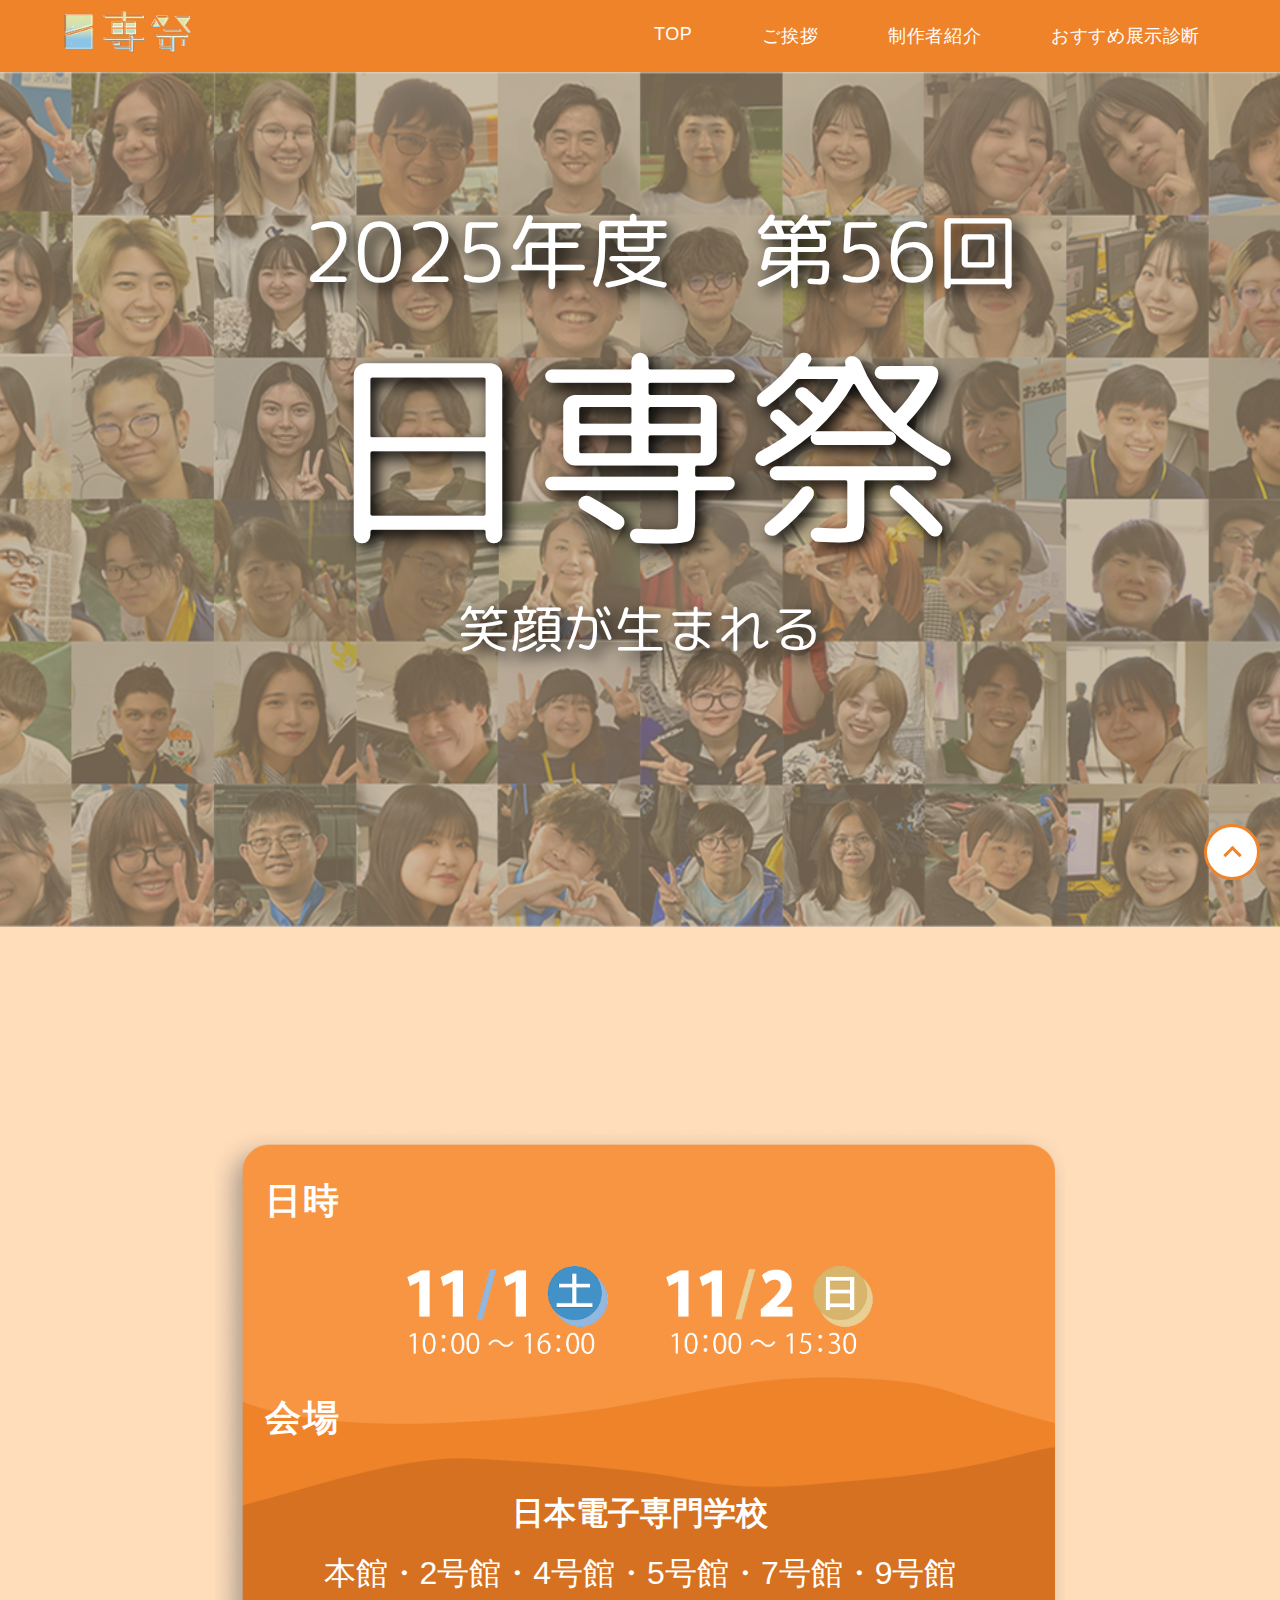
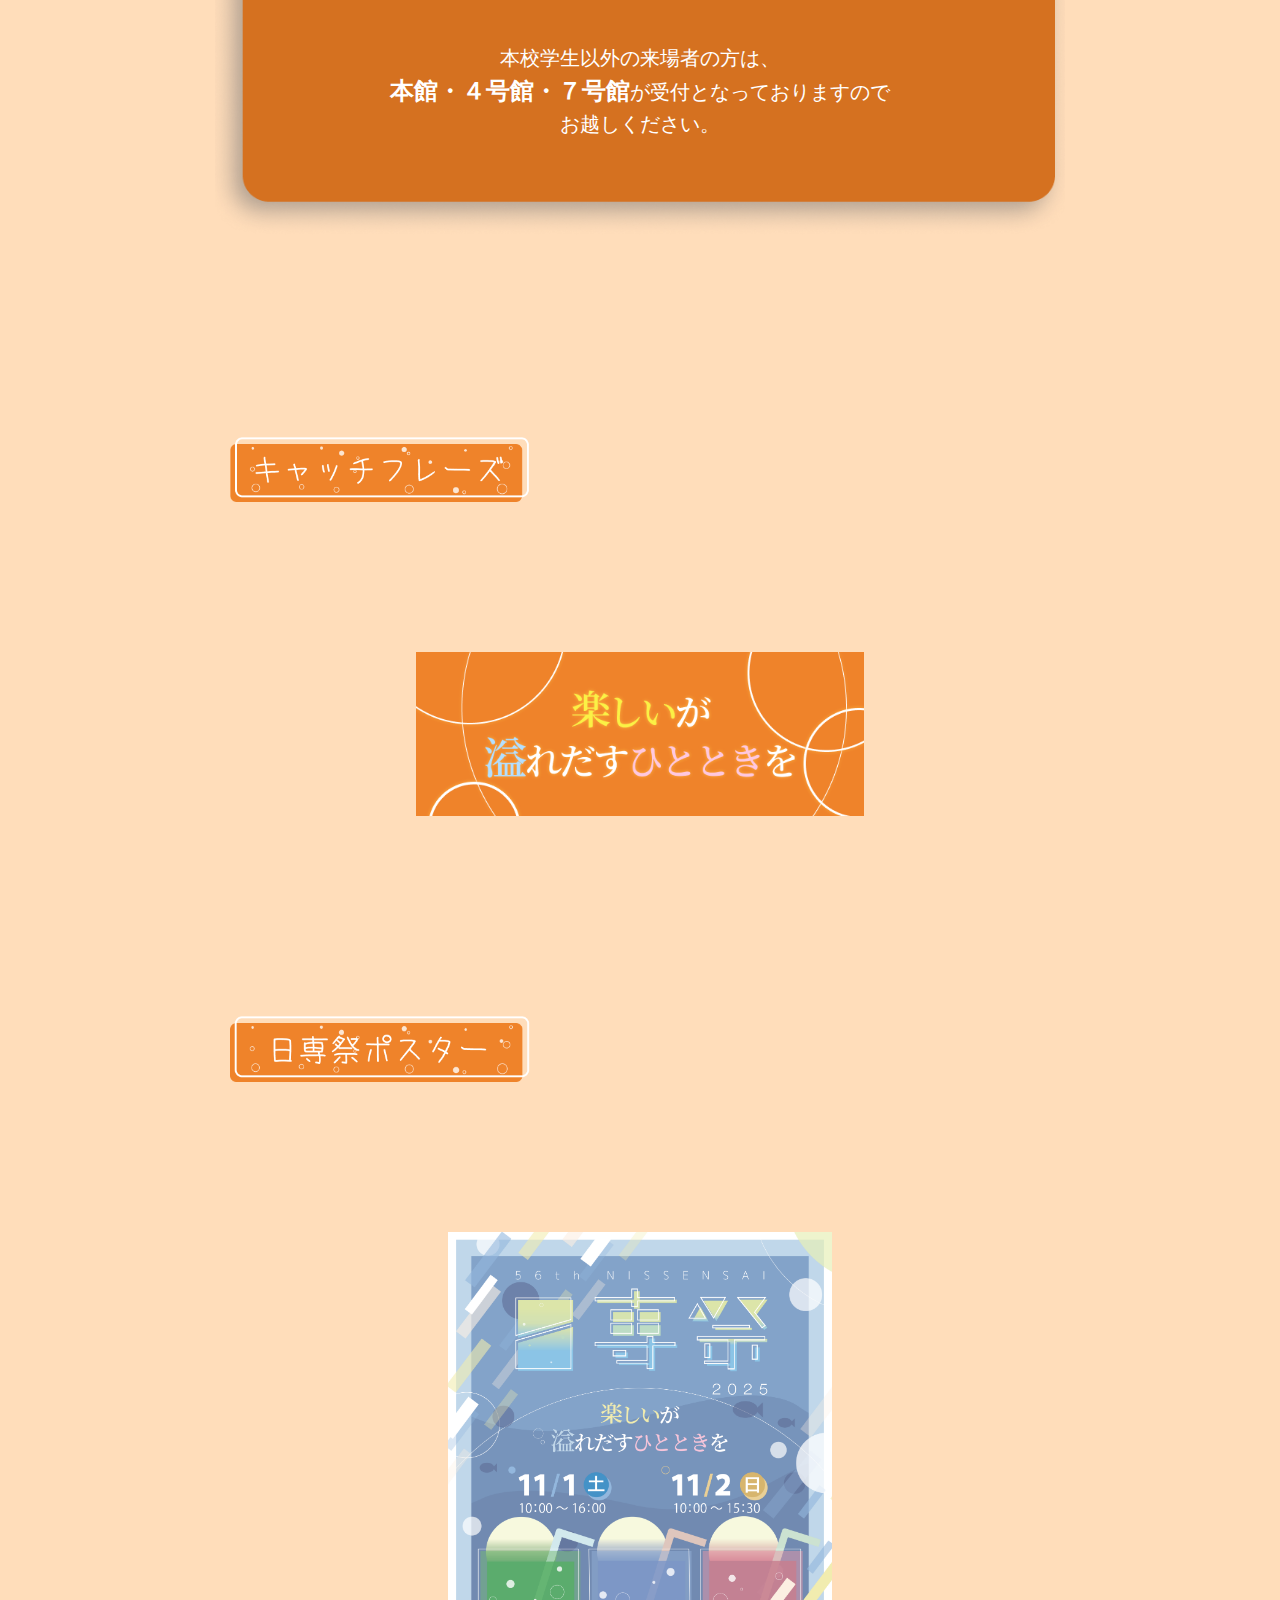
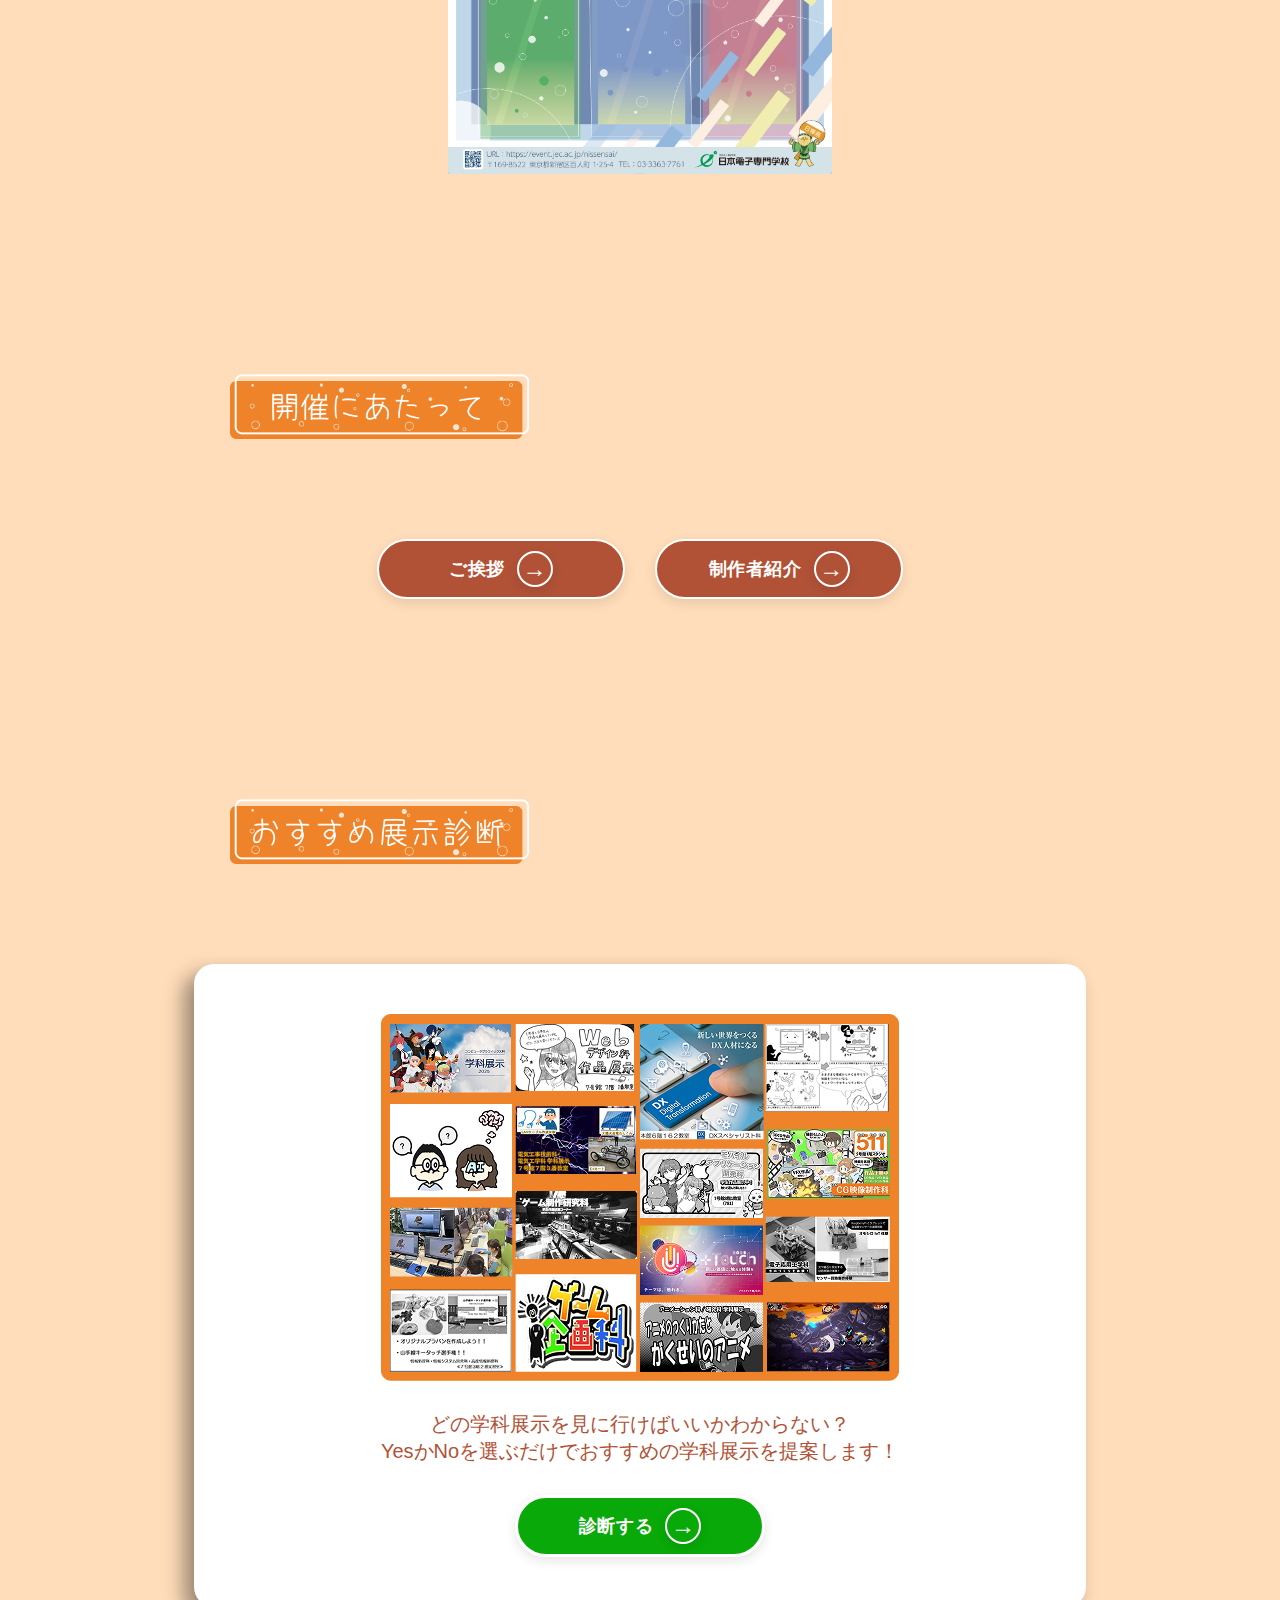
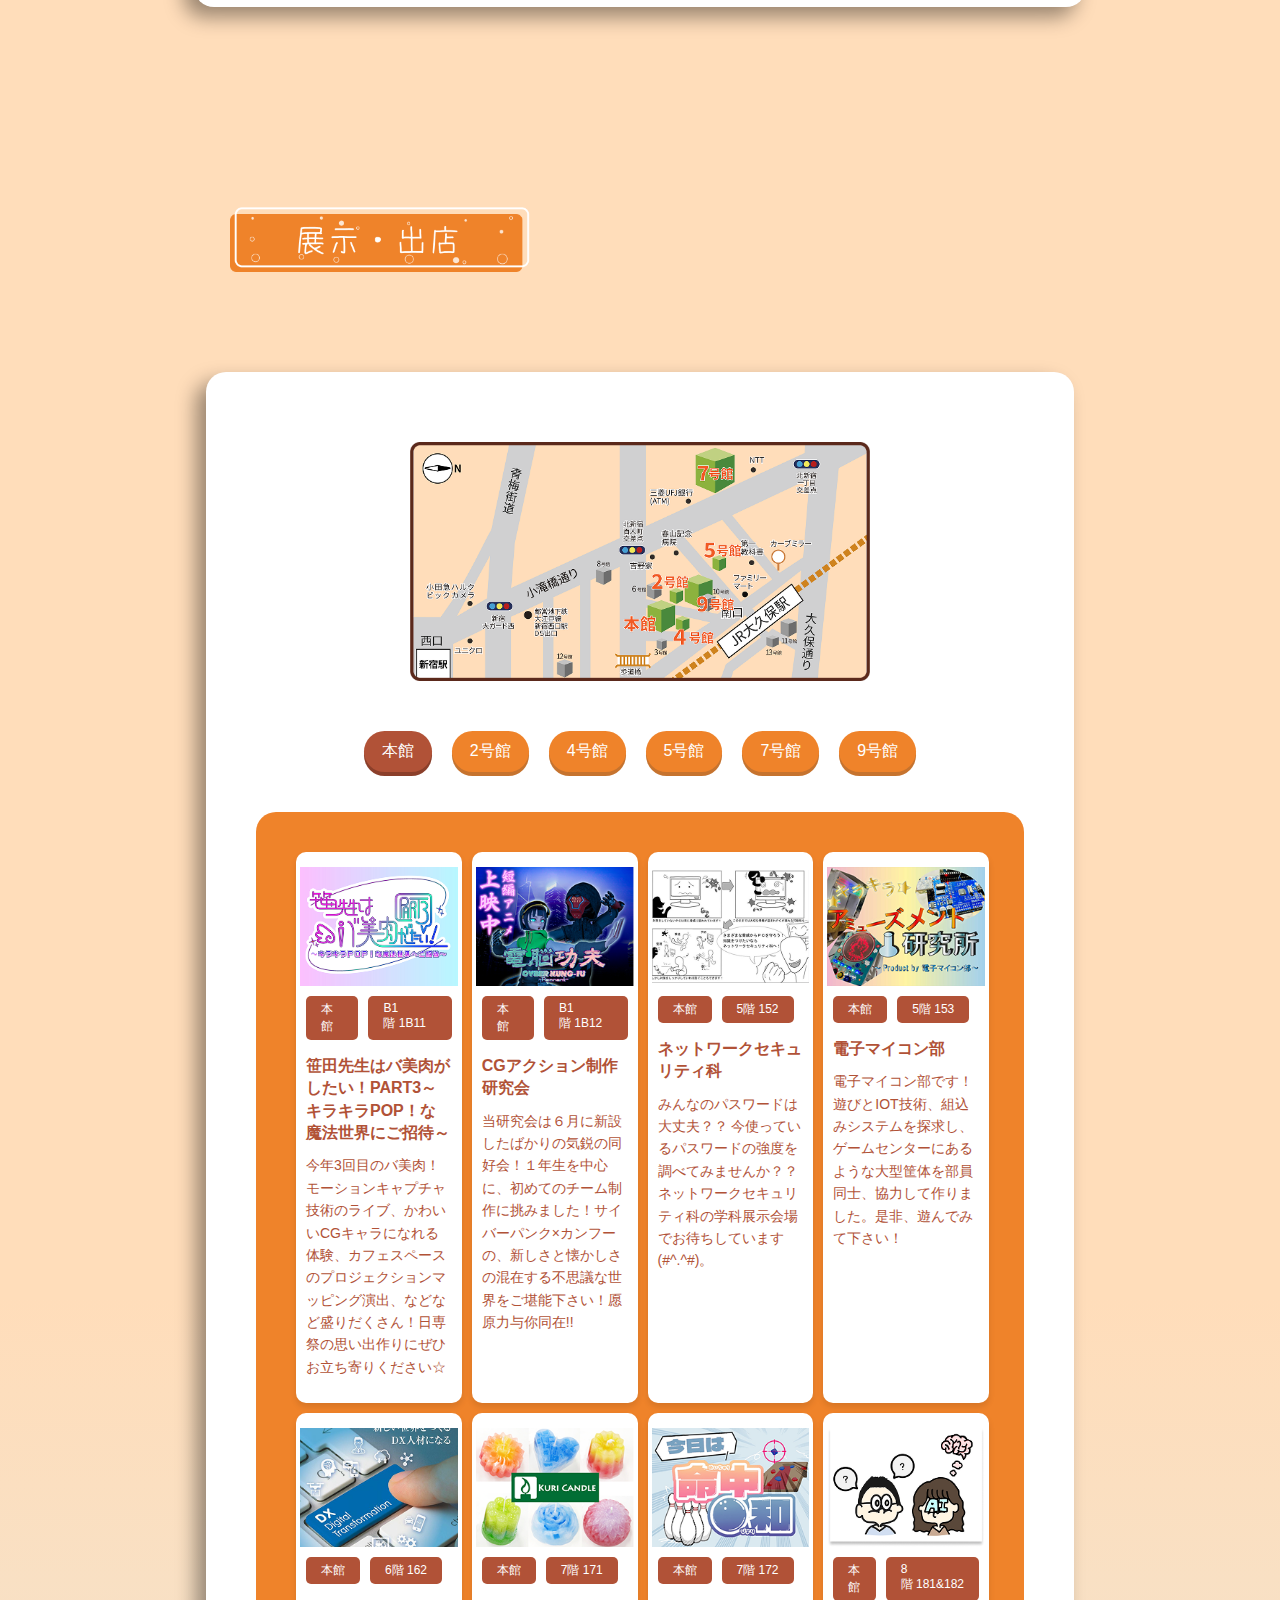
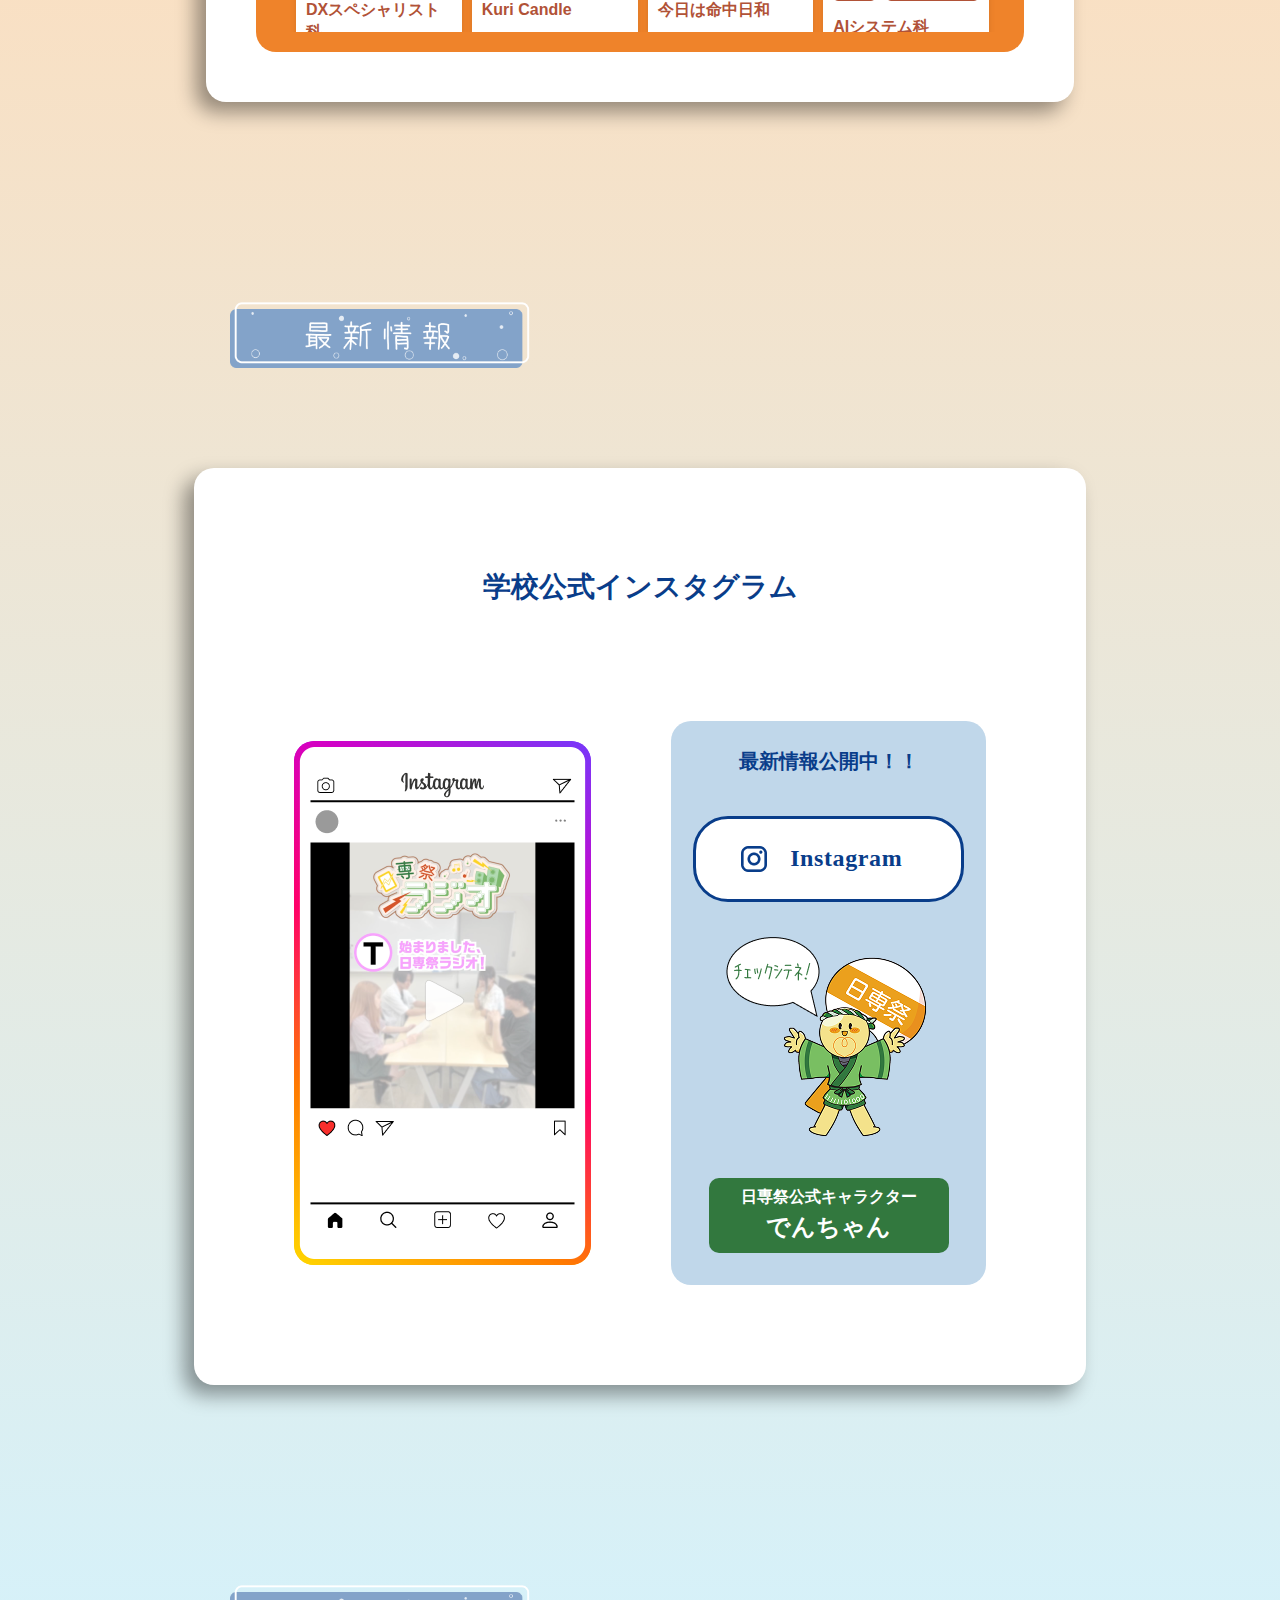
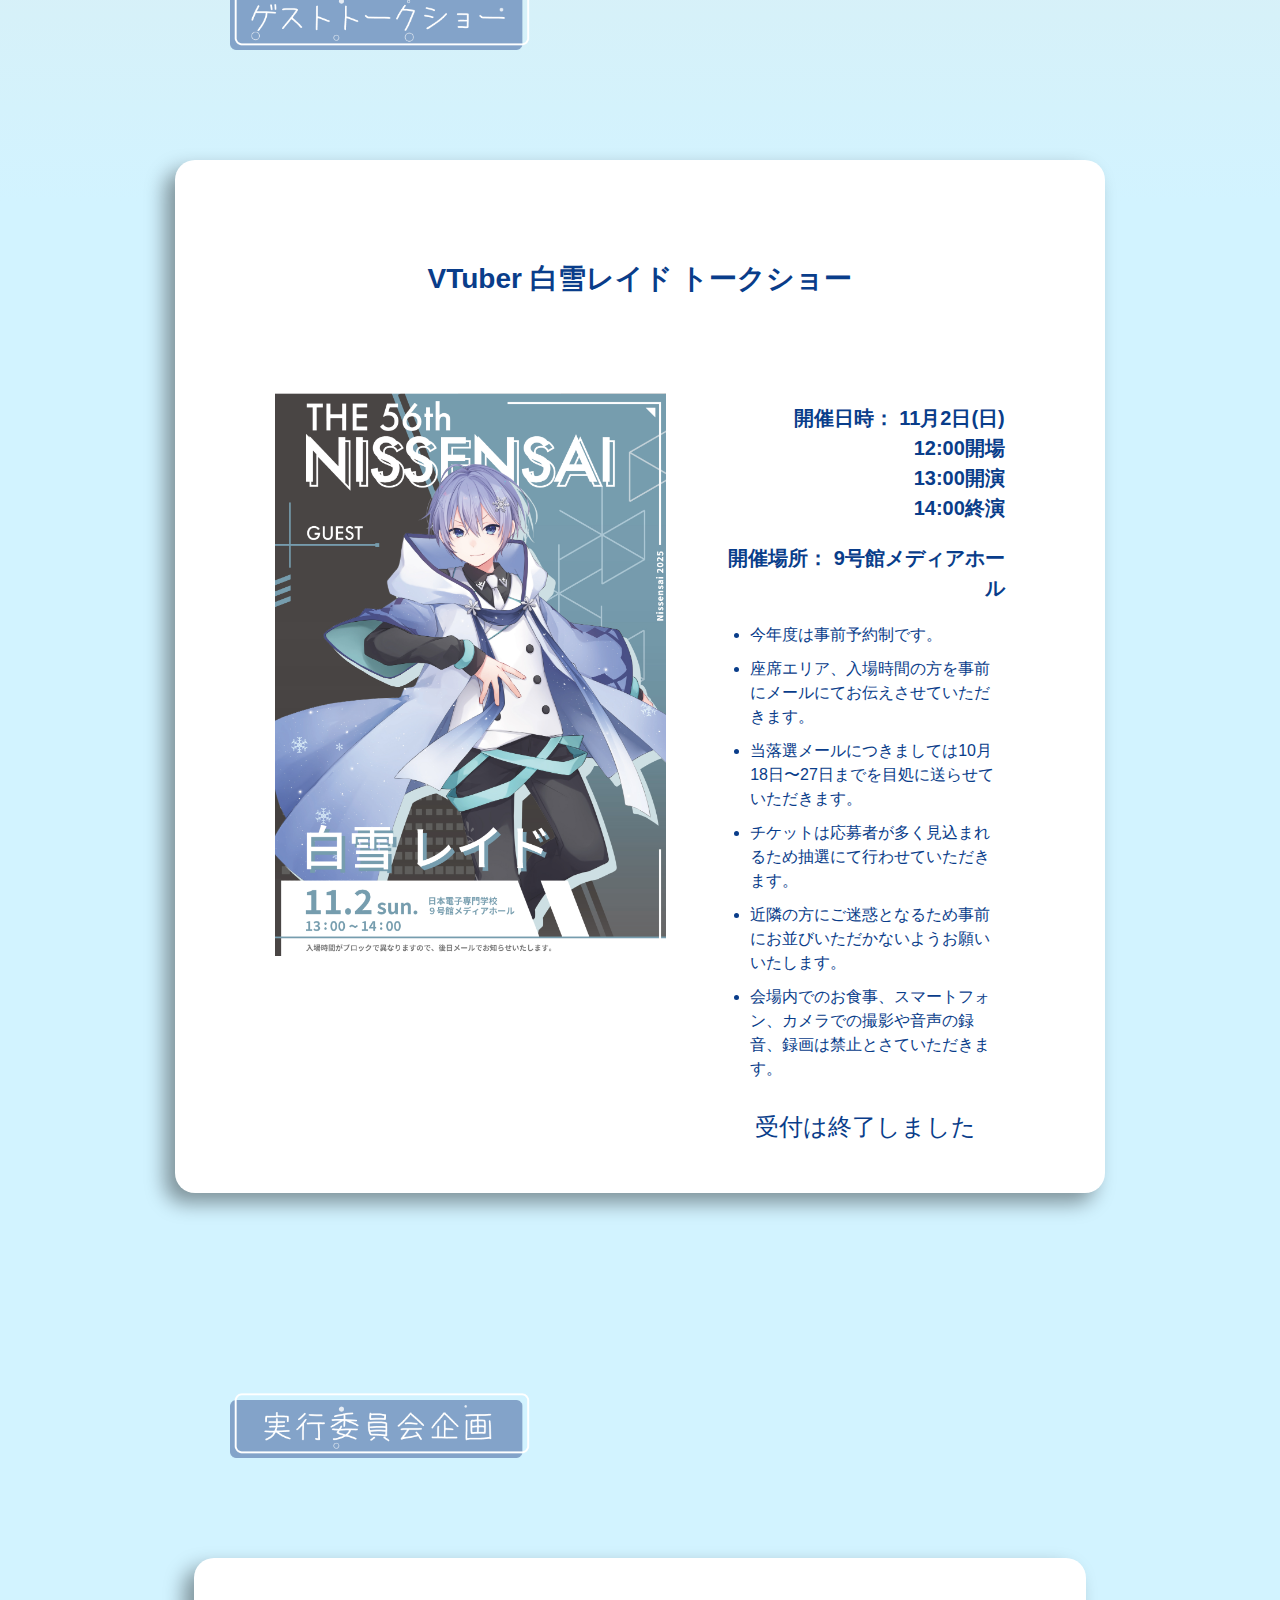
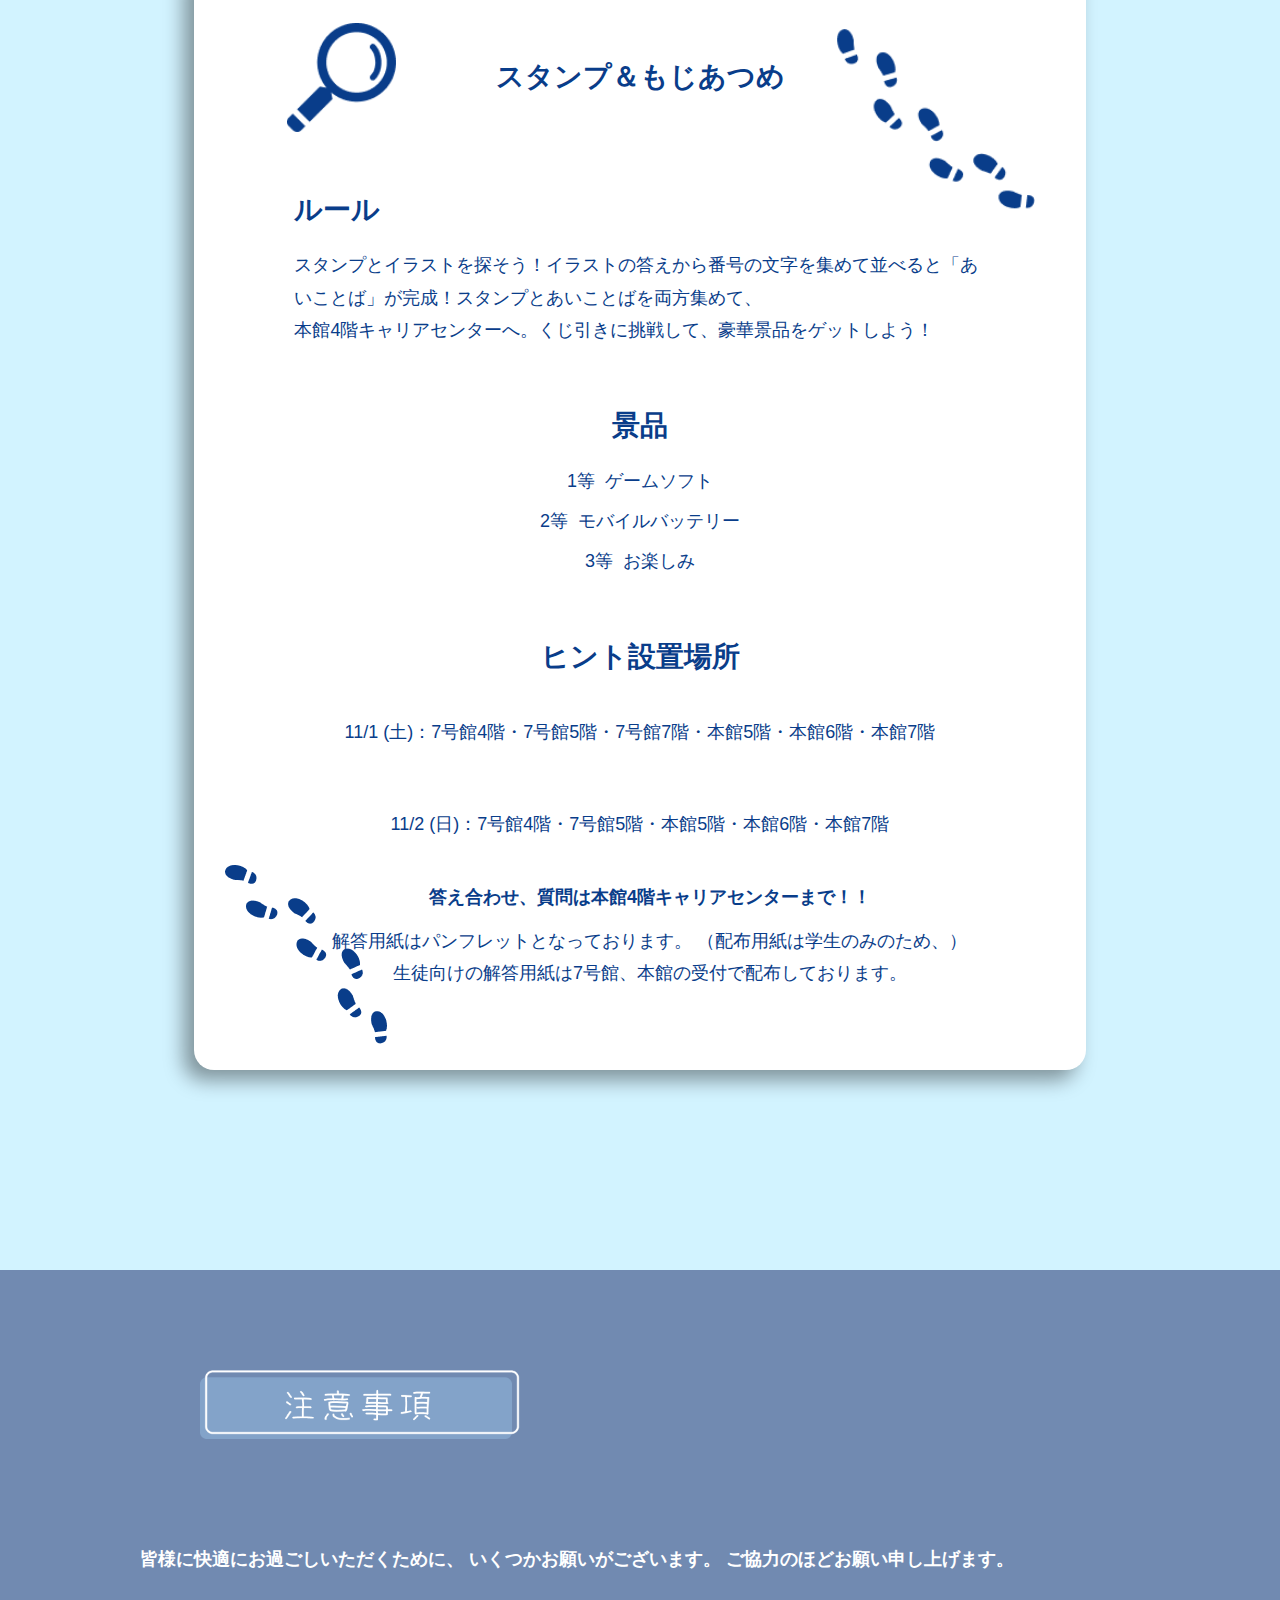
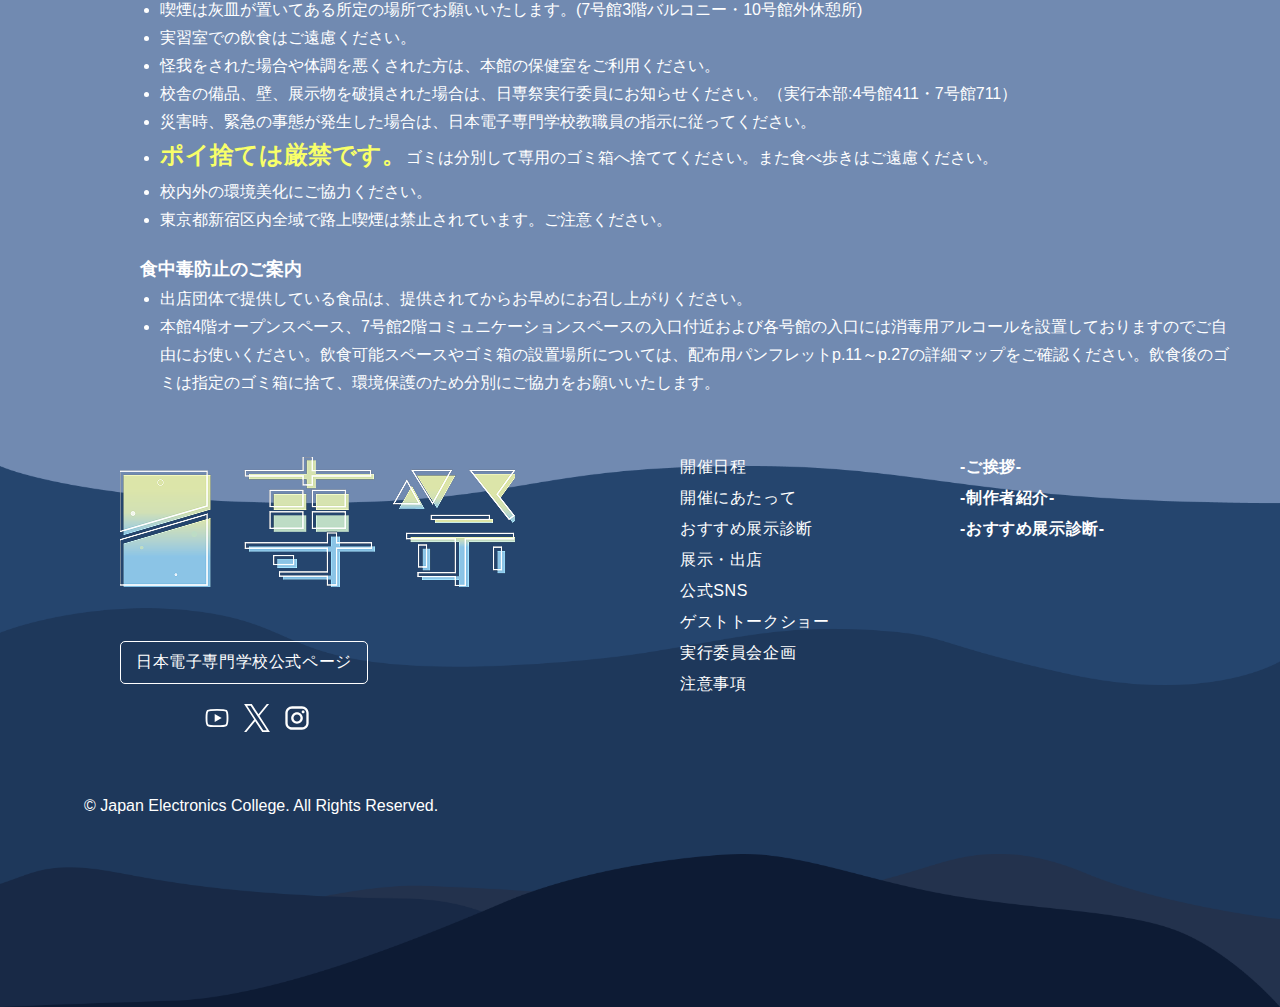
<file: index.html>
<!DOCTYPE html>
<html lang="ja">

<head>
  <meta charset="UTF-8" />
  <meta name="viewport" content="width=device-width, initial-scale=1.0" />
  <title>2025日專祭</title>
  <meta name="description" content="2025年度日本電子専門学校の学園祭「日專祭」公式サイト。展示情報、イベント情報、アクセス方法など、日專祭の最新情報をお届けします。" />
  <meta name="keywords" content="日專祭,日本電子専門学校,学園祭,2025,イベント,展示" />
  <meta name="author" content="日本電子専門学校" />
  <link rel="icon" href="img/favicon.png" />
  <link rel="stylesheet" href="css/style.css" />
  <link href="https://fonts.googleapis.com/css2?family=M+PLUS+Rounded+1c:wght@700&display=swap" rel="stylesheet" />
  <script src="JS/smoothScroll.js" defer></script>
  <script src="JS/buildingTabs.js" defer></script>
  <script src="JS/hamburger.js" defer></script>
</head>

<body>
  <header>
    <a href="index.html">
      <img class="header-logo" src="img/logo.png" alt="2025日專祭ロゴ" /></a>
    <nav class="pc-nav">
      <ul>
        <li class="pc-nav-active"><a href="index.html">TOP</a></li>
        <li class="pc-nav-li"><a href="Greetings/index.html">ご挨拶</a></li>
        <li class="pc-nav-li1">
          <a href="Creatorintroduction/index.html">制作者紹介</a>
        </li>
        <li class="pc-nav-li1">
          <a href="exhibitiondiagnosis/index.html">おすすめ展示診断</a>
        </li>
      </ul>
    </nav>
    <div class="menu_icon phone-only">
      <div class="menu_icon-line linea"></div>
      <div class="menu_icon-line lineb"></div>
      <div class="menu_icon-line linec"></div>
    </div>
    <nav class="mobile-nav phone-only">
      <ul class="huto">
        <li><a href="index.html">-TOP-</a></li>
        <li><a href="Greetings/index.html">-ご挨拶-</a></li>
        <li><a href="Creatorintroduction/index.html">-制作者紹介-</a></li>
        <li>
          <a href="exhibitiondiagnosis/index.html">-おすすめ展示診断-</a>
        </li>
      </ul>
      <div class="ceterline"></div>
      <div class="map-menu">
        <ul>
          <li><a href="#schedule">開催日程</a></li>
          <li><a href="#catch">キャッチフレーズ</a></li>
          <li><a href="#pos">日専祭ポスター</a></li>
          <li><a href="#greeting">開催にあたって</a></li>
          <li><a href="#recommendation">おすすめ展示診断</a></li>
          <li><a href="#exhibitions">展示・出店</a></li>
          <li><a href="#guest">ゲストトークショー</a></li>
          <li><a href="#committee-project">実行委員会企画</a></li>
          <li><a href="#precautions">注意事項</a></li>
        </ul>
        <a href="https://www.jec.ac.jp/" class="official-link">日本電子専門学校公式ページ</a>
        <div class="social-links-nav">
          <a href="https://www.youtube.com/@nichiden1951/videos" class="social-link">
            <img src="img/youtube21.png" alt="YouTube" class="social-icon hamburger-icon" />
          </a>
          <a href="https://x.com/nichiden1951?s=21&t=QkPdbKklABwjWPbKtViSGw" class="social-link">
            <img src="img/X.png" alt="X" class="social-icon" />
          </a>
          <a href="https://www.instagram.com/nichiden1951?igsh=MWJibGllcG1qbzl6eQ==" class="social-link">
            <img src="img/insta21.png" alt="Instagram" class="social-icon hamburger-icon" />
          </a>
        </div>
      </div>
    </nav>
  </header>
  <main class="background-blue-gradation">
    <div class="kv">
      <div class="kv-content">
        <h1 class="kv-title">
          <span class="kv-title-number">2025年度　第56回</span><br />
          <span class="kv-title-main">日専祭</span><br />
          <span class="kv-title-sub">笑顔が生まれる</span>
        </h1>
      </div>
    </div>

    <section id="schedule">
      <div class="card">
        <h2 class="label">日時</h2>
        <div class="section-datetime">
          <div class="dates-container">
            <img src="img/time.png" alt="開催日時" class="time-img" />
            <img src="img/time_sp.png" alt="11月1日" class="time-img_sp" />
          </div>
        </div>
        <h2 class="label">会場</h2>
        <div class="location-details">
          <p class="main-location">日本電子専門学校</p>
          <p class="buildings">本館・2号館・4号館・5号館・7号館・9号館</p>
        </div>
        <div class="location-details">
          <p class="note">本校学生以外の来場者の方は、</p>
          <p class="note">
            <strong>本館・４号館・７号館</strong>が受付となっておりますので<br />お越しください。
          </p>
        </div>
      </div>
    </section>

    <section class="nissensai_temp" id="catch">
      <img class="h2_title" src="img/catchphrase_menu.png" alt="キャッチフレーズ" />
      <section class="catchphrase-section">
        <div class="catchphrase-content">
          <img src="img/catchphrase_text2.png" alt="キャッチフレーズ_テキスト" class="catchphrase-text" />
          <!-- <p class="catchphrase-description">日専祭に関わる全ての方が笑顔になる、楽しいお祭りにしたい！</p> -->
        </div>
      </section>
    </section>

    <section class="nissensai_temp" id="pos">
      <img class="h2_title" src="img/poster.png" alt="日専祭ポスター" />
      <section class="catchphrase-section">
        <img src="img/vhtmxj.png" alt="日専祭公式ポスター" class="catchphrase-image" />
        <!-- <p class="poster-description">笑顔が溢れだす楽しいひとときの儚さを浮かんでは消えていく泡立てに見て、</p> -->
      </section>
    </section>
    <section class="held" id="greeting">
      <img class="h2_title" src="img/kaisai.png" alt="開催にあたって" />
      <div class="section_held">
        <a href="Greetings/index.html" class="button_container">ご挨拶<span class="button_icon">&rarr;</span></a>
        <a href="Creatorintroduction/index.html" class="button_container">制作者紹介<span
            class="button_icon">&rarr;</span></a>
        <!-- <a
            href="exhibitiondiagnosis/index.html"
            class="button_container_diagnosis"
            >おすすめ展示診断<span class="button_icon_diagnosis"
              >&rarr;</span
            ></a
          > -->
      </div>
    </section>

    <!-- ↓ ↓ ↓ ↓ ↓ ↓ ↓ ↓ おすすめ展示診断コンテンツ追加分！！！ ↓ ↓ ↓ ↓ ↓ ↓ ↓ ↓ ↓ ゲストトークショーセクションを参考に-->
    <section class="recomend_section_area" id="recommendation">
      <h2 class="recommendation_section_title">
        <img class="h2_title" src="img/osusume.png" alt="おすすめ展示診断" />
      </h2>
      <div class="recomend_content_box">
        <img class="department-illustration" src="img/department-illustration.png" alt="学科イラスト全集" />
        <p class="recomend_text">
          どの学科展示を見に行けばいいかわからない？<br />
          YesかNoを選ぶだけでおすすめの学科展示を提案します！
        </p>
        <a href="exhibitiondiagnosis/index.html" class="button_container_diagnosis">診断する<span
            class="button_icon_diagnosis">&rarr;</span></a>
      </div>
    </section>
    <!-- ↑ ↑ ↑ ↑ ↑ ↑ ↑ ↑ おすすめ展示診断コンテンツ追加分！！！ ↑ ↑ ↑ ↑ ↑ ↑ ↑ ↑ ↑ -->
    <section>
      <img class="h2_title" src="img/syuten.png" alt="展示・出店" />
      <section class="ExhibitionsandStores" id="exhibitions">
        <!-- <img class="h2_title" src="img/syuten.png" alt="展示・出店" /> -->
        <div class="section_ExhibitionsandStores">
          <div class="map-container">
            <img src="img/access.png" alt="校内マップ" class="map-image" />
            <img src="img/access_sp.png" alt="校内マップ" class="map-image-sp" />
          </div>
          <div class="building-tabs">
            <button class="building-tab active" data-building="honkan">
              本館
            </button>
            <button class="building-tab" data-building="building2">
              2号館
            </button>
            <button class="building-tab" data-building="building4">
              4号館
            </button>
            <button class="building-tab" data-building="building5">
              5号館
            </button>
            <button class="building-tab" data-building="building7">
              7号館
            </button>
            <button class="building-tab" data-building="building9">
              9号館
            </button>
          </div>

          <div class="building-content">
            <div class="building-panel active" id="honkan">
              <div class="content-grid">
                <div class="exhibition-card">
                  <img src="img/dantai/1_Babiniku.png" alt="笹田先生はパ美肉がしたい！" />
                  <div class="exhibition-info">
                    <div class="location-badges">
                      <span class="badge">本館</span>
                      <span class="badge">B1階&nbsp;1B11</span>
                    </div>
                    <h4 class="exhibition-title">
                      笹田先生はバ美肉がしたい！PART3～キラキラPOP！な魔法世界にご招待～
                    </h4>
                    <p class="exhibition-description">
                      今年3回目のバ美肉！モーションキャプチャ技術のライブ、かわいいCGキャラになれる体験、カフェスペースのプロジェクションマッピング演出、などなど盛りだくさん！日専祭の思い出作りにぜひお立ち寄りください☆
                    </p>
                  </div>
                </div>
                <div class="exhibition-card">
                  <img src="img/dantai/1_CG.png" alt="CGアクション制作研究会" />
                  <div class="exhibition-info">
                    <div class="location-badges">
                      <span class="badge">本館</span>
                      <span class="badge">B1階&nbsp;1B12</span>
                    </div>
                    <h4 class="exhibition-title">CGアクション制作研究会</h4>
                    <p class="exhibition-description">
                      当研究会は６月に新設したばかりの気鋭の同好会！１年生を中心に、初めてのチーム制作に挑みました！サイバーパンク×カンフーの、新しさと懐かしさの混在する不思議な世界をご堪能下さい！愿原力与你同在!!
                    </p>
                  </div>
                </div>
                <div class="exhibition-card">
                  <img src="img/gakka/1_CC.png" alt="ネットワークセキュリティ科" />
                  <div class="exhibition-info">
                    <div class="location-badges">
                      <span class="badge">本館</span>
                      <span class="badge">5階&nbsp;152</span>
                    </div>
                    <h4 class="exhibition-title">
                      ネットワークセキュリティ科
                    </h4>
                    <p class="exhibition-description">
                      みんなのパスワードは大丈夫？？
                      今使っているパスワードの強度を調べてみませんか？？
                      ネットワークセキュリティ科の学科展示会場でお待ちしています(#^.^#)。
                    </p>
                  </div>
                </div>
                <div class="exhibition-card">
                  <img src="img/dantai/1_electronic.png" alt="電子アイコン部" />
                  <div class="exhibition-info">
                    <div class="location-badges">
                      <span class="badge">本館</span>
                      <span class="badge">5階&nbsp;153</span>
                    </div>
                    <h4 class="exhibition-title">電子マイコン部</h4>
                    <p class="exhibition-description">
                      電子マイコン部です！
                      遊びとIOT技術、組込みシステムを探求し、ゲームセンターにあるような大型筐体を部員同士、協力して作りました。是非、遊んでみて下さい！
                    </p>
                  </div>
                </div>
                <div class="exhibition-card">
                  <img src="img/gakka/1_JK.png" alt="DXスペシャリスト科" />
                  <div class="exhibition-info">
                    <div class="location-badges">
                      <span class="badge">本館</span>
                      <span class="badge">6階&nbsp;162</span>
                    </div>
                    <h4 class="exhibition-title">DXスペシャリスト科</h4>
                    <p class="exhibition-description">
                      在校生主体で、DXについての解説や学習内容の展示、制作物展示を行っています。ぜひ、遊びに来てください！
                    </p>
                  </div>
                </div>
                <div class="exhibition-card">
                  <img src="img/dantai/1_kuriCandle.png" alt="kuriCandle.png" />
                  <div class="exhibition-info">
                    <div class="location-badges">
                      <span class="badge">本館</span>
                      <span class="badge">7階&nbsp;171</span>
                    </div>
                    <h4 class="exhibition-title">Kuri Candle</h4>
                    <p class="exhibition-description">
                      手作りキャンドルの体験を行っています。
                      大人から子供まで誰でも、カラフルな色、いろいろな形のキャンドルを簡単に作れます。
                      Kuri Candleオリジナルキャンドル販売も行っています。
                    </p>
                  </div>
                </div>
                <div class="exhibition-card">
                  <img src="img/dantai/1_Reiwaday.png" alt="今日は命中日和" />
                  <div class="exhibition-info">
                    <div class="location-badges">
                      <span class="badge">本館</span>
                      <span class="badge">7階&nbsp;172</span>
                    </div>
                    <h4 class="exhibition-title">今日は命中日和</h4>
                    <p class="exhibition-description">
                      的に恋して、命中日和！放った一投が偶然か、運命か。笑顔咲かすこのひととき。狙うのは的か、それとも君のハートか。是非お試しあれ！
                    </p>
                  </div>
                </div>
                <div class="exhibition-card">
                  <img src="img/gakka/1_CA.png" alt="AIシステム科" />
                  <div class="exhibition-info">
                    <div class="location-badges">
                      <span class="badge">本館</span>
                      <span class="badge">8階&nbsp;181&182</span>
                    </div>
                    <h4 class="exhibition-title">AIシステム科</h4>
                    <p class="exhibition-description">
                      AIシステムを展示しています！卒業生の作品も展示しているのでお越しください（＾－＾♪
                    </p>
                  </div>
                </div>
              </div>
            </div>
            <div class="building-panel" id="building2">
              <div class="content-grid">
                <div class="exhibition-card">
                  <img src="img/gakka/4_CI.png" alt="ゲーム制作科" />
                  <div class="exhibition-info">
                    <div class="location-badges">
                      <span class="badge">2号館</span>
                      <span class="badge"> 4階&nbsp;241</span>
                    </div>
                    <h4 class="exhibition-title">ゲーム制作科</h4>
                    <p class="exhibition-description">
                      「今年も4号館の2階と3階の実習室にて学生作品の展示を行います。
                      今年はそれに加え2号館4階にてTGS2025　AR/VRコーナー、オールアクセシビリティコーナーに出展したオリジナルデバイスを利用したVR学生作品と大型歩行型筐体KatVRを利用したVR学生作品の展示も行います。
                      作品選考会もありますので、お気に入りの作品に投票してください。皆さんのお越しをお待ちしております！！」
                    </p>
                  </div>
                </div>
              </div>
            </div>

            <div class="building-panel" id="building4">
              <div class="content-grid">
                <div class="exhibition-card">
                  <img src="img/gakka/4_CI.png" alt="ゲーム制作科" />
                  <div class="exhibition-info">
                    <div class="location-badges">
                      <span class="badge">4号館</span>
                      <span class="badge">2階 442 3階432</span>
                    </div>
                    <h4 class="exhibition-title">ゲーム制作科</h4>
                    <p class="exhibition-description">
                      「今年も4号館の2階と3階の実習室にて学生作品の展示を行います。
                      今年はそれに加え2号館4階にてTGS2025　AR/VRコーナー、オールアクセシビリティコーナーに出展したオリジナルデバイスを利用したVR学生作品と大型歩行型筐体KatVRを利用したVR学生作品の展示も行います。
                      作品選考会もありますので、お気に入りの作品に投票してください。皆さんのお越しをお待ちしております！！」
                    </p>
                  </div>
                </div>
              </div>
            </div>

            <div class="building-panel" id="building5">
              <div class="content-grid">
                <div class="exhibition-card">
                  <img src="img/gakka/5_AV.png" alt="CG映像制作科" />
                  <div class="exhibition-info">
                    <div class="location-badges">
                      <span class="badge">5号館</span>
                      <span class="badge">1階&nbsp;511</span>
                    </div>
                    <h4 class="exhibition-title">CG映像制作科</h4>
                    <p class="exhibition-description">
                      5号館1階スタジオにて、1・2年生が手がけたCG・VFX作品を巨大スクリーンで上映中！不思議でワクワクする映像体験をぜひご覧ください。
                    </p>
                  </div>
                </div>
              </div>
            </div>

            <div class="building-panel" id="building7">
              <div class="content-grid">
                <div class="exhibition-card">
                  <img src="img/gakka/7_AU.png" alt="コンピュータグラフィックス研究科" />
                  <div class="exhibition-info">
                    <div class="location-badges">
                      <span class="badge">7号館</span>
                      <span class="badge">B1階 7B11&7B12</span>
                    </div>
                    <h4 class="exhibition-title">
                      コンピュータグラフィックス研究科
                    </h4>
                    <p class="exhibition-description">
                      CG業界でニーズが高まるテクニカルディレクター、テクニカルアーティスト、Houdiniスペシャリストを育成する学科です。学生作品や研究パネルの展示のほか、CGツールも体験できます。みなさまの来場をお待ちしています！
                    </p>
                  </div>
                </div>
                <div class="exhibition-card">
                  <img src="img/gakka/7_EO.png" alt="電子応用工学科" />
                  <div class="exhibition-info">
                    <div class="location-badges">
                      <span class="badge">7号館</span>
                      <span class="badge">1階&nbsp;712</span>
                    </div>
                    <h4 class="exhibition-title">電子応用工学科</h4>
                    <p class="exhibition-description">
                      電子回路＆組込みソフトなどの『モノづくり』を学ぶ学科です。大会出場したマイクロマウス、家電を再現した製作物の展示、ラズベリーパイによる『オモシロIoT体験』やセンサー回路製作の体験コーナーもあります。
                    </p>
                  </div>
                </div>
                <div class="exhibition-card">
                  <img src="img/gakka/7_CR.png" alt="ゲーム企画科" />
                  <div class="exhibition-info">
                    <div class="location-badges">
                      <span class="badge">7号館</span>
                      <span class="badge">3階&nbsp;731</span>
                    </div>
                    <h4 class="exhibition-title">ゲーム企画科</h4>
                    <p class="exhibition-description">
                      ゲーム企画科では学生作品の展示の他、「遊びのイベント」も企画・運営し、新しい表現を模索しております。731実習室（7号館3階1番教室）にて是非ご覧ください！！
                    </p>
                  </div>
                </div>
                <div class="exhibition-card">
                  <img src="img/gakka/7_JN_JZ_JY.png" alt="情報処理科・高度情報処理科・情報システム開発科" />
                  <div class="exhibition-info">
                    <div class="location-badges">
                      <span class="badge">7号館</span>
                      <span class="badge">3階&nbsp;732</span>
                    </div>
                    <h4 class="exhibition-title">
                      情報処理科・高度情報処理科・情報システム開発科
                    </h4>
                    <p class="exhibition-description">
                      気に入った画像をチョイスして、オリジナルプラバンを作ろう！
                      タッチタイピングソフト「たっちくん」で山手線駅名を入力する速さを競います。
                      タイピングに自信のある人、タイピング初心者も是非ご参加ください！
                    </p>
                  </div>
                </div>
                <div class="exhibition-card">
                  <img src="img/gakka/7_CU.png" alt="ゲーム制作研究科" />
                  <div class="exhibition-info">
                    <div class="location-badges">
                      <span class="badge">7号館</span>
                      <span class="badge">4階&nbsp;741</span>
                    </div>
                    <h4 class="exhibition-title">ゲーム制作研究科</h4>
                    <p class="exhibition-description">
                      ゲーム制作研究科の学生が制作したゲーム試遊が出来ます！是非7号館４階へご来場ください！
                    </p>
                  </div>
                </div>
                <div class="exhibition-card">
                  <img src="img/dantai/7_analog.png" alt="アナログゲーム体験会" />
                  <div class="exhibition-info">
                    <div class="location-badges">
                      <span class="badge">7号館</span>
                      <span class="badge">4階&nbsp;742</span>
                    </div>
                    <h4 class="exhibition-title">アナログゲーム体験会</h4>
                    <p class="exhibition-description">
                      UNOやトランプ、人狼ゲームなど20種類以上のアナログゲームが遊べます！さらに先着順で「初心者歓迎！90分でできるTRPG体験会」も同時開催します。手厚い説明で安心して遊べますのでぜひお越しください！
                    </p>
                  </div>
                </div>
                <div class="exhibition-card">
                  <img src="img/dantai/7_Hotpage.png" alt="Webデザイン科Hotpageチーム" />
                  <div class="exhibition-info">
                    <div class="location-badges">
                      <span class="badge">7号館</span>
                      <span class="badge">4階&nbsp;743</span>
                    </div>
                    <h4 class="exhibition-title">
                      Webデザイン科Hotpageチーム
                    </h4>
                    <p class="exhibition-description">
                      Webデザイン科Hotpageチームです！普段は学科の今をお届けするブログ活動をしています！スリッパ卓球、ぜひ楽しんでいってください！
                    </p>
                  </div>
                </div>
                <div class="exhibition-card">
                  <img src="img/gakka/7_AC_AR.png" alt="アニメーション科・アニメーション研究科" />
                  <div class="exhibition-info">
                    <div class="location-badges">
                      <span class="badge">7号館</span>
                      <span class="badge">5階&nbsp;751</span>
                    </div>
                    <h4 class="exhibition-title">
                      アニメーション科・アニメーション研究科
                    </h4>
                    <p class="exhibition-description">
                      「アニメーション科・アニメーション研究科による制作物の展示と、
                      最新液晶タブレットによるアニメーションソフトの体験ブースを設置しております。
                      イラストのコンテストも開催しておりますので、ぜひお立ち寄りください！」
                    </p>
                  </div>
                </div>
                <div class="exhibition-card">
                  <img src="img/dantai/7_Kyudo.png" alt="弓道部" />
                  <div class="exhibition-info">
                    <div class="location-badges">
                      <span class="badge">7号館</span>
                      <span class="badge">5階&nbsp;753</span>
                    </div>
                    <h4 class="exhibition-title">弓道部</h4>
                    <p class="exhibition-description">
                      香ばしくてふわふわ！文化祭限定の手作りポップコーンで、みんなに笑顔をお届けします！ぜひご賞味あれ！
                    </p>
                  </div>
                </div>
                <div class="exhibition-card">
                  <img src="img/gakka/7_AG.png" alt="グラフィックデザイン科" />
                  <div class="exhibition-info">
                    <div class="location-badges">
                      <span class="badge">7号館</span>
                      <span class="badge">6階&nbsp;761&762</span>
                    </div>
                    <h4 class="exhibition-title">グラフィックデザイン科</h4>
                    <p class="exhibition-description">
                      グラフィックデザイン科2025年度前期学習成果発表展。「触れる」をテーマに、日常の課題を体感的に伝える作品を中心に、前期授業にて学生が取り組んだ作品を展示します。是非作品に直接触れて体感してください。
                    </p>
                  </div>
                </div>
                <div class="exhibition-card">
                  <img src="img/dantai/7_Seminar.png" alt="Webデザイン科セミナーチーム" />
                  <div class="exhibition-info">
                    <div class="location-badges">
                      <span class="badge">7号館</span>
                      <span class="badge">6階&nbsp;763</span>
                    </div>
                    <h4 class="exhibition-title">
                      Webデザイン科セミナーチーム
                    </h4>
                    <p class="exhibition-description">
                      ミサンガの色には意味があるって知ってましたか？想いを込めてミサンガを作ってみましょう！
                    </p>
                  </div>
                </div>
                <div class="exhibition-card">
                  <img src="img/gakka/7_AW.png" alt="Webデザイン科" />
                  <div class="exhibition-info">
                    <div class="location-badges">
                      <span class="badge">7号館</span>
                      <span class="badge">7階&nbsp;771</span>
                    </div>
                    <h4 class="exhibition-title">Webデザイン科</h4>
                    <p class="exhibition-description">
                      『学生の作品、ちょっとのぞいてみませんか？』
                      Webデザイン科では、学生たちが授業で取り組んできた
                      WebサイトやWebページ、バナー広告、ランディングページ
                      などの作品を展示しています。
                      デザインの工夫や制作の裏側について、学生本人が直接ご紹介します。
                      「どんな勉強をしているの？」「どんなスキルが身につくの？」といった疑問にも答えますので、ぜひ気軽にお立ち寄りください。
                    </p>
                  </div>
                </div>
                <div class="exhibition-card">
                  <img src="img/dantai/7_graphic.png" alt="Webデザイン科グラフィックチーム" />
                  <div class="exhibition-info">
                    <div class="location-badges">
                      <span class="badge">7号館</span>
                      <span class="badge">7階&nbsp;772</span>
                    </div>
                    <h4 class="exhibition-title">
                      Webデザイン科グラフィックチーム
                    </h4>
                    <p class="exhibition-description">
                      夏の指先に、きらめきを！✨
                      透明感あふれるレジンの中に、小さなお花やキラキラを閉じ込めた、手作りのオリジナルリングです🌺
                      お祭り気分をさらに盛り上げる、あなただけの特別な一点を見つけませんか？
                      ぜひ、お手に取ってご覧ください！
                    </p>
                  </div>
                </div>
                <div class="exhibition-card">
                  <img src="img/gakka/7_KJ_KK.png" alt="電気工学科・電気工事技術科" />
                  <div class="exhibition-info">
                    <div class="location-badges">
                      <span class="badge">7号館</span>
                      <span class="badge">7階&nbsp;773</span>
                    </div>
                    <h4 class="exhibition-title">
                      電気工学科・電気工事技術科
                    </h4>
                    <p class="exhibition-description">
                      電気科のブースでは、太陽光発電などエネルギーを生み出す技術や、電気配線の仕組みを体験できる展示が盛り沢山です。また実習で作ったＬＡＮケーブルは、実際にご自宅で使うことができます、ぜひ体験してください。
                    </p>
                  </div>
                </div>
                <div class="exhibition-card">
                  <img src="img/gakka/7_CM.png" alt="モバイルアプリケーション開発科" />
                  <div class="exhibition-info">
                    <div class="location-badges">
                      <span class="badge">7号館</span>
                      <span class="badge">8階&nbsp;781</span>
                    </div>
                    <h4 class="exhibition-title">
                      モバイルアプリケーション開発科
                    </h4>
                    <p class="exhibition-description">
                      学生が作ったアプリを展示しています。触って、体験して、楽しんで、モバイルアプリケーション開発科の魅力を存分に味わってください！
                    </p>
                  </div>
                </div>
              </div>
            </div>

            <div class="building-panel" id="building9">
              <div class="content-grid">
                <div class="exhibition-card">
                  <img src="img/gakka/9_AD.png" alt="コンピュータグラフィックス科" />
                  <div class="exhibition-info">
                    <div class="location-badges">
                      <span class="badge"> 9号館</span>
                      <span class="badge">3階&nbsp;931&932</span>
                    </div>
                    <h4 class="exhibition-title">
                      コンピュータグラフィックス科
                    </h4>
                    <p class="exhibition-description">
                      ◆学生作品展・・・・・日々の頑張りここに集結！
                      ◆レトロゲーム展・・・今年も押入れから出るか！昭和の実機
                      ◆交流コーナー・・・・まったりゆったりCGのこと語りませんか？
                      ほか
                      932で受付ののち、932,931で展示と交流をお楽しみください
                    </p>
                  </div>
                </div>
                <div class="exhibition-card">
                  <img src="img/dantai/9_Nichiden_Rock_Fes.png" alt="Nichiden_Rock_Fes" />
                  <div class="exhibition-info">
                    <div class="location-badges">
                      <span class="badge"> 9号館</span>
                      <span class="badge">メディアホール</span>
                    </div>
                    <h4 class="exhibition-title">Nichiden Rock Fes</h4>
                    <p class="exhibition-description">
                      日専祭で開催！音楽部によるロックフェス！一緒にメディアホールで楽しみませんか？部員一同お待ちしております！<br /><span
                        class="exhibition-description-time">11/1(土)10:00~13:30開催</span>
                    </p>
                  </div>
                </div>
                <div class="exhibition-card">
                  <img src="img/dantai/9_ironplate.png" alt="鉄板スイーツ工房" />
                  <div class="exhibition-info">
                    <div class="location-badges">
                      <span class="badge">9号館</span>
                      <span class="badge">中庭6</span>
                    </div>
                    <h4 class="exhibition-title">鉄板スイーツ工房</h4>
                    <p class="exhibition-description">
                      鉄板で焼いたホクホクなチュロスとスイートポテト
                      是非食べに来てください！
                    </p>
                  </div>
                </div>
                <div class="exhibition-card">
                  <img src="img/dantai/9_Friednoodles.png" alt="焼き麺二郎" />
                  <div class="exhibition-info">
                    <div class="location-badges">
                      <span class="badge">9号館</span>
                      <span class="badge">中庭1</span>
                    </div>
                    <h4 class="exhibition-title">焼き麺二郎</h4>
                    <p class="exhibition-description">
                      焼き麺二郎とはただの焼きそばではありません。いつも通りの焼きそばに刻みニンニクを混ぜ、一緒に炒めたものです。焼きそばソースの濃い匂いとニンニクの香ばしい香りが最高！ご来店お待ちしております。
                    </p>
                  </div>
                </div>
                <div class="exhibition-card">
                  <img src="img/dantai/9_Nagachan.png" alt="永ちゃん" />
                  <div class="exhibition-info">
                    <div class="location-badges">
                      <span class="badge">9号館</span>
                      <span class="badge">中庭5</span>
                    </div>
                    <h4 class="exhibition-title">永ちゃん</h4>
                    <p class="exhibition-description">
                      おいしいたこ焼きあります！ ガーリックマヨ味あります！
                      タコせんあります！ あなたが来るのを待ってます！
                      たこ焼き食べたきゃ『永ちゃん🔥』へ
                    </p>
                  </div>
                </div>
                <div class="exhibition-card">
                  <img src="img/dantai/9_dokamori.png" alt="ドカモリ" />
                  <div class="exhibition-info">
                    <div class="location-badges">
                      <span class="badge">9号館</span>
                      <span class="badge">中庭4</span>
                    </div>
                    <h4 class="exhibition-title">ドカモリ</h4>
                    <p class="exhibition-description">
                      ドカドカモリモリのハンバーガーとアニメ科で作ったステッカーがあります！！ぜひ来てください！！
                    </p>
                  </div>
                </div>
                <div class="exhibition-card">
                  <img src="img/dantai/9_Momotaro.png" alt="桃太郎印" />
                  <div class="exhibition-info">
                    <div class="location-badges">
                      <span class="badge">9号館</span>
                      <span class="badge">中庭3</span>
                    </div>
                    <h4 class="exhibition-title">桃太郎印</h4>
                    <p class="exhibition-description">
                      肉を食らうならうちでしょ！！！！
                    </p>
                  </div>
                </div>
                <div class="exhibition-card">
                  <img src="img/dantai/9_mogomogo.png" alt="モゴモゴ" />
                  <div class="exhibition-info">
                    <div class="location-badges">
                      <span class="badge">9号館</span>
                      <span class="badge">中庭2</span>
                    </div>
                    <h4 class="exhibition-title">モゴモゴ</h4>
                    <p class="exhibition-description">
                      韓国の人気ストリートフード「ソトックソトック」が日専祭に登場！ソーセージとトッ
                      ポッキ餅を交互に刺して焼き、甘辛ソースで仕上げた絶品串料理です。チーズ入りもご用意しています！ぜひご賞味ください！
                    </p>
                  </div>
                </div>
              </div>
            </div>
          </div>
        </div>
      </section>
    </section>
    <img class="h2_title" src="img/kousiki.png" alt="公式SNS" />
    <section class="SNS" id="sns">
      <div class="text">学校公式インスタグラム</div>

      <div class="section_SNS">
        <img class="insuta" src="img/insta.png" alt="インスタグラム" />

        <div class="SNS_container">
          <p class="SNS_text">最新情報公開中！！</p>
          <a href="https://www.instagram.com/nichiden1951?igsh=MWJibGllcG1qbzl6eQ==" class="button_container_SNS"
            target="_blank">
            <img src="img/Vector.png" alt="Instagramアイコン" />
            <span class="button_SNS">Instagram</span>
            <!-- <img class="icon" src="img/hand.png" alt="手のアイコン" /> -->
          </a>
          <img src="img/masukot.png" alt="日本電子専門学校マスコット" />
          <div class="masukotto">
            <p class="kyara">日専祭公式キャラクター</p>
            <p class="name">でんちゃん</p>
          </div>
        </div>
      </div>
    </section>

    <section class="guest_section_area" id="guest">
      <h2 class="guest_section_title">
        <img class="h2_title" src="img/gesto.png" alt="ゲストトークショー" />
      </h2>

      <div class="guest_content_box">
        <!-- <img src="img/Coming_Soon.png" alt="Coming_Soon" /> -->
        <!-- ↑非表示にする場合 -->
        <div class="text">VTuber 白雪レイド トークショー</div>
        <div class="guest_content_flex">
          <picture class="guest_img_wrapper">
            <img src="img/seiyu_1.jpg" alt="ゲストの画像" />
          </picture>
          <div class="guest_details">
            <div class="guest_info_container">
              <p class="guest_info_text guest_info_text-right">
                開催日時： 11月2日(日) &nbsp;&nbsp;12:00開場 <br />13:00開演
                <br />14:00終演
              </p>
              <p class="guest_info_text">開催場所： 9号館メディアホール</p>
              <ul class="guest_info_list">
                <li class="guest_info_item">今年度は事前予約制です。</li>
                <li class="guest_info_item">
                  座席エリア、入場時間の方を事前にメールにてお伝えさせていただきます。
                </li>
                <li class="guest_info_item">
                  当落選メールにつきましては10月18日〜27日までを目処に送らせていただきます。
                </li>
                <li class="guest_info_item">
                  チケットは応募者が多く見込まれるため抽選にて行わせていただきます。
                </li>
                <li class="guest_info_item">
                  近隣の方にご迷惑となるため事前にお並びいただかないようお願いいたします。
                </li>
                <li class="guest_info_item">
                  会場内でのお食事、スマートフォン、カメラでの撮影や音声の録音、録画は禁止とさていただきます。
                </li>
              </ul>
            </div>

            <!-- 
              <div class="guest_reservation_btn_container">
                <p class="guest_reservation_btn_text">10月17日（金）23時59分まで</p>
                <div class="guest_reservation_btn_wrapper">
                  <a
                    href="https://docs.google.com/forms/d/e/1FAIpQLSceH48iIKBomKgcrdQrWPN_v7e5jWjBp60Bc0L7mJizhdfiZQ/viewform"
                    class="guest_reservation_btn"
                    >予約フォーム</a
                  >
       
                </div>
            </div>
          </div>
        </div>
      -->
            <p class="guest_text">受付は終了しました</p>
            <!-- ↑受付は終了した場合 -->
          </div>
    </section>
    <img class="h2_title" src="img/zikoin.png" alt="実行委員会企画" />
    <section class="executivecommittee" id="committee-project">
      <div class="section_executivecommittee">
        <!-- 装飾画像 -->
        <img src="img/magnifying_glass.png" alt="" class="decoration-magnifying" />
        <img src="img/Sole_of_foot_R.png" alt="" class="decoration-foot-right" />
        <img src="img/Sole_of_foot_L.png" alt="" class="decoration-foot-left" />

        <div class="text">スタンプ＆もじあつめ</div>
        <div class="rules-section">
          <div class="rules-title">ルール</div>
          <p>
            スタンプとイラストを探そう！イラストの答えから番号の文字を集めて並べると「あいことば」が完成！スタンプとあいことばを両方集めて、<br />本館4階キャリアセンターへ。くじ引きに挑戦して、豪華景品をゲットしよう！
          </p>
        </div>
        <div class="rules-section text-center">
          <div class="rules-title">景品</div>
          <ul>
            <li>1等&#0160;&#0160;ゲームソフト</li>
            <li>2等&#0160;&#0160;モバイルバッテリー</li>
            <li>3等&#0160;&#0160;お楽しみ</li>
          </ul>
        </div>
        <div class="rules-section text-center">
          <div class="rules-title">ヒント設置場所</div>
          <p>
            11/1 (土)：7号館4階・7号館5階・7号館7階・本館5階・本館6階・本館7階
          </p>
          <p>11/2 (日)：7号館4階・7号館5階・本館5階・本館6階・本館7階</p>
          <ul class="list-none mt-2">
            <li class="relative pl-4 before:content-['•'] before:absolute before:left-0 before:text-gray-600">
              <span class="font_bold"> 答え合わせ、質問は本館4階キャリアセンターまで！！</span>
            </li>
            <li class="relative pl-4 before:content-['•'] before:absolute before:left-0 before:text-gray-600">
              解答用紙はパンフレットとなっております。
              （配布用紙は学生のみのため、）<br />
              生徒向けの解答用紙は7号館、本館の受付で配布しております。
            </li>
          </ul>
        </div>
      </div>
    </section>

    <section class="section__precautions-content" id="precautions">
      <img class="h2_title_2" src="img/tyui.png" alt="注意事項" />
      <div class="section__precautions-container">
        <div class="section__precautions-attention">
          <p class="section__precautions-heading">
            皆様に快適にお過ごしいただくために、 いくつかお願いがございます。
            ご協力のほどお願い申し上げます。
          </p>
        </div>
        <div class="section__precautions-attention">
          <ul class="section__precautions-list">
            <li class="section__precautions-item">
              喫煙は灰皿が置いてある所定の場所でお願いいたします。(7号館3階バルコニー・10号館外休憩所)
            </li>
            <li class="section__precautions-item">
              実習室での飲食はご遠慮ください。
            </li>
            <li class="section__precautions-item">
              怪我をされた場合や体調を悪くされた方は、本館の保健室をご利用ください。
            </li>
            <li class="section__precautions-item">
              校舎の備品、壁、展示物を破損された場合は、日専祭実行委員にお知らせください。（実行本部:4号館411・7号館711）
            </li>
            <li class="section__precautions-item">
              災害時、緊急の事態が発生した場合は、日本電子専門学校教職員の指示に従ってください。
            </li>
            <li class="section__precautions-item">
              <samp>ポイ捨ては厳禁です。</samp>ゴミは分別して専用のゴミ箱へ捨ててください。また食べ歩きはご遠慮ください。
            </li>
            <li class="section__precautions-item">
              校内外の環境美化にご協力ください。
            </li>
            <li class="section__precautions-item">
              東京都新宿区内全域で路上喫煙は禁止されています。ご注意ください。
            </li>
          </ul>
        </div>
        <div class="section__precautions-attention">
          <p class="section__precautions-heading">食中毒防止のご案内</p>
          <ul class="section__precautions-list">
            <li class="section__precautions-item">
              出店団体で提供している食品は、提供されてからお早めにお召し上がりください。
            </li>
            <li class="section__precautions-item">
              本館4階オープンスペース、7号館2階コミュニケーションスペースの入口付近および各号館の入口には消毒用アルコールを設置しておりますのでご自由にお使いください。飲食可能スペースやゴミ箱の設置場所については、配布用パンフレットp.11～p.27の詳細マップをご確認ください。飲食後のゴミは指定のゴミ箱に捨て、環境保護のため分別にご協力をお願いいたします。
            </li>
            <!-- <li class="section__precautions-item">
              飲食可能となっている、本館4階オープンスペース、7号館2階コミュニケーションスペースの入口付近及び各号館の入口には、消毒用アルコールが置いてありますのでご自由にお使いください。飲食可能スペースの位置は配布用パンフレット裏表紙の校舎マップ及びp.13～p.29の詳細マップをご覧ください。
            </li>
            <li class="section__precautions-item">
              飲食後に発生したゴミは指定のゴミ箱に捨てるようお願い申し上げます。また、環境保護のため、ゴミの分別を実施しておりますのでご協力をお願いいたします。ゴミ箱の設置位置は配布用パンフレットp.13～p.29の詳細マップをご覧ください。
            </li> -->
          </ul>
        </div>
      </div>
    </section>
  </main>
  <footer id="footer_BG_img">
    <div class="footer-container">
      <div class="footer-logo">
        <a href="index.html">
          <img src="img/logo_23.11.26.png" alt="ロゴ" />
        </a>
        <a href="https://www.jec.ac.jp/" class="official-link footer_PC_jec">日本電子専門学校公式ページ</a>
        <div class="social-links">
          <a href="https://www.youtube.com/@nichiden1951/videos" class="social-link">
            <img src="img/youtube_logo.svg" alt="YouTube" class="social-icon" />
          </a>
          <a href="https://x.com/nichiden1951?s=21&t=QkPdbKklABwjWPbKtViSGw" class="social-link">
            <img src="img/X.svg " alt="X" class="social-icon" />
          </a>
          <a href="https://www.instagram.com/nichiden1951?igsh=MWJibGllcG1qbzl6eQ==" class="social-link">
            <img src="img/Instagram_logo.svg" alt="Instagram" class="social-icon" />
          </a>
        </div>
      </div>
      <div class="footer-menu">
        <ul>
          <li><a href="index.html#schedule">開催日程</a></li>
          <li><a href="index.html#greeting">開催にあたって</a></li>
          <li><a href="index.html#recommendation">おすすめ展示診断</a></li>
          <li><a href="index.html#exhibitions">展示・出店</a></li>
          <li><a href="index.html#sns">公式SNS</a></li>
          <li><a href="index.html#guest">ゲストトークショー</a></li>
          <li>
            <a href="index.html#committee-project">実行委員会企画</a>
          </li>
          <li><a href="index.html#precautions">注意事項</a></li>
        </ul>
      </div>
      <div class="footer-info">
        <ul>
          <li><a href="Greetings/index.html">-ご挨拶-</a></li>
          <li><a href="Creatorintroduction/index.html">-制作者紹介-</a></li>
          <li><a href="exhibitiondiagnosis/index.html">-おすすめ展示診断-</a></li>
        </ul>
      </div>
      <div class="footer_SP_SNS">
        <a href="https://www.jec.ac.jp/" class="official-link">日本電子専門学校公式ページ</a>

        <a href="https://www.youtube.com/@nichiden1951/videos">
          <img src="img/youtube_logo.svg" alt="YouTube" class="footer_SP_SNS_img" />
        </a>
        <a href="https://x.com/nichiden1951?s=21&t=QkPdbKklABwjWPbKtViSGw">
          <img src="img/X.svg" alt="X" class="footer_SP_SNS_img" />
        </a>

        <a href="https://www.instagram.com/nichiden1951?igsh=MWJibGllcG1qbzl6eQ==">
          <img src="img/Instagram_logo.svg" alt="Instagram" class="footer_SP_SNS_img" />
        </a>
      </div>
    </div>
    <div class="footer-copyright">
      <p>© Japan Electronics College. All Rights Reserved.</p>
    </div>
    <a class="pagetop" href="#">
      <div class="pagetop__arrow"></div>
    </a>
    <!--TOPに戻るボタン-->
  </footer>
</body>

</html>
</file>
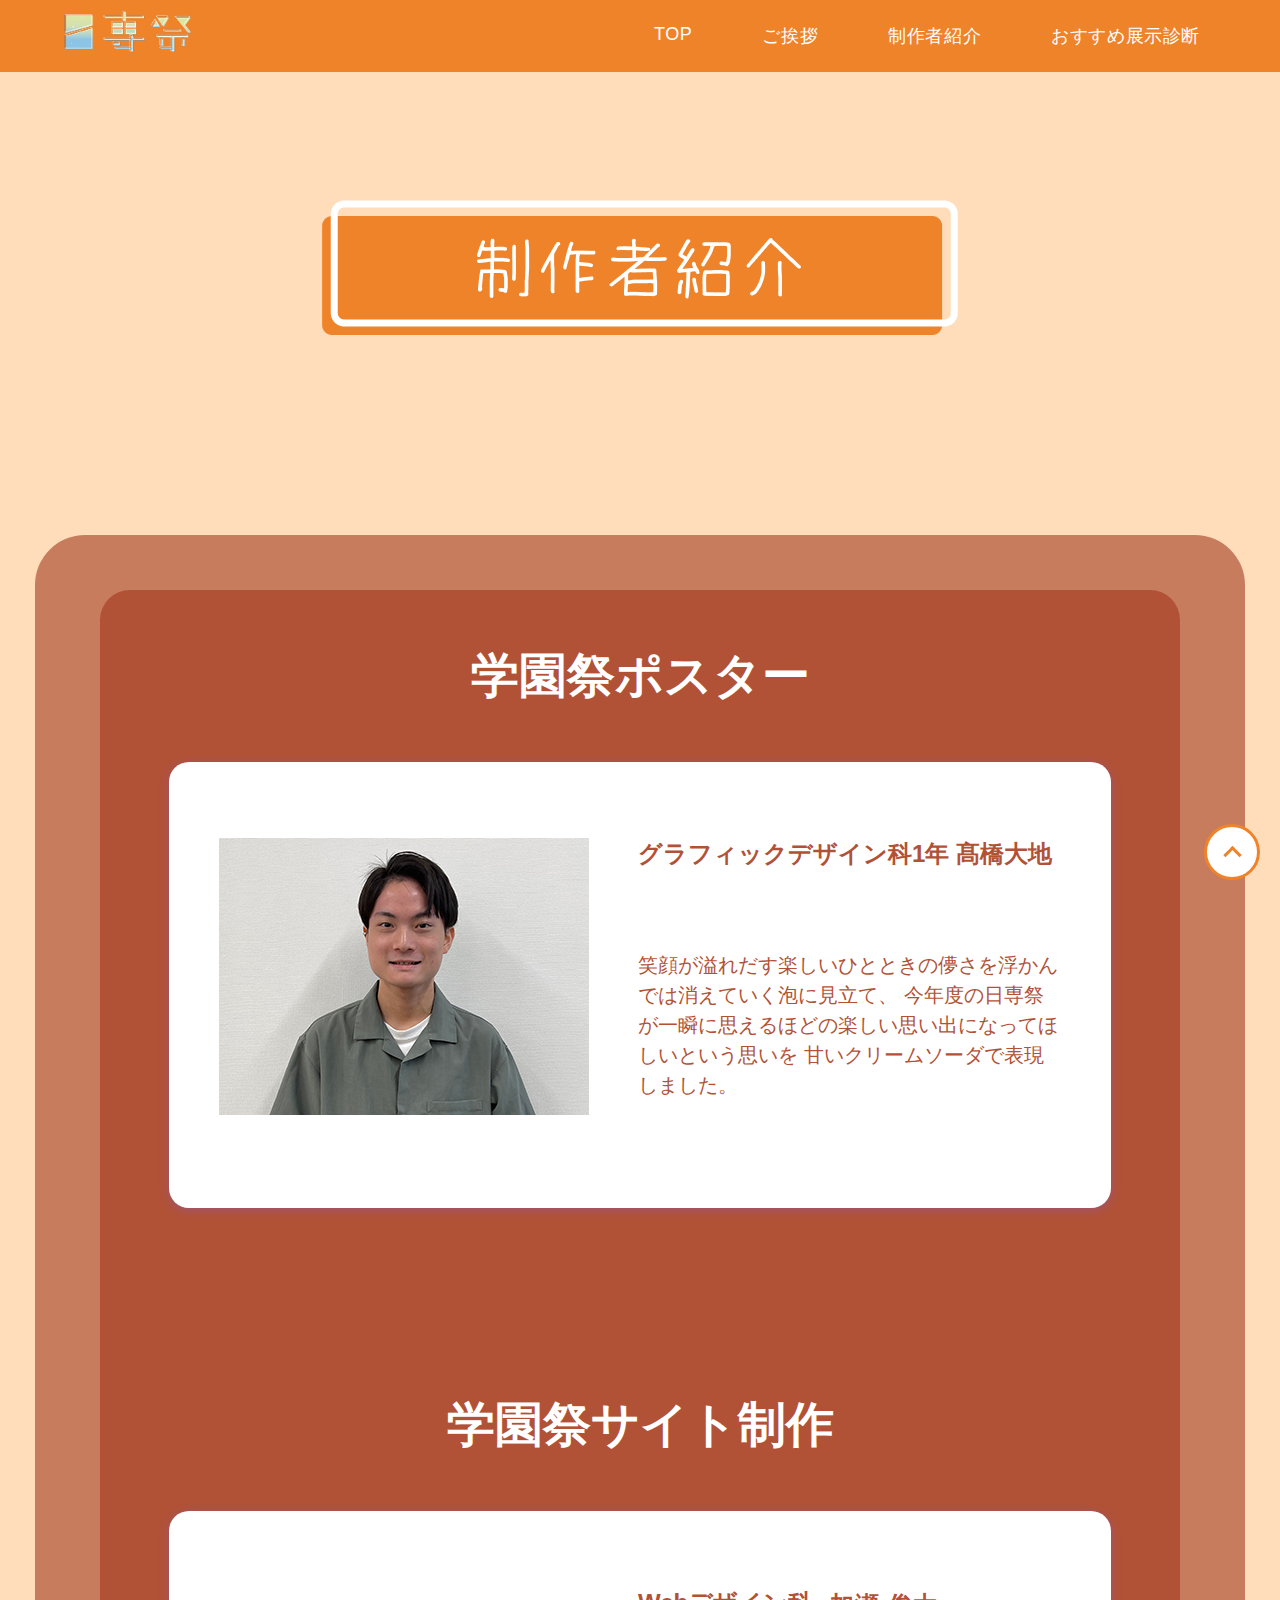
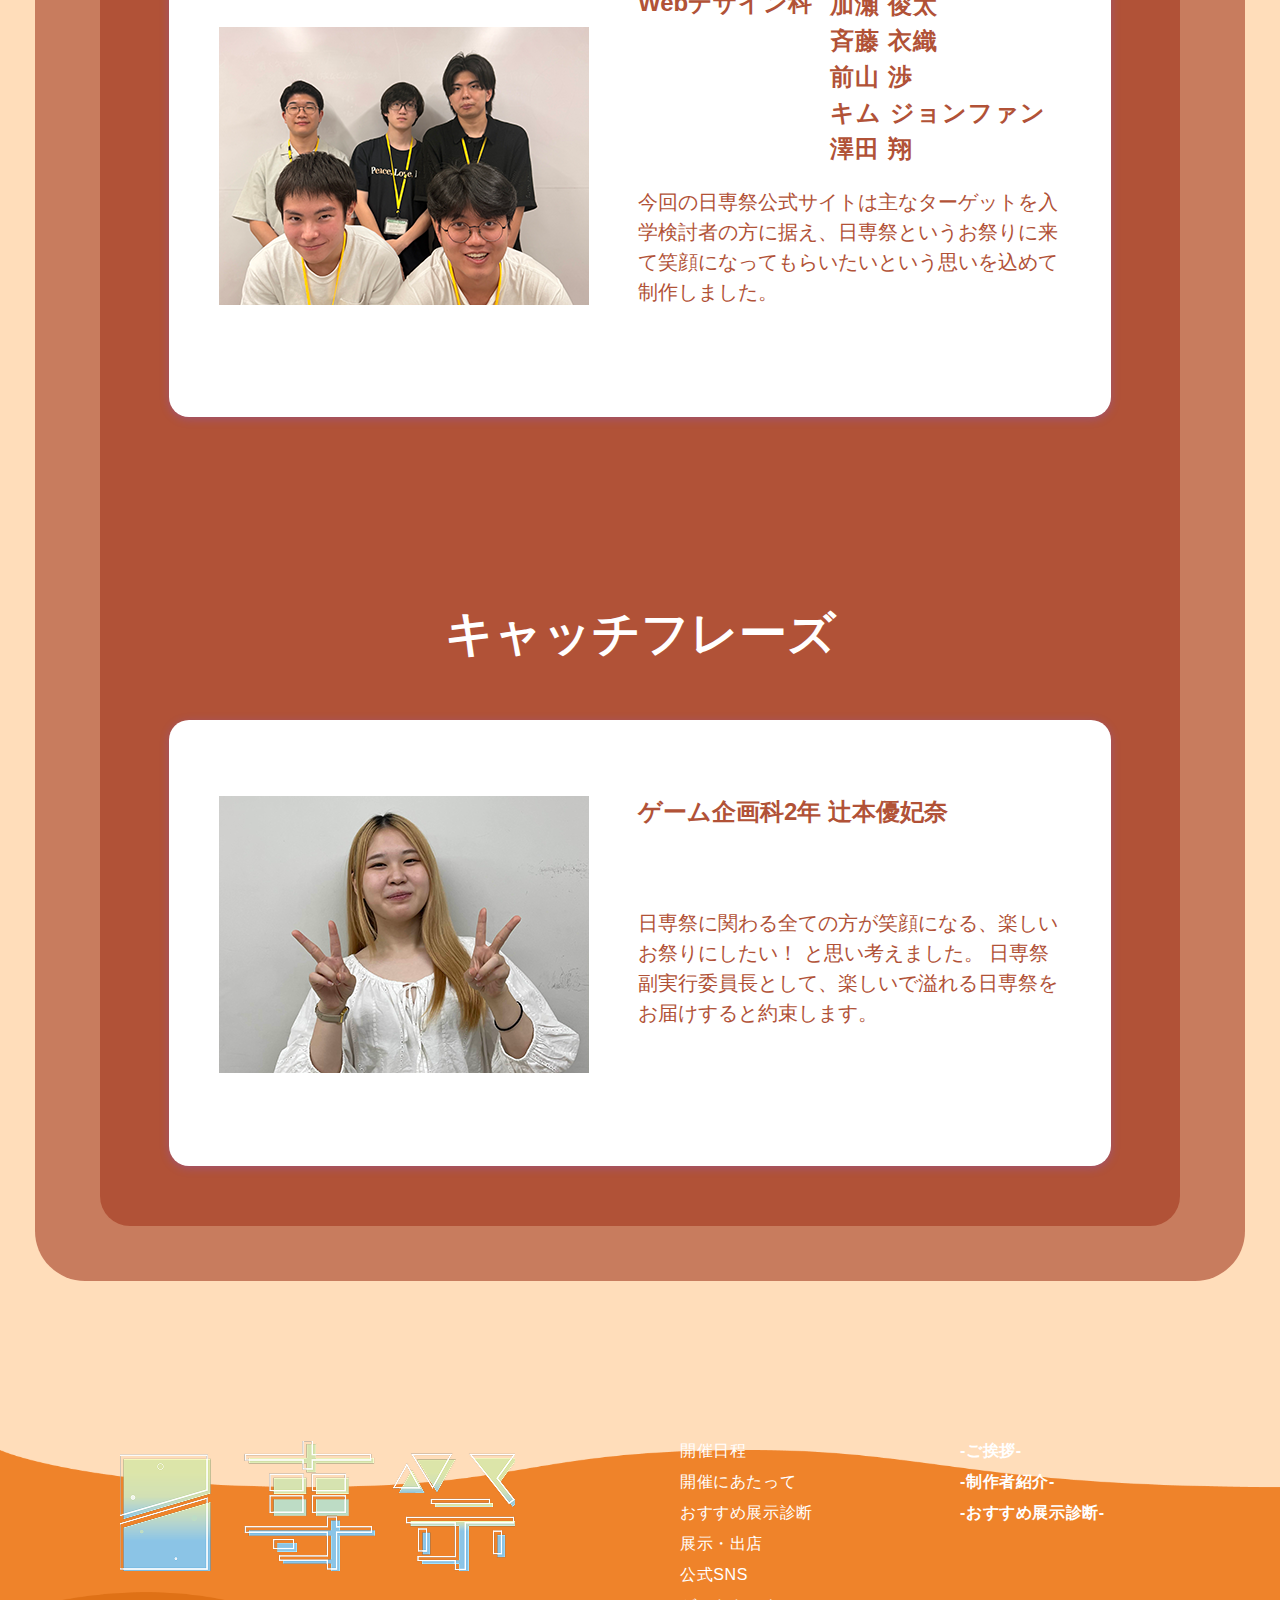
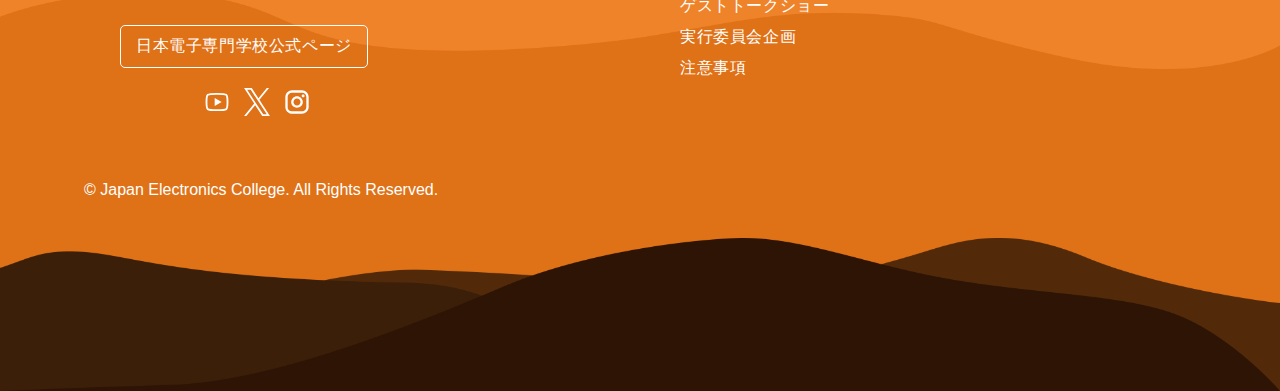
<file: Creatorintroduction/index.html>
<!DOCTYPE html>
<html lang="ja">
  <head>
    <meta charset="UTF-8" />
    <meta name="viewport" content="width=device-width, initial-scale=1.0" />
    <title>制作者紹介</title>
    <link rel="icon" href="../img/favicon.png" />
    <link rel="stylesheet" href="../css/style.css" />
    <script src="../JS/hamburger.js" defer></script>
  </head>

  <body>
    <header>
      <a href="../index.html">
        <img class="header-logo" src="../img/logo.png" alt="2025日專祭ロゴ"
      /></a>
      <nav class="pc-nav">
        <ul>
          <li class="pc-nav-active"><a href="../index.html">TOP</a></li>
          <li class="pc-nav-li">
            <a href="../Greetings/index.html">ご挨拶</a>
          </li>
          <li class="pc-nav-li1">
            <a href="../Creatorintroduction/index.html">制作者紹介</a>
          </li>
          <li class="pc-nav-li1">
            <a href="../exhibitiondiagnosis/index.html">おすすめ展示診断</a>
          </li>
        </ul>
      </nav>
      <div class="menu_icon phone-only">
        <div class="menu_icon-line linea"></div>
        <div class="menu_icon-line lineb"></div>
        <div class="menu_icon-line linec"></div>
      </div>
      <nav class="mobile-nav phone-only">
        <ul class="huto">
          <li><a href="../index.html">-TOP-</a></li>
          <li><a href="../Greetings/index.html">-ご挨拶-</a></li>
          <li><a href="../Creatorintroduction/index.html">-制作者紹介-</a></li>
          <li>
            <a href="../exhibitiondiagnosis/index.html">-おすすめ展示診断-</a>
          </li>
        </ul>
        <div class="ceterline"></div>
        <div class="map-menu">
          <ul>
            <li><a href="../index.html#schedule">開催日程</a></li>
            <li><a href="../index.html#catch">キャッチフレーズ</a></li>
            <li><a href="../index.html#pos">日専祭ポスター</a></li>
            <li><a href="../index.html#greeting">開催にあたって</a></li>
            <li><a href="../index.html#recommendation">おすすめ展示診断</a></li>
            <li><a href="../index.html#exhibitions">展示・出店</a></li>
            <li><a href="../index.html#guest">ゲストトークショー</a></li>
            <li>
              <a href="../index.html#committee-project">実行委員会企画</a>
            </li>
            <li><a href="../index.html#precautions">注意事項</a></li>
          </ul>
          <a href="https://www.jec.ac.jp/" class="official-link"
            >日本電子専門学校公式ページ</a
          >
          <div class="social-links-nav">
            <a
              href="https://www.youtube.com/@nichiden1951/videos"
              class="social-link"
            >
              <img
                src="../img/youtube21.png"
                alt="YouTube"
                class="social-icon"
              />
            </a>
            <a
              href="https://x.com/nichiden1951?s=21&t=QkPdbKklABwjWPbKtViSGw"
              class="social-link"
            >
              <img src="../img/X.png" alt="X" class="social-icon" />
            </a>
            <a
              href="https://www.instagram.com/nichiden1951?igsh=MWJibGllcG1qbzl6eQ=="
              class="social-link"
            >
              <img
                src="../img/insta21.png"
                alt="Instagram"
                class="social-icon"
              />
            </a>
          </div>
        </div>
      </nav>
    </header>
    <main>
      <div class="wrapper">
        <h1 class="creator_title">
          <img src="../img/creator.png" alt="制作者紹介" />
        </h1>
        <div class="content">
          <div class="frame">
            <section class="creator">
              <h2 class="creator_top">学園祭ポスター</h2>
              <div class="creator_grid">
                <img
                  src="../img/greeting_AG.png"
                  alt="日専祭のポスター制作者の写真"
                />
                <h3>グラフィックデザイン科<br class="break" />1年 髙橋大地</h3>
                <p>
                  笑顔が溢れだす楽しいひとときの儚さを浮かんでは消えていく泡に見立て、
                  今年度の日専祭が一瞬に思えるほどの楽しい思い出になってほしいという思いを
                  甘いクリームソーダで表現しました。
                </p>
              </div>
            </section>
            <section class="creator">
              <h2>学園祭サイト制作</h2>
              <div class="creatorWeb_grid">
                <img src="../img/greeting_AW.png" alt="サイト制作者の写真" />
                <h3>Webデザイン科</h3>
                <p class="name">
                  加瀬 俊太<br />斉藤 衣織<br />前山 渉<br />キム
                  ジョンファン<br />澤田 翔
                </p>
                <p class="text_web">
                  今回の日専祭公式サイトは主なターゲットを入学検討者の方に据え、日専祭というお祭りに来て笑顔になってもらいたいという思いを込めて制作しました。
                </p>
              </div>
            </section>
            <section class="creator">
              <h2>キャッチフレーズ</h2>
              <div class="creator_grid">
                <img
                  src="../img/greeting_CR.png"
                  alt="キャッチフレーズ制作者の写真"
                />
                <h3>ゲーム企画科<br class="break" />2年 辻本優妃奈</h3>
                <p>
                  日専祭に関わる全ての方が笑顔になる、楽しいお祭りにしたい！
                  と思い考えました。
                  日専祭副実行委員長として、楽しいで溢れる日専祭をお届けすると約束します。
                </p>
              </div>
            </section>
          </div>
        </div>
      </div>
    </main>

    <footer class="other-pages">
      <div class="footer-container">
        <div class="footer-logo">
          <a href="../index.html">
            <img src="../img/logo_23.11.26.png" alt="ロゴ" />
          </a>
          <a href="https://www.jec.ac.jp/" class="official-link footer_PC_jec"
            >日本電子専門学校公式ページ</a
          >
          <div class="social-links">
            <a
              href="https://www.youtube.com/@nichiden1951/videos"
              class="social-link"
            >
              <img
                src="../img/youtube_logo.svg"
                alt="YouTube"
                class="social-icon"
              />
            </a>
            <a
              href="https://x.com/nichiden1951?s=21&t=QkPdbKklABwjWPbKtViSGw"
              class="social-link"
            >
              <img src="../img/X.svg" alt="X" class="social-icon" />
            </a>
            <a
              href="https://www.instagram.com/nichiden1951?igsh=MWJibGllcG1qbzl6eQ=="
              class="social-link"
            >
              <img
                src="../img/Instagram_logo.svg"
                alt="Instagram"
                class="social-icon"
              />
            </a>
          </div>
        </div>
        <div class="footer-menu">
          <ul>
            <li><a href="../index.html#schedule">開催日程</a></li>
            <li><a href="../index.html#greeting">開催にあたって</a></li>
            <li><a href="../index.html#recommendation">おすすめ展示診断</a></li>
            <li><a href="../index.html#exhibitions">展示・出店</a></li>
            <li><a href="../index.html#sns">公式SNS</a></li>
            <li><a href="../index.html#guest">ゲストトークショー</a></li>
            <li>
              <a href="../index.html#committee-project">実行委員会企画</a>
            </li>
            <li><a href="../index.html#precautions">注意事項</a></li>
          </ul>
        </div>
        <div class="footer-info">
          <ul>
            <li><a href="../Greetings/index.html">-ご挨拶-</a></li>
            <li>
              <a href="../Creatorintroduction/index.html">-制作者紹介-</a>
            </li>
            <li>
              <a href="../exhibitiondiagnosis/index.html">-おすすめ展示診断-</a>
            </li>
          </ul>
        </div>
      </div>
      <div class="footer_SP_SNS">
        <a href="https://www.jec.ac.jp/" class="official-link"
          >日本電子専門学校公式ページ</a
        >

        <a href="https://www.youtube.com/@nichiden1951/videos">
          <img
            src="../img/youtube_logo.svg"
            alt="YouTube"
            class="footer_SP_SNS_img"
          />
        </a>
        <a href="https://x.com/nichiden1951?s=21&t=QkPdbKklABwjWPbKtViSGw">
          <img src="../img/X.svg" alt="X" class="footer_SP_SNS_img" />
        </a>
        <a
          href="https://www.instagram.com/nichiden1951?igsh=MWJibGllcG1qbzl6eQ=="
        >
          <img
            src="../img/Instagram_logo.svg"
            alt="Instagram"
            class="footer_SP_SNS_img"
          />
        </a>
      </div>
      <div class="footer-copyright">
        <p>© Japan Electronics College. All Rights Reserved.</p>
      </div>
      <a class="pagetop" href="#">
        <div class="pagetop__arrow"></div>
      </a>
      <!--TOPに戻るボタン-->
    </footer>
  </body>
</html>
</file>
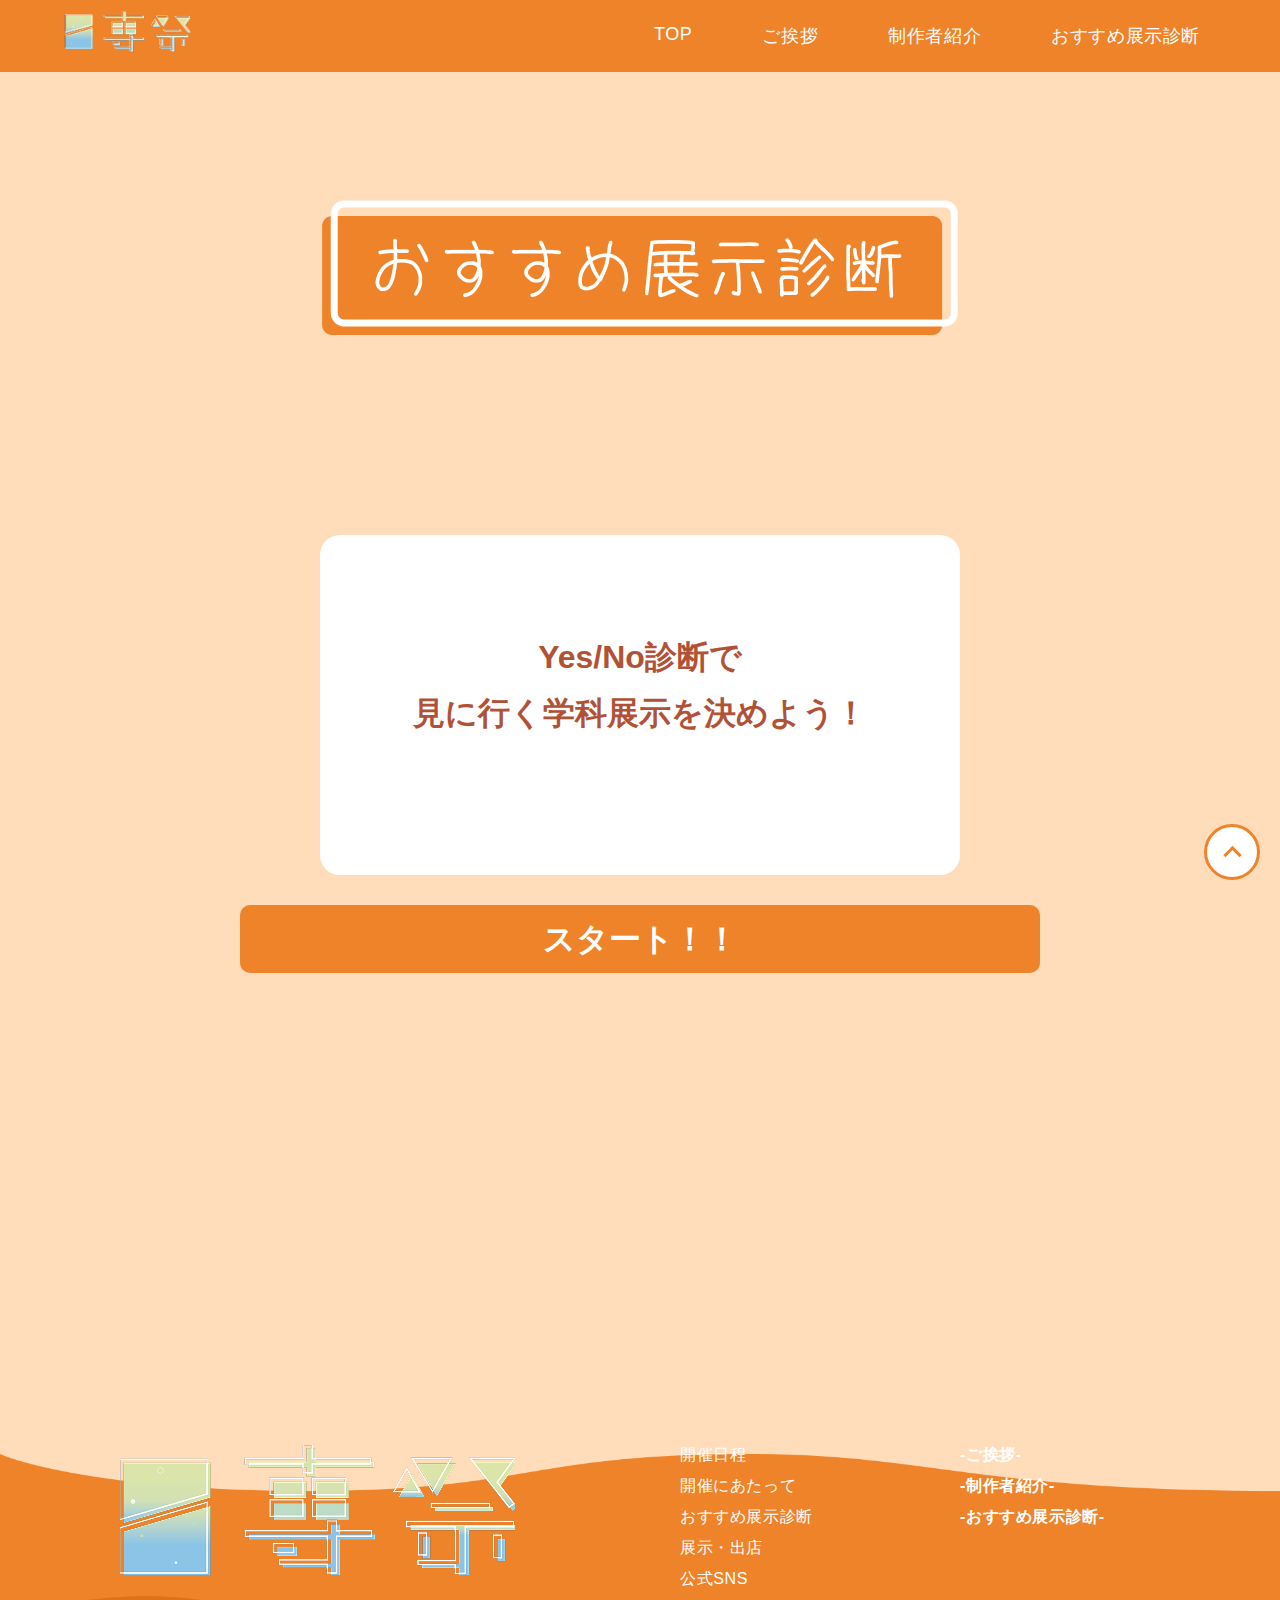
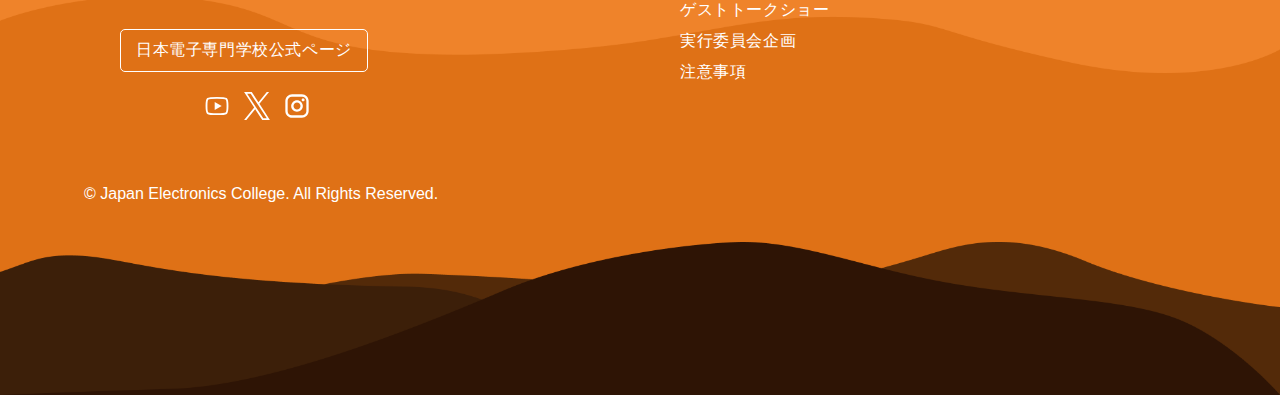
<file: exhibitiondiagnosis/index.html>
<!DOCTYPE html>
<html lang="ja">
  <head>
    <meta charset="UTF-8" />
    <meta name="viewport" content="width=device-width, initial-scale=1.0" />
    <title>おすすめの展示診断</title>
    <link rel="icon" href="../img/favicon.png" />
    <link rel="stylesheet" href="../css/style.css" />
    <script src="../JS/chart.js" defer></script>
    <script src="../JS/hamburger.js" defer></script>
  </head>

  <body>
    <header>
      <a href="../index.html">
        <img class="header-logo" src="../img/logo.png" alt="2025日專祭ロゴ"
      /></a>
      <nav class="pc-nav">
        <ul>
          <li class="pc-nav-active"><a href="../index.html">TOP</a></li>
          <li class="pc-nav-li">
            <a href="../Greetings/index.html">ご挨拶</a>
          </li>
          <li class="pc-nav-li1">
            <a href="../Creatorintroduction/index.html">制作者紹介</a>
          </li>
          <li class="pc-nav-li1">
            <a href="../exhibitiondiagnosis/index.html">おすすめ展示診断</a>
          </li>
        </ul>
      </nav>
      <div class="menu_icon phone-only">
        <div class="menu_icon-line linea"></div>
        <div class="menu_icon-line lineb"></div>
        <div class="menu_icon-line linec"></div>
      </div>
      <nav class="mobile-nav phone-only">
        <ul class="huto">
          <li><a href="../index.html">-TOP-</a></li>
          <li><a href="../Greetings/index.html">-ご挨拶-</a></li>
          <li><a href="../Creatorintroduction/index.html">-制作者紹介-</a></li>
          <li>
            <a href="../exhibitiondiagnosis/index.html">-おすすめ展示診断-</a>
          </li>
        </ul>
        <div class="ceterline"></div>
        <div class="map-menu">
          <ul>
            <li><a href="../index.html#schedule">開催日程</a></li>
            <li><a href="../index.html#catch">キャッチフレーズ</a></li>
            <li><a href="../index.html#pos">日専祭ポスター</a></li>
            <li><a href="../index.html#greeting">開催にあたって</a></li>
            <li><a href="../index.html#recommendation">おすすめ展示診断</a></li>
            <li><a href="../index.html#exhibitions">展示・出店</a></li>
            <li><a href="../index.html#guest">ゲストトークショー</a></li>
            <li>
              <a href="../index.html#committee-project">実行委員会企画</a>
            </li>
            <li><a href="../index.html#precautions">注意事項</a></li>
          </ul>
          <a href="https://www.jec.ac.jp/" class="official-link"
            >日本電子専門学校公式ページ</a
          >
          <div class="social-links-nav">
            <a
              href="https://www.youtube.com/@nichiden1951/videos"
              class="social-link"
            >
              <img
                src="../img/youtube21.png"
                alt="YouTube"
                class="social-icon"
              />
            </a>
            <a
              href="https://x.com/nichiden1951?s=21&t=QkPdbKklABwjWPbKtViSGw"
              class="social-link"
            >
              <img src="../img/X.png" alt="X" class="social-icon" />
            </a>
            <a
              href="https://www.instagram.com/nichiden1951?igsh=MWJibGllcG1qbzl6eQ=="
              class="social-link"
            >
              <img
                src="../img/insta21.png"
                alt="Instagram"
                class="social-icon"
              />
            </a>
          </div>
        </div>
      </nav>
    </header>
    <main>
      <h1 class="creator_title">
        <img src="../img/exhibitiondiagnosis.png" alt="おすすめ展示診断" />
      </h1>
      <div>
        <div class="chart-box">
          <div class="chart-container">
            <h2 id="question">
              Yes/No診断で<br />見に行く学科展示を決めよう！
            </h2>
          </div>
          <div id="buttons" class="button-group">
            <button id="start-button">スタート！！</button>
          </div>
          <div id="choice-buttons">
            <button id="yes-button">YES</button>
            <button id="no-button">NO</button>
          </div>
          <div id="accordion-container" style="display: none; margin-top: 20px">
            <div class="accordion-item">
              <button class="accordion-header">
                <span class="header-text"
                  >分野のあなたは この展示がおすすめ！</span
                >
                <span class="accordion-icon">+</span>
              </button>
              <div class="accordion-content"></div>
            </div>
          </div>
          <button id="restart-button">もう一度</button>
        </div>
      </div>
    </main>

    <footer class="other-pages">
      <div class="footer-container">
        <div class="footer-logo">
          <a href="../index.html">
            <img src="../img/logo_23.11.26.png" alt="ロゴ" />
          </a>
          <a href="https://www.jec.ac.jp/" class="official-link footer_PC_jec"
            >日本電子専門学校公式ページ</a
          >
          <div class="social-links">
            <a
              href="https://www.youtube.com/@nichiden1951/videos"
              class="social-link"
            >
              <img
                src="../img/youtube_logo.svg"
                alt="YouTube"
                class="social-icon"
              />
            </a>
            <a
              href="https://x.com/nichiden1951?s=21&t=QkPdbKklABwjWPbKtViSGw"
              class="social-link"
            >
              <img src="../img/X.svg" alt="X" class="social-icon" />
            </a>
            <a
              href="https://www.instagram.com/nichiden1951?igsh=MWJibGllcG1qbzl6eQ=="
              class="social-link"
            >
              <img
                src="../img/Instagram_logo.svg"
                alt="Instagram"
                class="social-icon"
              />
            </a>
          </div>
        </div>
        <div class="footer-menu">
          <ul>
            <li><a href="../index.html#schedule">開催日程</a></li>
            <li><a href="../index.html#greeting">開催にあたって</a></li>
            <li><a href="../index.html#recommendation">おすすめ展示診断</a></li>
            <li><a href="../index.html#exhibitions">展示・出店</a></li>
            <li><a href="../index.html#sns">公式SNS</a></li>
            <li><a href="../index.html#guest">ゲストトークショー</a></li>
            <li>
              <a href="../index.html#committee-project">実行委員会企画</a>
            </li>
            <li><a href="../index.html#precautions">注意事項</a></li>
          </ul>
        </div>
        <div class="footer-info">
          <ul>
            <li><a href="../Greetings/index.html">-ご挨拶-</a></li>
            <li>
              <a href="../Creatorintroduction/index.html">-制作者紹介-</a>
            </li>
            <li>
              <a href="../exhibitiondiagnosis/index.html">-おすすめ展示診断-</a>
            </li>
          </ul>
        </div>
      </div>
      <div class="footer_SP_SNS">
        <a href="https://www.jec.ac.jp/" class="official-link"
          >日本電子専門学校公式ページ</a
        >

        <a href="https://www.youtube.com/@nichiden1951/videos">
          <img
            src="../img/youtube_logo.svg"
            alt="YouTube"
            class="footer_SP_SNS_img"
          />
        </a>
        <a href="https://x.com/nichiden1951?s=21&t=QkPdbKklABwjWPbKtViSGw">
          <img src="../img/X.svg" alt="X" class="footer_SP_SNS_img" />
        </a>
        <a
          href="https://www.instagram.com/nichiden1951?igsh=MWJibGllcG1qbzl6eQ=="
        >
          <img
            src="../img/Instagram_logo.svg"
            alt="Instagram"
            class="footer_SP_SNS_img"
          />
        </a>
      </div>
      <div class="footer-copyright">
        <p>© Japan Electronics College. All Rights Reserved.</p>
      </div>
      <a class="pagetop" href="#">
        <div class="pagetop__arrow"></div>
      </a>
      <!--TOPに戻るボタン-->
    </footer>
    <!-- <footer>
        <div class="footer-container">
            <div class="footer-logo">
                <img src="../img/logo_23.11.26.png" alt="ロゴ" />
                <a href="https://www.jec.ac.jp/" class="official-link">日本電子専門学校公式ページ</a>
                <div class="social-links">
                    <a href="https://www.youtube.com/@nichiden1951/videos" class="social-link">
                        <img src="../img/youtube_logo.svg" alt="YouTube" class="social-icon" />
                        <p>公式 Youtube</p>
                    </a>
                    <a href="https://www.instagram.com/nichiden1951?igsh=MWJibGllcG1qbzl6eQ==" class="social-link">
                        <img src="../img/Instagram_logo.svg" alt="Instagram" class="social-icon" />
                        <p>公式 Instagram</p>
                    </a>
                </div>
            </div>
            <div class="footer-menu">
                <ul>
                    <li><a href="../index.html#schedule">開催日程</a></li>
                    <li><a href="../index.html#greeting">開催にあたって</a></li>
                    <li><a href="../index.html#exhibitions">展示・出店</a></li>
                    <li><a href="../index.html#sns">公式SNS</a></li>
                    <li><a href="../index.html#guest">Vtuberトークショー</a></li>
                    <li><a href="../index.html#committee-project">実行委員会企画</a></li>
                    <li><a href="../index.html#precautions">注意事項</a></li>
                </ul>
            </div>
            <div class="footer-info">
                <ul>
                    <li><a href="Creatorintroduction/index.html">-ご挨拶-</a></li>
                    <li><a href="Greetings/index.html">-制作者紹介-</a></li>
                </ul>
            </div>
        </div>
        <div class="footer-copyright">
            <p>© Japan Electronics College. All Rights Reserved.</p>
        </div>
    </footer> -->
  </body>
</html>
</file>
<file: css/style.css>
@charset "UTF-8";

/* --------------------------------------*
 * reset and base
 *-------------------------------------- */
html {
  scroll-behavior: smooth;
}

body,
div,
span,
object,
iframe,
h1,
h2,
h3,
h4,
h5,
h6,
p,
blockquote,
pre,
abbr,
address,
cite,
code,
del,
dfn,
em,
img,
ins,
kbd,
q,
samp,
hr,
small,
strong,
sub,
sup,
var,
b,
i,
dl,
dt,
dd,
ol,
ul,
li,
fieldset,
form,
label,
legend,
table,
caption,
tbody,
tfoot,
thead,
tr,
th,
td,
article,
aside,
canvas,
details,
figcaption,
figure,
footer,
header,
hgroup,
menu,
nav,
section,
summary,
time,
mark,
audio,
video {
  margin: 0;
  padding: 0;
  border: 0;
  outline: 0;
  vertical-align: baseline;
  background: transparent;
}

article,
aside,
details,
figcaption,
figure,
footer,
header,
hgroup,
menu,
nav,
section {
  display: block;
  margin: 0;
}

body {
  margin: 0;
  background-color: #ffddba;
  background-size: 100% auto;

  font-family: "Noto Sans JP", sans-serif;
}

.background-blue-gradation {
  background: linear-gradient(180deg, #ffddba 50.96%, #d2f3ff 68.75%);
}

.h2_title {
  margin-top: 200px;
  margin-bottom: 50px;
  margin-left: 230px;
  width: 400px;
  /* または必要な幅 */
  display: block;
  /* インラインからブロック要素に変更 */
}

.h2_title_2 {
  margin-top: 100px;
  margin-bottom: 50px;
  margin-left: 230px;
  width: 400px;
  /* または必要な幅 */
  display: block;
  /* インラインからブロック要素に変更 */
}

header {
  width: -webkit-fill-available;
  height: 72px;
  background: #ef832a;
  display: flex;
  justify-content: space-between;
  align-items: center;
  padding: 0 80px 0 30px;
  position: fixed;
  top: 0;
  z-index: 6;
}

.kv {
  background-image: url(../img/Nissensai_KV.png);
  background-size: cover;
  background-position: center;
  background-repeat: no-repeat;
  width: 100%;
  height: 95vh;
  display: flex;
  align-items: center;
  justify-content: center;
  position: relative;
  min-height: 30px;
  margin-top: 72px;
  aspect-ratio: 1920/1080;
}

.kv-content {
  text-align: center;

  position: relative;
}

.kv-title {
  font-family: "M PLUS Rounded 1c", "Rounded Mplus 1c Bold",
    "Hiragino Maru Gothic ProN", "Arial Rounded MT Bold", sans-serif;
  font-weight: 700;
  /* 太字指定 */
  color: #fff;
  line-height: 1.1;
  text-shadow: 6px 6px 15px rgba(0, 0, 0, 1);
  position: relative;
  /* top: -95px; */
  transform: translateY(-15%);
}

.kv-title-number {
  font-size: 82px;
  display: block;

  font-weight: 400;
  position: relative;
  left: 3%;
  text-align: left;
}

.kv-title-main {
  font-size: 212px;
  display: block;

  font-weight: 400;
}

.kv-title-sub {
  font-size: 52px;
  display: block;

  font-weight: 400;
}

.header-logo {
  width: 10%;
  max-width: 180px;
  position: fixed;
  left: 5%;
  top: 10px;
  z-index: 15;
}

.pc-nav {
  display: block;
}

.pc-nav ul {
  display: flex;
  list-style: none;
  margin: 0;
  padding: 0;
  gap: 50px;
}

.pc-nav li {
  margin-left: 20px;
}

.pc-nav a {
  text-decoration: none;
  /* font-family: "Noto Sans JP"; */
  font-size: 18px;
  font-weight: 500;
}

.pc-nav:hover {
  color: #fff;
}

a {
  width: 200px;
  flex-shrink: 0;
  color: var(--_, #ffffff);
  text-align: center;
  /* font-family: "Noto Sans JP"; */
  font-size: 20px;
  font-style: normal;
  text-decoration: none;
  line-height: normal;
  letter-spacing: 0.6px;
}

.phone-only {
  display: none;
}

/* TOPページ */

/* キービジュアル */
.background_image {
  margin: auto 15.6%;
  width: 67%;
  height: 5%;
  flex-shrink: 0;
}

/* 5W1H */
.card {
  background-image: url(../img/wave.png);
  background-size: cover;
  background-position: center;
  background-repeat: no-repeat;
  padding: 50px;
  width: 821px;
  height: 610px;
  display: flex;
  flex-direction: column;
  /* justify-content: flex-start; */
  gap: 40px;
  color: #fff;
  margin: 0 auto;
  margin-top: 200px;
}

/* スマホの日付非表示 */
.time-img_sp {
  display: none;
}

.label {
  color: #fff;
  /* font-family: "Noto Sans JP"; */
  font-size: 40px;
  font-style: normal;
  font-weight: 900;
  line-height: normal;
  letter-spacing: 2px;
}

.section-datetime {
  display: flex;
  justify-content: center;
  align-items: flex-start;
  gap: 80px;
  align-self: stretch;
}

.dates-container {
  display: flex;
  justify-content: space-around;
  align-items: center;
  flex-wrap: wrap;
  gap: 80px;
}

.location-details {
  align-self: center;
}

.main-location {
  color: #fff;
  text-align: center;
  /* font-family: "Noto Sans JP"; */
  font-size: 36px;
  font-style: normal;
  font-weight: 700;
  line-height: 60px;
}

.note {
  color: #fff;
  text-align: center;
  /* font-family: "Noto Sans JP"; */
  font-size: 24px;
  font-style: normal;
  font-weight: 400;
  line-height: 150%;
  /* 36px */
}

strong {
  color: #fff;
  /* font-family: "Noto Sans JP"; */
  font-size: 24px;
  font-style: normal;
  font-weight: 700;
  line-height: 150%;
}

.buildings {
  color: #fff;
  /* font-family: "Noto Sans JP"; */
  font-size: 36px;
  font-style: normal;
  font-weight: 400;
  line-height: 60px;
}

/* キャッチフレーズセクション */
.catchphrase-section {
  display: flex;
  justify-content: center;
  align-items: center;
  margin: 0;
  padding: 0;
}

.catchphrase-image {
  margin-top: 100px;
  width: 30%;
  height: auto;
  display: block;
}

.catchphrase-content {
  display: flex;
  flex-direction: column;
  align-items: center;
  gap: 30px;
  width: 100%;
}

.catchphrase-text {
  margin-top: 100px;
  width: 35%;
  height: auto;
  display: block;
}

.catchphrase-description {
  text-align: center;

  font-weight: 500;
  margin-top: 30px;
  line-height: 1.6;
}

.poster-container {
  display: flex;
  flex-direction: column;
  align-items: center;
  gap: 20px;
  /* 画像とテキストの間隔 */
}

/* 開催にあたって */
.held {
  display: grid;
}

.section_held {
  display: flex;
  margin-top: 50px;
  justify-content: center;
  align-items: center;
  gap: 100px;
  border-radius: 20px;
}

.button_container {
  display: flex;
  align-items: center;
  justify-content: center;
  gap: 12px;
  padding: 16px 32px;
  border-radius: 50px;
  text-decoration: none;
  cursor: pointer;
  color: #ffffff;
  font-size: 18px;
  font-weight: 600;
  background: #b15237;
  border: 2px solid #ffffff;
  box-shadow: 0 4px 12px rgba(0, 0, 0, 0.1);
  transition: transform 0.2s ease-in-out, box-shadow 0.2s ease-in-out;
}

.button_container:hover {
  background-color: #ffffff;
  border: 2px solid #ef832a;
  color: #ef832a;
}

.button_container_diagnosis {
  display: flex;
  align-items: center;
  justify-content: center;
  gap: 12px;
  padding: 16px 32px;
  border-radius: 50px;
  text-decoration: none;
  cursor: pointer;
  color: #ffffff;
  font-size: 18px;
  font-weight: 600;
  background: #77c4da;
  border: 2px solid #ffffff;
  box-shadow: 0 4px 12px rgba(0, 0, 0, 0.1);
  transition: transform 0.2s ease-in-out, box-shadow 0.2s ease-in-out;
}

.button_container_diagnosis:hover {
  background-color: #ffffff;
  border: 2px solid #77c4da;
  color: #77c4da;
}

.button_icon {
  display: flex;
  align-items: center;
  justify-content: center;
  gap: 12px;
  border-radius: 50px;
  text-decoration: none;
  cursor: pointer;
  color: #ffffff;
  background: #b15237;
  border: 2px solid #ffffff;
  box-shadow: 0 4px 12px rgba(0, 0, 0, 0.1);
  transition: transform 0.2s ease-in-out, box-shadow 0.2s ease-in-out;
  width: 32px;
  height: 32px;
  font-size: 1.5rem;
  font-weight: 700;
}

.button_container:hover .button_icon {
  background-color: #ffffff;
  border: 2px solid #ef832a;
  color: #ef832a;
}

.button_icon_diagnosis {
  display: flex;
  align-items: center;
  justify-content: center;
  gap: 12px;
  border-radius: 50px;
  text-decoration: none;
  cursor: pointer;
  color: #ffffff;
  background: #77c4da;
  border: 2px solid #ffffff;
  box-shadow: 0 4px 12px rgba(0, 0, 0, 0.1);
  transition: transform 0.2s ease-in-out, box-shadow 0.2s ease-in-out;
  width: 32px;
  height: 32px;
  font-size: 1.5rem;
  font-weight: 700;
}

.button_container:hover .button_icon_diagnosis {
  background-color: #ffffff;
  border: 2px solid #77c4da;
  color: #77c4da;
}

.overlay_image {
  top: -20px;
  /* 上へのオフセットを調整 */
  left: -30px;
  /* 左へのオフセットを調整 */
  width: 90px;
  /* 画像の幅を調整 */
  height: auto;
  /* 高さは自動調整 */
  z-index: 10;
  object-fit: contain;
}

/* おすすめ展示診断 */
.recomend_content_box {
  display: flex;
  height: auto;
  padding: 50px 0;
  flex-direction: column;
  align-items: center;
  gap: 30px;
  align-self: stretch;
  border-radius: 20px;
  background: #fff;
  box-shadow: -10px 10px 20px 0 rgba(0, 0, 0, 0.4);
  width: 80%;
  max-width: 1250px;
  margin: 0 auto;
  padding: 50px 100px;
  margin-top: 100px;
}

.recomend_text {
  color: #b15237;
  text-align: center;
  font-size: 20px;
}

.button_container_diagnosis {
  display: flex;
  align-items: center;
  justify-content: center;
  gap: 12px;
  padding: 16px 32px;
  border-radius: 50px;
  text-decoration: none;
  cursor: pointer;
  color: #ffffff;
  font-size: 18px;
  font-weight: 600;
  background: #08a908;
  border: 3px solid #ffffff;
  box-shadow: 0 4px 12px rgba(0, 0, 0, 0.1);
  transition: transform 0.2s ease-in-out, box-shadow 0.2s ease-in-out;
}

.button_container_diagnosis:hover {
  background-color: #ffffff;
  border: 3px solid #08a908;
  color: #08a908;
}

.button_icon_diagnosis {
  display: flex;
  align-items: center;
  justify-content: center;
  gap: 12px;
  border-radius: 50px;
  text-decoration: none;
  cursor: pointer;
  color: #ffffff;
  background: #08a908;
  border: 2px solid #ffffff;
  box-shadow: 0 4px 12px rgba(0, 0, 0, 0.1);
  transition: transform 0.2s ease-in-out, box-shadow 0.2s ease-in-out;
  width: 32px;
  height: 32px;
  font-size: 1.5rem;
  font-weight: 700;
}

.button_container_diagnosis:hover .button_icon_diagnosis {
  background-color: #ffffff;
  border: 2px solid #08a908;
  color: #08a908;
}

/* 展示・出店 */
.ExhibitionsandStores {
  display: flex;
  /* flex-direction: column; */
  align-items: center;
  margin-top: 100px;
}

.section_ExhibitionsandStores {
  padding: 50px;
  justify-content: center;
  align-items: center;
  border-radius: 20px;
  background: #ffffff;
  box-shadow: -10px 10px 20px 0 rgba(0, 0, 0, 0.4);
  width: 80%;
  max-width: 1350px;
  margin: 0 auto;
}

.map-container {
  width: 100%;
  margin-bottom: 30px;
  padding: 20px;
  border-radius: 10px;
  display: flex;
  justify-content: center;
  position: relative;
}

.map-image {
  width: 60%;
  height: auto;
  border-radius: 5px;
  display: block;
  transform: translateX(-20px);
}

.map-image-sp {
  display: none;
}

.building-tabs {
  display: flex;
  justify-content: center;
  gap: 20px;
  margin-bottom: 40px;
}

.building-tab {
  padding: 15px 30px;
  border: none;
  border-radius: 50px;
  background: #ef832a;
  color: #ffffff;
  /* font-family: "Noto Sans JP"; */
  font-size: 18px;
  font-weight: 500;
  cursor: pointer;
  transition: all 0.3s ease;
  box-shadow: 0 4px 0 #c6732e;
}

.building-tab:hover {
  background: #ff9642;
}

.building-tab.active {
  background: #b15237;
  box-shadow: 0 4px 0 #8b3f2a;
}

.building-content {
  margin-top: 30px;
  padding: 20px;
  background-color: #ef832a;
  border-radius: 20px;
}

.building-panel {
  display: none;
  animation: fadeIn 0.5s ease;
  width: 100%;
}

.building-panel.active {
  display: block;
  width: 100%;
}

.building-panel h3 {
  color: #b15237;
  /* font-family: "Noto Sans JP"; */
  font-size: 24px;
  font-weight: 700;
  margin-bottom: 20px;
  text-align: center;
}

.content-grid {
  display: grid;
  grid-template-columns: repeat(4, 1fr);

  gap: 10px;

  padding: 20px 15px 20px 20px;
  max-height: 800px;
  overflow-y: auto;
  position: relative;
  width: 100%;
  box-sizing: border-box;
}

/* スクロールバーのスタイル */
.content-grid::-webkit-scrollbar {
  width: 12px;
}

.content-grid::-webkit-scrollbar-track {
  background: #ffddba;
  border-radius: 6px;
}

.content-grid::-webkit-scrollbar-thumb {
  background: #b15237;
  border-radius: 6px;
}

.exhibition-card {
  background: #fff;
  border-radius: 10px;
  overflow: hidden;
  box-shadow: 0 4px 6px rgba(0, 0, 0, 0.1);
  padding: 11px;
  /* height: 650px; */
}

.exhibition-card img {
  width: 100%;
  object-fit: cover;
  aspect-ratio: 4 / 3;
}

.exhibition-info {
  padding: 8px;
}

.location-badges {
  display: flex;
  gap: 10px;
  margin-bottom: 15px;
}

.badge {
  background: #b15237;
  color: #fff;
  padding: 5px 15px;
  border-radius: 5px;
  font-size: 14px;
  font-weight: 500;
}

.exhibition-title {
  color: #b15237;
  font-size: 18px;
  font-weight: 700;
  margin-bottom: 10px;
  line-height: 1.4;
}

.exhibition-description {
  color: #b15237;
  font-size: 16px;
  line-height: 1.6;
  margin-bottom: 15px;
}

.exhibition-description-time {
  font-weight: bold;
  font-size: 14px;
}

@keyframes fadeIn {
  from {
    opacity: 0;
    transform: translateY(10px);
  }

  to {
    opacity: 1;
    transform: translateY(0);
  }
}

.Stores_container {
  display: grid;
  grid-template-columns: repeat(4, 1fr);
  width: 1070px;
  height: 632px;
  justify-content: center;
  align-items: center;
  gap: 10px;
  flex-shrink: 0;
  border-radius: 10px;
  background-color: #b15237;
  overflow-y: auto;
}

.storeopeningcard {
  display: flex;
  flex-direction: column;
  width: 239px;
  height: 510px;
  margin: 10px;
  justify-content: center;
  align-items: flex-start;
  gap: 10px;
  flex-shrink: 0;
  border-radius: 10px;
  background: #fff;
}

/* .name {}

.description {} */

.summary {
  display: flex;
  align-items: center;
  gap: 10px;
}

.location {
  display: flex;
  height: 26px;
  padding: 10px;
  justify-content: center;
  align-items: center;
  gap: 10px;
  color: #fff;
  /* font-family: "Noto Sans JP"; */
  font-size: 14px;
  font-style: normal;
  font-weight: 400;
  line-height: normal;
  border-radius: 5px;
  background: var(--_, #093d8a);
}

.building {
  display: flex;
  height: 26px;
  padding: 10px;
  justify-content: center;
  align-items: center;
  gap: 10px;
  color: #fff;
  /* font-family: "Noto Sans JP"; */
  font-size: 14px;
  font-style: normal;
  font-weight: 400;
  line-height: normal;
  border-radius: 5px;
  background: var(--_, #093d8a);
}

/*公式SNS*/
.SNS {
  display: flex;
  flex-direction: column;
  margin: 200px 0;
  gap: 50px;
  border-radius: 20px;
  background: #ffffff;
  box-shadow: -10px 10px 20px 0 rgba(0, 0, 0, 0.4);
  width: 80%;
  max-width: 1250px;
  margin: 0 auto;
  padding: 50px 100px;
  margin-top: 100px;
}

.section_SNS {
  display: flex;
  padding: 0px 0px 50px 0px;
  justify-content: center;
  align-items: center;
  gap: 80px;
  width: 100%;
}

.insuta {
  display: flex;
  height: 100%;
  justify-content: center;
  align-items: center;
  gap: 10px;
  border-radius: 20px;
  background: linear-gradient(
    201deg,
    #7638fa 0%,
    #d300c5 25%,
    #ff0069 50%,
    #ff7a00 75%,
    #ffd600 100%
  );
}

.SNS_container {
  display: flex;
  width: 297px;
  height: 524px;
  padding: 20px 25px;
  flex-direction: column;
  align-items: center;
  gap: 35px;
  border-radius: 20px;
  background: #c0d7ea;
}

.SNS_text {
  color: #093d8a;
  text-align: center;
  /* font-family: "Noto Sans JP"; */
  font-size: 20px;
  font-style: normal;
  font-weight: 700;
  line-height: 200%;
}

.button_container_SNS {
  position: relative;
  display: flex;
  width: 70%;
  height: 60px;
  padding: 10px 40px;
  justify-content: space-around;
  align-items: center;
  flex-shrink: 0;
  border-radius: 35px;
  border: 3px solid #093d8a;
  background: #fff;
  transition: all 0.3s ease;
  text-decoration: none;
}

.button_container_SNS:hover {
  border-radius: 50px;

  background: linear-gradient(
    270deg,
    rgba(211, 0, 197, 0.8) -8.86%,
    rgba(255, 0, 105, 0.8) 49.08%,
    rgba(255, 122, 0, 0.8) 107.03%
  );
}

.button_container_SNS:hover .button_SNS {
  color: #fff;
}

.button_container_SNS:hover img {
  filter: brightness(0) invert(1);
}

.button_SNS {
  width: 140px;
  flex-shrink: 0;
  color: #093d8a;
  text-align: center;
  font-family: Roboto;
  font-size: 24px;
  font-style: normal;
  font-weight: 700;
  line-height: normal;
}

.icon {
  /* position: absolute; で親要素内の絶対配置に */
  position: absolute;
  right: -20px;
  bottom: -25px;
  margin: 5px;
}

.serihu {
  position: relative;
  z-index: 1;
  /* マスコットより前面に表示 */
  transform-origin: bottom left;
  /* 左下を基準に拡大縮小 */
  /* アニメーションの定義 */
  animation: talk 1.5s infinite;
}

.masukotto {
  display: flex;
  width: 240px;
  height: 75px;
  flex-direction: column;
  justify-content: center;
  align-items: center;
  border-radius: 10px;
  background: #32783e;
}

.kyara {
  color: #fff;
  text-align: center;
  /* font-family: "Noto Sans JP"; */
  font-size: 16px;
  font-style: normal;
  font-weight: 700;
  line-height: 150%;
}

.name {
  color: #fff;
  text-align: center;
  /* font-family: "Noto Sans JP"; */
  font-size: 24px;
  font-style: normal;
  font-weight: 900;
  line-height: 150%;
}

/* ゲストトークショー */
.guest_section_area {
  display: flex;
  flex-direction: column;
  gap: 10px;
}

/* 白いコンテンツボックス */
.guest_content_box {
  display: flex;
  flex-direction: column;
  padding: 50px 100px;
  align-items: center;
  gap: 40px;
  border-radius: 20px;
  background: #ffffff;
  box-shadow: -10px 10px 20px 0 rgba(0, 0, 0, 0.4);
  width: 80%;
  max-width: 1250px;
  margin: 0 auto;
  margin-top: 50px;
}

.guest_content_flex {
  display: flex;
  justify-content: space-between;
  align-items: flex-start;
  gap: 40px;
  width: 100%;
}

/* 画像のラッパー */
.guest_img_wrapper {
  flex-shrink: 0;
  max-width: 391px;
  min-width: 200px;
  margin-top: -10px;
}

.guest_img_wrapper img {
  width: 100%;
  height: auto;
}

/* テキストとボタンのエリア */
.guest_details {
  display: flex;
  flex-direction: column;
  align-items: center;
  gap: 30px;
  flex: 1;
  padding-left: 20px;
  min-width: 0;
  overflow-wrap: break-word;
}

/* テキスト情報のコンテナ */
.guest_info_container {
  display: flex;
  flex-direction: column;
  align-items: flex-start;
  /* テキストを左寄せ */
  gap: 20px;
  /* 各テキスト間の余白 */
  width: 100%;
}

/* テキスト共通スタイル */
.guest_info_text {
  color: #093d8a;
  font-size: 20px;
  font-style: normal;
  font-weight: 900;
  line-height: 150%;
  word-wrap: break-word;
  overflow-wrap: break-word;
  text-align: right;
}

/* 日時用の右寄せスタイル */
.guest_info_text--right {
  text-align: right;
  margin-bottom: 20px;
  font-size: 32px;
}

.guest_text {
  font-size: 24px;
  color: #093d8a;
}

/* 注意書きリスト */
.guest_info_list {
  padding-left: 24px;
  /*箇条書きの●が見えるように*/
  color: #093d8a;
  /* font-family: "Noto Sans JP", sans-serif; */
  font-size: 20px;
  font-style: normal;
  font-weight: 400;
  line-height: 150%;
  word-wrap: break-word;
  overflow-wrap: break-word;
}

.guest_info_item {
  list-style: disc;
  /* 箇条書きのマーカーを●に */
}

.guest_info_item:not(:last-child) {
  margin-bottom: 10px;
  /* 各リスト項目の下の余白 */
}

/* 予約ボタンコンテナ */
.guest_reservation_btn_container {
  display: flex;
  flex-direction: column;
  justify-content: center;
  align-items: center;
  gap: 15px;
  width: 100%;
  margin-top: 20px;
}

/* ボタン群を横並びにするためのラッパー */
.guest_reservation_btn_wrapper {
  display: flex;
  flex-direction: row;
  justify-content: center;
  align-items: center;
  gap: 20px;
  flex-wrap: nowrap;
}

/* 予約ボタン */
.guest_reservation_btn {
  display: inline-flex;
  justify-content: center;
  align-items: center;
  width: 220px;
  padding: 15px 20px;
  border-radius: 50px;
  border: 2px solid #b15237;
  background: #fff;
  color: #b15237;
  font-size: 16px;
  font-weight: 700;
  text-align: center;
  text-decoration: none;
  transition: all 0.3s ease;
  flex-shrink: 0;
}

.guest_reservation_btn:hover {
  background: #b15237;
  color: #fff;
}

.guest_reservation_btn_text {
  color: #b15237;

  text-align: center;
  margin: 0;
  font-weight: bold;
}

/* .guest_reservation_btn_text_span{
  font-weight: bold;
} */

/*実行委員会企画*/
.executivecommittee {
  display: flex;
  flex-direction: column;
  /* align-items: center; */
  margin-bottom: 200px;
  gap: 50px;
}

.section_executivecommittee {
  display: flex;
  padding: 50px 100px;
  flex-direction: column;
  /* justify-content: center; */
  /* align-items: center; */
  gap: 30px;
  border-radius: 20px;
  background: #ffffff;
  box-shadow: -10px 10px 20px 0 rgba(0, 0, 0, 0.4);
  width: 80%;
  max-width: 1250px;
  margin: 0 auto;
  position: relative;
  margin-top: 50px;
}

/* 虫眼鏡の装飾 */
.decoration-magnifying {
  position: absolute;
  top: 65px;
  left: 93px;
  width: 120px;
  height: auto;
}

/* 右上の足跡 */
.decoration-foot-right {
  position: absolute;
  top: 70px;
  right: 50px;
  width: 200px;
  height: auto;
}

/* 左下の足跡 */
.decoration-foot-left {
  position: absolute;
  bottom: 25px;
  left: 30px;
  width: 200px;
  height: auto;
}

.font_bold {
  font-weight: 700;
}

/* メインタイトル */
.text {
  color: #093d8a;
  /* font-family: "Noto Sans JP", sans-serif; */
  font-size: 36px;
  font-weight: 700;
  text-align: center;
  margin-bottom: 50px;
  padding-bottom: 15px;
  padding-top: 50px;
  width: 100%;
}

/* セクションタイトル */
.rules-title {
  color: #093d8a;
  /* font-family: "Noto Sans JP", sans-serif; */
  font-size: 28px;
  font-weight: 700;
  margin-bottom: 20px;
  margin-top: 40px;
  /* text-align: center; */
}

.rules-title:first-of-type {
  margin-top: 0;
}

/* テキストスタイル */
.rules-section p {
  color: #093d8a;
  /* font-family: "Noto Sans JP", sans-serif; */
  font-size: 18px;
  font-weight: 400;
  line-height: 1.8;
  margin-bottom: 30px;
  /* text-align: center; */
}

/* リストスタイル */
.rules-section ul {
  list-style: none;
  padding: 0;
  margin: 0 0 30px 0;
  /* text-align: center; */
}

.rules-section li {
  color: #093d8a;
  /* font-family: "Noto Sans JP", sans-serif; */
  font-size: 18px;
  font-weight: 400;
  line-height: 1.8;
  margin-bottom: 8px;
  padding-left: 0;
  position: relative;
  text-align: center;
}

.rules-section.text-center {
  text-align: center;
}

/* ヒント設置場所の段落 */
.rules-section:last-child p {
  text-align: center;
  padding: 20px;
  border-radius: 15px;
  margin-bottom: 20px;
  font-weight: 500;
  color: #093d8a;
}

/* 注意事項のリスト */
.rules-section:last-child ul {
  margin-top: 20px;
  /* text-align: center; */
}

/* 注意事項セクション */
.section__precautions-content {
  display: flex;
  flex-direction: column;
  /* align-items: flex-start; */
  gap: 55px;
  flex-shrink: 0;
  background: #718ab1;
  position: relative;
  z-index: 0;
  /* フッターより下に */
  /* padding: 70px 50px 100px 100px;
  padding-bottom: 300px; */
  /* フッターとの重なり部分 */
}

.rules-section:last-child li {
  padding-left: 20px;
  margin-bottom: 12px;
  text-align: center;
  list-style: none;
}

.rules-section:last-child li::before {
  position: absolute;
  left: 50%;
  transform: translateX(-50%);
  margin-left: -10px;
  color: #b15237;
  font-weight: bold;
}

.section__precautions-list {
  color: #fff;
  font-style: normal;
  font-weight: 400;
  line-height: 175%;
  padding-left: 20px;
  font-size: 20px;
}

.section__precautions-container {
  display: flex;
  flex-direction: column;
  align-items: flex-start;
  gap: 20px;
  max-width: 1350px;
  margin: 0 auto;
  padding: 50px 50px 100px 0;
  padding-bottom: 300px;
}

samp {
  color: #f8ff69;
  /* font-family: "Noto Sans JP"; */
  font-size: 24px;
  font-style: normal;
  font-weight: 700;
  line-height: 175%;
}

.section__precautions-heading {
  color: #fff;
  /* font-family: "Noto Sans JP"; */
  font-size: 20px;
  font-style: normal;
  font-weight: 700;
  line-height: 175%;
}

footer {
  position: relative;
  margin-top: -150px;
  /* 上のセクションに重ねる量 */
  background: url(../img/footer.png) no-repeat center bottom;
  background-size: 100% auto;
  /* 横幅に合わせて自動調整 */
  background-color: transparent;
  /* 背景色を透明に */
  color: #fff;
  padding: 200px 0 70px 0;
  /* font-family: "Arial", sans-serif; */
  min-height: 600px;
  z-index: 1;
  /* 重なり順を制御 */
}

/* スマホ用のSNSロゴを非表示 */
.footer_SP_SNS {
  display: none;
}

/* 他のページ用のフッター背景画像（PC） */
footer.other-pages {
  background: url(../img/footer2.png) no-repeat center bottom;
  background-size: 100% auto;
  min-height: 600px;
  padding: 200px 0 70px 0;
}

/* 他のページ用のフッター背景画像（SP） */
@media screen and (max-width: 600px) {
  footer.other-pages {
    background: url(../img/footer_sp2.png) no-repeat center bottom;
    background-size: cover;
    margin-top: -90px;
  }
}

.footer-container {
  display: flex;
  justify-content: space-between;
  max-width: 1200px;
  margin: 0 auto;
  padding: 0 40px;
}

.footer-logo,
.footer-menu,
.footer-info {
  flex: 1;
}

.footer-logo {
  flex: 2;
}

/* フッターロゴ専用のスタイル */
.footer-logo .main-logo {
  width: 180px;
  /* デフォルトサイズ */
  height: auto;
  max-width: 100%;
}

/* SNSアイコン用のスタイル */
.social-icon {
  width: 28px;
  /* SNSアイコンのサイズ */
  height: 28px;

  margin-right: 0.75em;
  flex-shrink: 0;
  vertical-align: middle;
}

.official-link,
.social-link {
  display: block;
  color: #fff;
  text-decoration: none;
  border: 1px solid #fff;
  padding: 10px 15px;
  border-radius: 5px;
  width: fit-content;
  margin-bottom: 15px;
}

/* 日本電子専門学校公式ページリンク専用スタイル */
.official-link {
  margin-top: 50px;
}

.social-links {
  display: flex;
  padding-left: 83px;
  /* flex-direction: column; */
}

.social-link {
  display: flex;
  align-items: center;
  border: none;
  padding: 8px 0;
  line-height: 1;
}

.social-link p {
  margin: 0;
  line-height: 1.5em;
  font-size: 1em;
}

.footer-menu ul,
.footer-info ul {
  list-style: none;
  padding: 0;
  margin: 0;
}

.footer-menu li,
.footer-info li {
  margin-bottom: 10px;
}

.footer-menu a,
.footer-info a {
  color: #fff;
  text-decoration: none;
  transition: color 0.3s ease;
}

.footer-menu a:hover,
.footer-info a:hover {
  color: #aaa;
}

/* ご挨拶と制作者紹介のリンクをboldに */
.footer-info a {
  font-weight: 700;
}

.footer-copyright {
  max-width: 1200px;
  margin: 50px auto 0;
  text-align: left;
  padding: 0 20px;
}

/* ご挨拶と制作者紹介の枠 */

div.content {
  width: 1210px;
  padding: 55px 0;
  margin: 0 auto;
  border-radius: 50px;
  background: rgba(177, 82, 55, 0.7);
  margin-bottom: 400px;
}

div.frame {
  width: 1080px;
  margin: 0 auto;
  border-radius: 30px;
  background: #b15237;
}

/* ご挨拶ページ */

section.greeting_content {
  margin: 0 100px;
  padding: 100px 0;
  display: grid;
  grid-template-areas:
    "img name"
    "comment comment";
  grid-template-columns: 1fr 1fr;
}

img.greeting_img {
  grid-area: img;
}

h2.greeting_name {
  margin: auto;
  font-size: 48px;
  font-weight: 700;
  color: #fff;
  grid-area: name;
}

p.greeting_comment {
  margin: 80px 0 0 0;
  font-size: 20px;
  font-weight: 500;
  letter-spacing: 2.4px;
  line-height: 185%;
  color: #fff;
  grid-area: comment;
}

p.greeting_comment3 {
  letter-spacing: 1.6px;
}

/* 制作者紹介ページ */
/* 制作者紹介ページ */

.creator_title {
  margin: 200px 0;
  text-align: center;
}

.creator .creator_top {
  margin-top: 54px;
}

.creator h2 {
  margin: 125px 0 54px 0;
  color: #fff;
  text-align: center;
  /* font-family: "Noto Sans JP"; */
  font-size: 48px;
  font-style: normal;
  font-weight: 700;
  line-height: normal;
}

.creator {
  display: flex;
  flex-direction: column;
  justify-content: center;
  align-items: center;
}

.creator_grid {
  padding: 75.58px 50px 75.58px 50px;
  margin: 0 0 60px 0;
  width: 842px;
  height: 295px;
  background-color: #fff;
  border-radius: 20px;
  box-shadow: 0 2px 10px 0 rgba(121, 88, 255, 0.3);
  display: grid;
  grid-template-areas:
    "img title"
    "img text";
  grid-template-columns: 419px 1fr;
  grid-template-rows: 112px auto;
  align-items: start;
}

.creatorWeb_grid {
  padding: 75.58px 50px 75.58px 50px;
  margin: 0 0 60px 0;
  width: 842px;
  height: 355px;
  background-color: #fff;
  border-radius: 20px;
  box-shadow: 0 2px 10px 0 rgba(121, 88, 255, 0.3);
  display: grid;
  grid-template-areas:
    "img title name"
    "img text text";
  grid-template-columns: 419px 1fr 1.2fr;
  grid-template-rows: 200px auto;
  align-items: start;
}

.creator_grid h3,
.creatorWeb_grid h3 {
  margin: 0;
  color: #b15237;
  /* font-family: "Noto Sans JP"; */
  font-size: 24px;
  font-style: normal;
  font-weight: 700;
  line-height: normal;
  grid-area: title;
}

.creatorWeb_grid .name {
  color: #b15237;
  /* font-family: "Noto Sans JP"; */
  font-size: 24px;
  font-style: normal;
  font-weight: 700;
  line-height: 150%;
  letter-spacing: 0.96px;
  text-align: left;
  grid-area: name;
}

.creator_grid img,
.creatorWeb_grid img {
  grid-area: img;
}

.creatorWeb_grid img {
  margin-top: 40px;
}

.creator_grid p {
  margin: 0;
  color: #b15237;
  /* font-family: "Noto Sans JP"; */
  font-size: 20px;
  font-style: normal;
  font-weight: 400;
  line-height: 150%;
  grid-area: text;
}

.creatorWeb_grid .text {
  color: #b15237;
  /* font-family: "Noto Sans JP"; */
  font-size: 20px;
  font-style: normal;

  grid-area: text;
}

br.break {
  display: none;
}

.text_web {
  margin: 0;
  color: #b15237;
  /* font-family: "Noto Sans JP"; */
  font-size: 20px;
  font-style: normal;
  font-weight: 400;
  line-height: 150%;
  grid-area: text;
}

/* おすすめ展示 */
.creator_title {
  margin-bottom: 30px;
}

.creator_title img {
  display: block;
  max-width: 100%;
  height: auto;
  margin: 0 auto;
  margin-bottom: 200px;
}

.chart-box {
  display: flex;
  flex-direction: column;
  align-items: center;
  gap: 30px;
  margin-bottom: 40%;
}

.chart-container {
  width: 50%;
  /* あるいは max-width: 1000px; など */
  margin: 0 auto;
  display: flex;
  flex-direction: column;
  justify-content: center;
  align-items: center;
  height: 300px;
  padding: 20px 0;
  border-radius: 20px;
  background: #fff;
}

#question {
  color: #b15237;
  text-align: center;
  /* font-family: "Noto Sans JP"; */
  font-size: 32px;
  font-style: normal;
  font-weight: 700;
  line-height: 175%;
  margin-top: 10px;
  margin-bottom: 50px;
}

#buttons {
  margin-bottom: 200px;
}

#start-button {
  display: flex;
  width: 860px;
  padding: 10px;
  justify-content: center;
  align-items: center;
  gap: 10px;
  border-radius: 10px;
  background: #ef832a;
  border: none;
  color: #fff;
  text-align: center;
  /* font-family: "Noto Sans JP"; */
  font-size: 32px;
  font-style: normal;
  font-weight: 700;
  line-height: 150%;
}

#choice-buttons {
  display: flex;
  padding: 10px;
  justify-content: center;
  align-items: center;
  gap: 26px;
}

#yes-button {
  display: flex;
  width: 350px;
  padding: 10px;
  justify-content: center;
  align-items: center;
  gap: 10px;
  border-radius: 10px;
  background: #dd6541;
  border: none;
  color: #fff;
  text-align: center;
  /* font-family: "Noto Sans JP"; */
  font-size: 32px;
  font-style: normal;
  font-weight: 700;
  line-height: 150%;
}

#no-button {
  display: flex;
  width: 350px;
  padding: 10px;
  justify-content: center;
  align-items: center;
  gap: 10px;
  border-radius: 10px;
  background: #4484be;
  border: none;
  color: #fff;
  text-align: center;
  /* font-family: "Noto Sans JP"; */
  font-size: 32px;
  font-style: normal;
  font-weight: 700;
  line-height: 150%;
}

#restart-button {
  display: flex;
  width: 1070px;
  padding: 10px;
  justify-content: center;
  align-items: center;
  gap: 10px;
  border-radius: 10px;
  background: #ef832a;
  border: none;
  color: #fff;
  text-align: center;
  /* font-family: "Noto Sans JP"; */
  font-size: 32px;
  font-style: normal;
  font-weight: 700;
  line-height: 150%;
}

.detail {
  color: #b15237;
  text-align: center;
  /* font-family: "Noto Sans JP"; */
  font-size: 32px;
  font-style: normal;
  font-weight: 700;
  line-height: 175%;
  /* 56px */
}

.quiz-number {
  display: inline-block;
  font-size: 1.5em;
  /* 大きめのフォントサイズ */
  font-weight: bold;
  /* 目立つ色（例: 赤） */
  margin-bottom: 25px;
}

/* アコーディオンコンテナの基本設定 */
#accordion-container {
  width: 75%;
  margin: 20px auto;
  font-family: sans-serif;
  /* デフォルトの色を定義。JavaScriptで上書きされます。 */
  --main-color: #3498db;
  /* 青系統 */
}

/* アコーディオンのヘッダー部分 */
.accordion-header {
  background-color: var(--main-color);
  /* メインカラーを使用 */
  color: white;
  padding: 15px;
  width: 100%;
  text-align: left;
  border: none;
  cursor: pointer;
  outline: none;
  display: flex;
  justify-content: space-between;
  align-items: center;
  font-size: 16px;
  border-radius: 5px 5px 0 0;
  transition: background-color 0.3s;
}

/* アコーディオンの中身のコンテンツ */
.accordion-content {
  background-color: var(--main-color);
  padding: 0 18px;
  max-height: 0;
  overflow: hidden;
  transition: max-height 0.3s ease-out;
  border: 1px solid #ddd;
  border-top: none;
  border-radius: 0 0 5px 5px;
}

/* 開いている状態のコンテンツ */
.accordion-content.active {
  /* 複数のカードに対応するため、max-height を十分に大きく設定 */
  max-height: 1000px;
  padding: 20px;

  /* Flexboxで中身のカードを横並びにする */
  display: flex;
  flex-wrap: nowrap;
  gap: 33px;
  /* カード間のスペース */
  justify-content: center;
  /* カードを中央に寄せる */
}

/* 2. 個々のカードの幅設定 */
.accordion-card {
  /* 2つ並んでも画面に収まるように幅を設定 */
  width: 100%;
  /* デフォルトは100% */
  width: 100%;
  /* 1枚あたりの最大幅 */
  box-sizing: border-box;
  /* その他、カードの見た目に関するスタイル（背景色、影など） */
}

/* ヘッダーのホバーエフェクト（少し暗く） */
.accordion-header:hover {
  filter: brightness(0.9);
}

/* ショップカード内の要素 */
.shop-card {
  padding: 10px 0;
}

.shop-card h4 {
  color: var(--main-color);
  /* メインカラーを使用 */
  margin-top: 0;
}

/* アイコン（+ / -）のスタイル */
.accordion-icon {
  font-size: 20px;
  line-height: 1;
  transition: transform 0.3s;
}

/* アイコンを回転させて「-」のように見せる */
.accordion-header.active .accordion-icon {
  transform: rotate(45deg);
  /* +を45度回転させてXのようにする（-でも可）*/
}

.accordion-description {
  color: #b15237;
  font-size: 14px;
  line-height: 1.6;
  margin-bottom: 15px;
}

.accordion-card {
  width: 30%;
  background: #fff;
  border-radius: 10px;
  overflow: hidden;
  box-shadow: 0 4px 6px rgba(0, 0, 0, 0.1);
  padding: 11px;
  height: 650px;
}

.accordion-card img {
  width: 100%;
  object-fit: cover;
  aspect-ratio: 4 / 3;
}

.accordion-info {
  padding: 20px;
}

.badg {
  background: #b15237;
  color: #fff;
  padding: 5px 10px;
  border-radius: 5px;
  font-size: 9px;
  font-weight: 500;
  text-align: center;
}

.shop-name {
  color: #b15237;
}

/* クリック可能な結果のスタイル */
.clickable-result {
  cursor: pointer;
  transition: all 0.3s ease;
  text-decoration: underline;
  text-decoration-color: #b15237;
  text-decoration-thickness: 2px;
  text-underline-offset: 4px;
  text-emphasis: none;
  font-size: 62px;
}

.clickable-result:hover {
  color: #ef832a;
  text-decoration-color: #ef832a;
  transform: scale(1.05);
}

/*TOPに戻るボタン*/
.pagetop {
  height: 50px;
  width: 50px;
  position: fixed;
  right: 20px;
  bottom: 20px;
  background: #fff;
  border: solid 3px #ef832a;
  border-radius: 50%;
  display: flex;
  justify-content: center;
  align-items: center;
  z-index: 2;
}

.pagetop__arrow {
  height: 10px;
  width: 10px;
  border-top: 3px solid #ef832a;
  border-right: 3px solid #ef832a;
  transform: translateY(20%) rotate(-45deg);
}

.pagetop:hover {
  background: #ef832a;
}

.pagetop:hover .pagetop__arrow {
  border-top: 3px solid #fff;
  border-right: 3px solid #fff;
}

@media screen and (max-width: 1831px) {
  /* 見出し */
  .h2_title_2 {
    margin-left: 200px;
  }

  /* おすすめ展示紹介 */
  .recomend_content_box {
    width: 64%;
  }

  /* 展示・出店 */
  .section_ExhibitionsandStores {
    width: 69%;
  }

  /* 公式SNS */

  .SNS {
    width: 64%;
  }

  /* ゲストトークショー */
  .guest_content_box {
    width: 64%;
  }

  /* 実行委員企画 */
  .section_executivecommittee {
    width: 64%;
  }

  /* 注意事項 */
  .h2_title_2 {
    margin-left: 200px;
  }

  .section__precautions-container {
    padding-left: 140px;
  }

  /* フッター */
  footer {
    margin-top: -215px;
  }

  .footer-container {
    padding-top: 30px;
  }
}

@media screen and (max-width: 1700px) {
  /*   TOPページ */
  /*   見出し */
  .h2_title {
    width: 350px;
  }

  .h2_title_2 {
    width: 350px;
  }

  /* おすすめ展示紹介 */
  .recomend_content_box {
    width: 61%;
  }

  /* 展示・出店 */
  .section_ExhibitionsandStores {
    width: 67%;
  }

  .building-tab {
    padding: 10px 20px;
  }

  /* 文字2行にならないようにする */
  .exhibition-info {
    padding: 6px;
  }

  /* 出店リストの高さ */
  /* .exhibition-card{
    height: 725px;
  } */

  /* 公式SNS */
  .SNS {
    width: 61%;
  }

  /* ゲストトークショー */
  .guest_content_box {
    width: 61%;
  }

  .guest_info_text--right {
    font-size: 30px;
  }

  .guest_info_list {
    font-size: 18px;
  }

  /* 実行委員企画 */
  .section_executivecommittee {
    width: 61%;
  }

  /* 注意事項 */
  .section__precautions-container {
    /* max-width: calc(100% - 292px); */
    padding-top: 0;
  }

  .section__precautions-heading {
    font-size: 18px;
  }

  .samp {
    font-size: 18px;
  }

  .section__precautions-list {
    font-size: 16px;
  }

  /* フッダー */

  footer {
    margin-top: -380px;
  }

  .footer-container {
    padding-top: 50px;
  }
}

@media screen and (max-width: 1560px) {
  /*   TOPページ */
  /*   見出し */
  .h2_title {
    width: 320px;
  }

  .h2_title_2 {
    width: 320px;
  }

  /* おすすめ展示紹介 */
  .recomend_content_box {
    width: 57%;
  }

  /* 開催日付 */
  .label {
    font-size: 36px;
  }

  .main-location {
    font-size: 32px;
  }

  .buildings {
    font-size: 32px;
  }

  .note {
    font-size: 20px;
  }

  .card {
    width: 750px;
  }

  .time-img {
    width: 80%;
  }

  /* 開催にあたって */
  button_container {
    padding: 10px 20px;
  }

  button_icon_diagnosis {
    padding: 10px 20px;
  }

  .section_held {
    gap: 50px;
  }

  /* 展示・出店 */
  .building-tab {
    padding: 10px 18px;
  }

  .building-tab {
    font-size: 16px;
  }

  .section_ExhibitionsandStores {
    width: 64%;
  }

  .exhibition-card {
    padding: 4px;
    padding-top: 15px;
  }

  .exhibition-title {
    font-size: 16px;
  }

  .badge {
    font-size: 12px;
  }

  .exhibition-description {
    font-size: 14px;
  }

  /* 公式SNS */
  .SNS {
    width: 57%;
  }

  /* ゲストトークショー */
  .guest_content_box {
    width: 57%;
  }

  .guest_info_text--right {
    font-size: 22px;
  }

  .guest_reservation_btn {
    padding: 10px 5px;
  }

  /* 実行委員企画 */
  .section_executivecommittee {
    width: 57%;
  }

  /* 装飾デザイン */
  .decoration-magnifying {
    width: 110px;
  }

  .decoration-foot-left {
    width: 170px;
  }

  .decoration-foot-left {
    width: 170px;
  }

  /* 注意事項 */
  .section__precautions-container {
  }

  /*   フッダー位置調節 */
  .footer-container {
    padding-top: 100px;
  }

  @media screen and (max-width: 1450px) {
    /* TOPページ */
    .h2_title {
      width: 300px;
    }

    /* おすすめ展示紹介 */
    .recomend_content_box {
      width: 54%;
    }

    a {
      font-size: 16px;
    }

    .text {
      font-size: 28px;
    }

    /* 開催にあたって */
    .section_held {
      gap: 30px;
    }

    .button_container {
      padding: 10px 22px;
    }

    .button_container_diagnosis {
      padding: 10px 22px;
    }

    /* 公式SNS */
    .SNS {
      width: 54%;
    }

    /* 展示・出店 */
    .section_ExhibitionsandStores {
      width: 60%;
    }

    /*   ゲストトークショー */
    .guest_content_box {
      width: 57%;
    }

    .guest_info_text--right {
      font-size: 20px;
    }

    .guest_info_list {
      font-size: 16px;
    }

    .guest_reservation_btn {
      padding: 8px 3px;
    }

    .section_executivecommittee {
      width: 54%;
    }

    /* フッダー */
    footer {
      margin-top: -560px;
    }

    .footer-container {
      padding-top: 120px;
      padding-left: 120px;
    }

    .footer-copyright {
      max-width: 1112px;
    }

    .footer-logo .main-logo {
      width: 150px;
    }

    .social-link {
      padding-top: 5px;
      padding-bottom: 0;
    }
  }

  @media screen and (max-width: 1210px) {
    /* TOPページ */
    /* 開催日付 */
    .card {
      width: 672px;
      height: auto;
    }

    .section_held {
      gap: 6px;
    }

    /* おすすめ展示紹介 */
    .recomend_content_box {
      width: 47%;
    }

    /* 開催にあたって */
    .section_held {
      gap: 6px;
    }

    .button_container {
      padding: 3px 10px;
      font-size: 16px;
    }

    .button_container_diagnosis {
      padding: 3px 10px;
      font-size: 16px;
    }

    .button_icon {
      width: 28px;
      height: 28px;
      font-size: 1.2rem;
    }

    .button_icon_diagnosis {
      width: 28px;
      height: 28px;
      font-size: 1.2rem;
    }

    /* おすすめ展示紹介 */
    .recomend_content_box {
      width: 47%;
    }

    /* 展示・出店 */
    .section_ExhibitionsandStores {
      width: 54%;
    }

    .building-tab {
      font-size: 14px;
    }

    .building-tab {
      padding: 7px 7px;
    }

    /* 公式SNS */
    .SNS {
      width: 47%;
    }

    .section_SNS {
      gap: 50px;
    }

    .SNS_container {
      padding: 15px 20px;
    }

    .button_container_SNS {
      padding: 3px 30px;
    }

    .kyara {
      font-size: 14px;
    }

    .name {
      font-size: 20px;
    }

    /* .insuta{
      width: 80%;
    }  */
    /* ゲストトークショー */
    /* ゲストトークショー */
    .guest_content_box {
      width: 47%;
    }

    .guest_content_flex {
      flex-direction: column;
      gap: 30px;
    }

    .guest_img_wrapper {
      width: 100%;
      max-width: none;
      display: flex;
      justify-content: center;
    }

    .guest_img_wrapper img {
      width: 60%;
      height: auto;
    }

    .guest_details {
      width: 100%;
      padding: 0;
    }

    .guest_info_text--right {
      font-size: 24px;
      text-align: center;
    }

    .guest_info_text {
      text-align: center;
      font-size: 24px;
    }

    .guest_info_list {
      font-size: 18px;
      padding-left: 0;
      text-align: center;
    }

    .guest_info_item {
      text-align: center;
      list-style: none;
      margin-bottom: 15px;
    }

    .guest_reservation_btn_wrapper {
      flex-direction: row;
      gap: 30px;
    }

    .guest_reservation_btn {
      width: 250px;
      padding: 15px 0;
      font-size: 18px;
    }

    .guest_reservation_btn_text {
      text-align: center;
      font-size: 20px;
      margin-bottom: 20px;
    }

    /* 実行委員会企画 */
    .section_executivecommittee {
      width: 48%;
    }

    .decoration-magnifying {
      width: 100px;
    }

    .decoration-foot-right {
      width: 140px;
    }

    .decoration-foot-left {
      width: 140px;
    }

    /* フッダー */
    footer {
      margin-top: -600px;
    }

    .footer-container {
      padding-top: 222px;
    }

    .footer-copyright {
      max-width: 980px;
    }

    .official-link {
      margin-top: 15px;
    }

    /*  ご挨拶と製作者紹介 */
    div.content {
      width: 900px;
    }

    div.frame {
      width: 800px;
    }

    .creator_title img {
      width: 440px;
    }

    .creator_grid h3,
    .creatorWeb_grid h3 {
      font-size: 20px;
    }

    .creator_grid {
      width: 640px;
      height: 420px;
    }

    .creator_grid img {
      margin-top: 60px;
    }

    .creatorWeb_grid {
      width: 640px;
      height: 540px;
      grid-template-areas:
        "img title "
        "img name"
        "img text";
      grid-template-columns: 419px 1fr;
      grid-template-rows: 45px auto;
    }

    .creatorWeb_grid .name {
      margin-bottom: 10px;
    }

    .creatorWeb_grid img {
      margin-top: 110px;
    }

    br.break {
      display: block;
    }
  }

  @media screen and (max-width: 900px) {
    .kv-title-main {
      font-size: 32px;
    }

    /*  ご挨拶と製作者紹介 */
    div.content {
      width: 600px;
    }

    div.frame {
      width: 500px;
    }

    .creator_title img {
      width: 350px;
    }

    img.greeting_img {
      width: 220px;
      height: 220px;
    }

    section.greeting_content {
      margin: 0 20px;
      padding: 40px 0;
    }

    h2.greeting_name {
      font-size: 36px;
    }

    div.creator_grid {
      width: 350px;
      height: 590px;
      padding: 40px 20px;
      gap: 20px;
      display: flex;
      flex-direction: column;
    }

    div.creatorWeb_grid {
      width: 350px;
      height: 810px;
      padding: 40px 20px;
      gap: 20px;
      display: flex;
      flex-direction: column;
    }

    .creator_grid img,
    .creatorWeb_grid img {
      width: 350px;
    }
  }

  #start-button {
    width: 800px;
  }

  #yes-button {
    width: 400px;
  }

  #no-button {
    width: 400px;
  }
}

@media screen and (max-width: 600px) {
  /*   /* TOPページ * */
  body {
    width: 100%;
    overflow-x: hidden;
    /* 横スクロールを防止 */
    margin: 0;
    padding: 0;
  }

  /* ハンバーガーメニュー */
  .hamburger-icon {
    color: #093d8a;
  }

  main {
    max-width: 100%;
    padding: 0;
    display: flex;
    flex-direction: column;
    align-items: center;
    justify-content: center;
    overflow-x: hidden;
  }

  /*   h2のコンテンツをスマホでのサイズに調整 */
  .h2_title {
    margin-bottom: 50px;
    width: 300px;
    max-width: 400px;
    margin-left: auto;
    margin-right: auto;
  }

  .h2_title_2 {
    margin: 100px auto 50px;
    width: 300px;
    max-width: 400px;
    margin-left: auto;
    margin-right: auto;
  }

  /* 見出しのサイズ */
  .text {
    font-size: 24px;

    text-align: center;
    margin-bottom: 30px;
  }

  /* キャッチフレーズのテキストのサイズ */
  catchphrase-text {
    font-size: 24px;
  }

  .kv {
    background-image: url(../img/Nissensai_KV_SP.png);
    width: 100%;
    height: 100%;
    aspect-ratio: 9/16;
    /* スマートフォンの縦横比 */
    background-position: center;
    background-size: cover;
    background-repeat: no-repeat;
    margin: 0;
    padding: 0;
    display: flex;
    align-items: center;
    justify-content: center;
    position: relative;
    top: 72px;
    /* ヘッダーの高さ分下げる */
  }

  .kv-content {
    position: absolute;
    top: 50%;
    left: 50%;
    transform: translate(-50%, -50%);
    width: auto;
    text-align: center;
  }

  .kv-title {
    position: relative;
    display: flex;
    flex-direction: column;
    align-items: center;
    color: #fff;
  }

  .kv-title-number {
    position: absolute;
    font-size: 23px;
    font-weight: normal;
    top: -40px;


    text-align: left;
  }

  .kv-title-main {
    font-size: 70px;
    line-height: 1;
    margin: 20px 0;
    font-weight: bold;
  }

  .kv-title-sub {
    font-size: 30px;
    margin-top: 10px;
    font-weight: normal;
  }

  .header-logo {
    width: 40%;
    max-width: 120px;
    left: 5%;
    top: 18px;
    position: absolute;
  }

  .pc-nav {
    display: none;
  }

  .phone-only {
    display: block;
    cursor: pointer;
  }

  .menu_icon {
    position: absolute;
    right: 40px;
    top: 26px;
    z-index: 20;
  }

  .menu_icon-line {
    width: 30px;
    height: 3px;
    background: #fff;
    margin: 4px 0;
    transition: 0.3s;
  }

  .mobile-nav {
    display: none;
    position: absolute;
    top: 72px;
    right: 0;
    width: 100%;
    height: 100vh;
    background: #ffddba;
    z-index: 15;
  }

  .mobile-nav ul {
    list-style: none;
    padding: 0;
  }

  .mobile-nav li {
    margin: 15px 0;
    text-align: center;
  }

  .mobile-nav a {
    text-decoration: none;
    color: #b15237;
    font-size: 18px;
  }

  .mobile-nav.active {
    display: block;
  }

  .menu_icon.open .linea {
    transform: rotate(45deg) translate(5px, 5px);
  }

  .menu_icon.open .lineb {
    opacity: 0;
  }

  .menu_icon.open .linec {
    transform: rotate(-45deg) translate(5px, -5px);
  }

  .huto {
    font-weight: bold;
    margin: 50px;
  }

  .official-link {
    display: block;
    color: #fff;
    text-decoration: none;
    border: 1px solid #b15237;
    padding: 10px 15px;
    border-radius: 5px;
    width: fit-content;
    margin: 60px auto 0;
  }

  .social-links {
    align-items: center;
    margin: 10px 0;
  }

  .social-link {
    justify-content: center;
  }

  /* 開催にあたって */
  .card {
    background-image: url(../img/wave_SP.png);
    background-size: cover;
    background-position: center;
    background-repeat: no-repeat;
    border-radius: 20px;
    width: 70%;
    height: 810px;
    display: flex;
    flex-direction: column;
    gap: 40px;
    color: #fff;
    margin-top: 200px;
  }

  /* おすすめ展示紹介 */
  .recomend_section_area {
    width: 100%;
    padding: 0;
    margin: 0;
  }

  .recomend_content_box {
    width: 85%;
    padding: 30px 20px;
    margin: 0 auto;
  }

  .department-illustration {
    width: 306px;
    height: auto;
  }

  /* スマホでの日付画像調整 */
  .time-img_sp {
    display: block;

    width: 300px;
    margin: 0 auto;
  }

  .section-datetime {
    display: flex;
    flex-direction: column;
    align-items: center;
  }

  .dates-container {
    display: flex;
    flex-direction: column;
    align-items: center;
  }

  .time-img {
    display: none;
  }

  .location-details p {
    font-size: 20px;
    margin: 0 -9px;
  }

  .location-details .buildings {
    text-align: center;
  }

  /* キャッチフレーズの大きさ */
  .catchphrase-text {
    width: 65%;
  }

  .catchphrase-image {
    width: 60%;
  }

  .official-link {
    display: block;
    color: #fff;
    text-decoration: none;
    border: 1px solid #b15237;
    padding: 10px 15px;
    border-radius: 5px;
    width: fit-content;
    margin: 60px auto 0;
  }

  .social-links-nav {
    margin-top: 20px;
    display: flex;
    justify-content: center;
    gap: 10px;
  }

  .held {
    display: flex;
    flex-direction: column;
    justify-content: center;
    align-items: center;
  }

  .section_held {
    display: flex;
    flex-direction: column;
    margin-bottom: 50px;
    justify-content: center;
    align-items: center;
    gap: 40px;
    border-radius: 20px;
  }

  /* 開催にあたって */
  .button_container {
    padding: 14px 18px;
  }

  .button_container_diagnosis {
    padding: 14px 18px;
  }

  /* 展示・出店 */
  .section_ExhibitionsandStores {
    width: 87%;
    padding: 30px 15px;
  }

  .building-content {
    padding: 13px;
  }

  .map-container {
    width: 92%;
  }

  .map-image {
    display: none;
  }

  /* SP用マップ画像 */
  .map-image-sp {
    display: block;
    width: 100%;
    height: auto;
    border-radius: 5px;
    margin: 0 auto;
  }

  .building-tabs {
    flex-wrap: wrap;
    gap: 10px;
  }

  .building-tab {
    font-size: 16px;
    padding: 16px 20px;
    flex: 0 0 calc(25% - 5px);
  }

  /* 展示・出店 */
  .content-grid {
    display: block;
    padding: 15px;
    max-height: 600px;
  }

  .exhibition-card {
    width: 90%;
    margin: 0 auto 20px auto;
    padding: 11px;
  }

  .exhibition-info {
    padding: 5px;
  }

  .badge {
    font-size: 14px;
    padding: 3px 8px;
  }

  .exhibition-title {
    font-size: 14px;
    margin-bottom: 8px;
  }

  .exhibition-description {
    font-size: 14px;
    line-height: 1.5;
  }

  .Stores_container {
    padding: 9px;
  }

  /* 公式SNS */
  .SNS {
    width: 85%;
    /* margin: 0 auto;
    margin-top: 50px;
   */
    padding: 30px 20px;
  }

  .section_SNS {
    display: flex;
    flex-direction: column;
    align-items: center;
    gap: 30px;
    /* padding: 5px; */
  }

  .insuta {
    width: 100%;
    max-width: 335px;
    height: auto;
  }

  .SNS_container {
    width: 100%;
    max-width: 300px;
    height: auto;
    padding: 20px;
    margin-top: 20px;
  }

  .SNS_text {
    font-size: 18px;
    margin-bottom: 20px;
  }

  .button_container_SNS {
    width: 60%;
    height: 50px;
    margin: 0 auto;
  }

  .masukotto {
    width: 90%;
    margin: 20px auto 0;
  }

  /* ゲストトークショー */
  .guest_content_box {
    width: 85%;
    padding: 30px 20px;
    margin-top: 50px;
  }

  .guest_content_flex {
    flex-direction: column;
    gap: 30px;
    align-items: center;
  }

  .guest_img_wrapper {
    width: 80%;
    max-width: none;
    margin: 0 auto;
    display: flex;
    justify-content: center;
  }

  .guest_img_wrapper img {
    width: 100%;
    height: auto;
  }

  .guest_info_container {
    width: 100%;
    padding: 0;
  }

  .guest_info_text {
    font-size: 18px;
    text-align: left;
    word-wrap: break-word;
    overflow-wrap: break-word;
    text-align: right;
  }

  .guest_info_text--right {
    text-align: left;
    color: #b15237;
    font-weight: bold;
    white-space: pre-line;
    /* 改行を有効に */
  }

  .guest_info_list {
    padding-left: 0;
  }

  .guest_info_item {
    font-size: 16px;
    margin-bottom: 15px;
    line-height: 1.6;
    word-wrap: break-word;
    overflow-wrap: break-word;
  }

  .guest_reservation_btn_container {
    width: 100%;
  }

  .guest_reservation_btn_wrapper {
    flex-direction: column;
    width: 100%;
    gap: 15px;
    align-items: center;
    /* 中央揃えを追加 */
  }

  .guest_reservation_btn {
    width: 65%;
    max-width: none;
    padding: 15px;
    font-size: 16px;
    display: block;
    text-align: center;
    margin: 0 auto;
    /* 左右の余白を自動で均等に */
  }

  .guest_text {
    font-size: 18px;
  }

  /* スタンプラリー */

  .section_executivecommittee {
    width: 59%;
  }

  .decoration-foot-right {
    position: absolute;
    top: 41px;
    right: 14px;
    width: 149px;
    height: auto;
  }

  /* 装飾デザイン */
  .decoration-magnifying {
    position: absolute;
    top: 39px;
    left: 39px;
    width: 100px;
    height: auto;
  }

  .decoration-foot-left {
    position: absolute;
    bottom: 13px;
    left: 20px;
    width: 149px;
    height: auto;
  }

  /* 注意事項 */
  .section__precautions-content {
    padding: 30px 50px;
    margin-bottom: 50px;
  }

  .section__precautions-container {
    max-width: 500px;
    margin: 0 auto;
    padding: 0;
  }

  .section__precautions-heading {
    color: #fff;
    font-size: 16px;
    line-height: 1.8;
    margin-bottom: 30px;
    text-align: left;
  }

  .section__precautions-list {
    padding-left: 0;
  }

  .section__precautions-item {
    color: #fff;
    font-size: 14px;
    line-height: 1.8;
    margin-bottom: 15px;
    padding-left: 1em;
    /* text-indent: -1em; */
    text-align: left;
  }

  .section__precautions-item samp {
    color: #f8ff69;
    font-size: 16px;
    font-weight: bold;
  }

  /* フッター */
  footer {
    margin-top: -90px;
    background: url(../img/footer_sp.png) no-repeat center bottom;
    background-size: cover;
    /* min-height: auto;
    padding: 180px 0 40px; */
  }

  /* スマホ用のSNSロゴを表示 */
  .footer_SP_SNS {
    display: block;
    text-align: center;
  }

  .footer_PC_jec {
    display: none;
  }

  .footer_SP_SNS_img {
    margin-top: 20px;
    width: 28px;
    /* 追加 */
    height: 28px;
  }

  .footer-container {
    flex-direction: column;
    padding: 0 20px;
    gap: 30px;
    align-items: center;
  }

  .footer-logo {
    text-align: center;
  }

  .footer-logo .main-logo {
    width: 120px;
    margin-bottom: 20px;
  }

  .footer-logo img {
    width: 65%;
  }

  .footer-menu ul,
  .footer-info ul {
    text-align: center;
  }

  .footer-menu li,
  .footer-info li {
    margin-bottom: 15px;
  }

  .footer-menu a,
  .footer-info a {
    font-size: 14px;
    display: inline-block;
    padding: 5px 0;
  }

  .footer-info .social-link,
  .footer-info .official-link {
    color: #fff;
    text-decoration: none;
    font-size: 14px;
    margin: 5px 0;
    border: none;
    padding: 5px 0;
  }

  .social-links {
    display: none;
  }

  .footer-copyright {
    text-align: center;
    margin-top: 30px;
    padding: 0 20px;
  }

  .footer-copyright p {
    font-size: 12px;
  }

  /* ご挨拶と製作者紹介 */

  div.frame {
    width: 380px;
    border-radius: 30px;
  }

  img.greeting_img {
    width: 180px;
    height: 180px;
  }

  .creator_title img {
    width: 330px;
    margin-bottom: 40px;
  }

  section.greeting_content {
    margin: 0 20px;
    padding-top: 20px;
  }

  div.content {
    width: 430px;
    padding: 30px 0;
    border-radius: 30px;
  }

  div.creatorWeb_grid {
    width: 270px;
    height: 600px;
    padding: 40px 20px;
    gap: 20px;
    display: flex;
    flex-direction: column;
  }

  div.creator_grid img,
  div.creatorWeb_grid img {
    max-width: 270px;
  }

  div.creator_grid p,
  div.creatorWeb_grid p.text {
    font-size: 16px;
  }

  div.creator_grid h3,
  div.creatorWeb_grid h3,
  div.creatorWeb_grid p.name {
    font-size: 18px;
  }

  div.frame {
    border-radius: 10px;
  }

  h2.greeting_name {
    font-size: 24px;
  }

  div.creator_grid {
    width: 270px;
    height: 470px;
    padding: 40px 20px;
    gap: 20px;
    display: flex;
    flex-direction: column;
  }

  div.creator_grid img {
    max-width: 270px;
  }

  div.creator_grid p {
    font-size: 16px;
  }

  div.creator_grid h3 {
    font-size: 20px;
  }

  h2.creator_top {
    font-size: 24px;
  }

  section.creator h2 {
    margin: 20px 10px 10px 10px;
    font-size: 24px;
  }

  .creator_grid img {
    margin-top: 20px;
  }

  .creatorWeb_grid img {
    margin-top: 20px;
  }

  .creatorWeb_grid .text {
    padding: 0;
  }

  p.greeting_comment {
    font-size: 16px;
  }

  .text_web {
    font-size: 16px;
    color: #b15237;
  }

  /* おすすめ展示診断 */

  .chart-box {
    width: 430px;
    display: flex;
    flex-direction: column;
    align-items: center;
    gap: 30px;
    margin-bottom: 50%;
  }

  #question {
    color: #b15237;
    text-align: center;
    /* font-family: "Noto Sans JP"; */
    font-size: 20px;
    font-style: normal;
    font-weight: 700;
    line-height: 175%;
    margin-top: 10px;
    margin-bottom: 0px;
  }

  .clickable-result {
    font-size: 32px;
  }

  .chart-container {
    margin: 0 auto;
    width: 350px;
    height: 200px;
  }

  #start-button {
    width: 340px;
  }

  #yes-button {
    width: 140px;
  }

  #no-button {
    width: 140px;
  }

  .shop-name {
    color: #b15237;
    font-size: 12px;
  }

  .accordion-info {
    padding: 7px;
  }

  .badg {
    background: #b15237;
    color: #fff;
    padding: 5px;
    border-radius: 5px;
    font-size: 9px;
    font-weight: 500;
    text-align: center;
  }

  .accordion-card {
    width: 100%;
    background: #fff;
    border-radius: 10px;
    overflow: hidden;
    box-shadow: 0 4px 6px rgba(0, 0, 0, 0.1);
    padding: 5px;
    height: 600px;
  }

  .accordion-content.active {
    max-height: 1000px;
    padding: 10px;
    display: flex;
    flex-wrap: nowrap;
    gap: 5px;
    justify-content: center;
  }

  .accordion-description {
    color: #b15237;
    font-size: 12px;
    line-height: 1.5;
  }

  .location-badges {
    display: flex;
    flex-direction: column;
    justify-content: center;
    align-items: flex-start;
    height: 200px;
  }

  #restart-button {
    display: flex;
    width: 340px;
    padding: 10px;
    justify-content: center;
    align-items: center;
    gap: 10px;
    border-radius: 10px;
    background: #ef832a;
    border: none;
    color: #fff;
    text-align: center;
    /* font-family: "Noto Sans JP"; */
    font-size: 32px;
    font-style: normal;
    font-weight: 700;
    line-height: 150%;
  }

  .accordion-header {
    background-color: var(--main-color);
    color: white;
    padding: 15px;
    width: 100%;
    text-align: left;
    border: none;
    cursor: pointer;
    outline: none;
    display: flex;
    justify-content: space-between;
    align-items: center;
    font-size: 12px;
    border-radius: 5px 5px 0 0;
    transition: background-color 0.3s;
  }

  .accordion-content.active {
    display: flex;
    flex-direction: column;
  }

  .accordion-card img {
    width: 100%;
    grid-area: p1;
  }

  .accordion-card {
    height: auto;
  }

  .accordion-info {
    display: grid;
    grid-template-areas:
      "p2 p1"
      "p5 p1"
      "p3 p3";
    gap: 10px;
  }

  .shop-name {
    grid-area: p2;
  }

  .location-badges {
    grid-area: p5;
  }

  .accordion-description {
    grid-area: p3;
  }

  .location-badges {
    height: auto;
  }
}

/* iPhone16Pro Max */

@media screen and (max-width: 440px) {
  /* 実行委員会企画 */
  .section_executivecommittee {
    width: 85%;
    padding: 60px 20px;
  }

  /* ハンバーガーメニュー */
  .mobile-nav li {
    margin: 13px 0;
    text-align: center;
  }

  .official-link {
    margin: 0 auto;
  }

  .decoration-foot-right {
    width: 90px;
  }

  .decoration-foot-left {
    width: 90px;
  }

  .decoration-magnifying {
    width: 73px;
  }

  /* フッダー */
  footer {
    margin-top: -225px;
  }
}

/* iPhone 14 Pro Max */
@media screen and (max-width: 430px) {
  .text {
    font-size: 20px;
  }

  /* 開催にあたって */
  .card {
    width: 68%;
  }

  .label {
    font-size: 32px;
  }

  .content-grid {
    gap: 6px;
    padding: 3px;
  }

  .exhibition-info {
    padding: 2px;
  }

  .location-details p {
    font-size: 18px;
  }

  .strong {
    font-size: 20px;
  }

  /* 展示・出店 */
  .section_ExhibitionsandStores {
    width: 83%;
  }

  /* おすすめ展示紹介 */
  .recomend_content_box {
    width: 83%;
  }

  .map-container {
    width: 90%;
  }

  /* 公式SNS */
  .SNS {
    width: 83%;
  }

  .SNS_container {
    gap: 16px;
  }

  /* ゲストトークショー */
  .guest_content_box {
    width: 83%;
  }

  /* 実行委員企画 */
  .section_executivecommittee {
    width: 74%;
    padding: 50px 36px;
  }

  .rules-title {
    font-size: 24px;
  }

  .rules-section p {
    font-size: 16px;
    text-align: center;
  }

  .rules-section li {
    font-size: 16px;
  }

  .decoration-magnifying {
    top: 25px;
    left: 20px;
    width: 54px;
  }

  .decoration-foot-right {
    top: 16px;

    width: 80px;
  }

  .decoration-foot-left {
    bottom: 20px;

    width: 80px;
  }

  /* ご挨拶と製作者紹介 */

  div.frame {
    width: 380px;
    border-radius: 30px;
  }

  img.greeting_img {
    width: 160px;
    height: 160px;
  }

  .creator_title img {
    width: 330px;
  }

  p.greeting_comment {
    font-size: 16px;
  }

  section.greeting_content {
    margin: 0 20px;
    padding-top: 20px;
  }

  div.content {
    width: 414px;
    padding: 22px 0;
    border-radius: 30px;
  }

  /*   フッダー */
  footer {
    margin-top: -222px;
  }

  /* おすすめ展示診断 */

  .chart-box {
    width: 450px;
    display: flex;
    flex-direction: column;
    justify-content: center;
    align-items: center;
    gap: 30px;
    margin-bottom: 50%;
  }

  #question {
    color: #b15237;
    text-align: center;
    /* font-family: "Noto Sans JP"; */
    font-size: 20px;
    font-style: normal;
    font-weight: 700;
    line-height: 175%;
    margin-top: 10px;
    margin-bottom: 0px;
  }

  .chart-container {
    margin: 0 auto;
    width: 350px;
    height: 200px;
    border-radius: 20px;
    background: #fff;
  }

  #start-button {
    display: flex;
    width: 350px;
    padding: 10px;
    justify-content: center;
    align-items: center;
    gap: 10px;
    border-radius: 10px;
    background: #ef832a;
    border: none;
    color: #fff;
    /* font-family: "Noto Sans JP"; */
    font-size: 32px;
    font-style: normal;
    font-weight: 700;
    line-height: 150%;
  }

  #yes-button {
    display: flex;
    width: 150px;
    padding: 10px;
    justify-content: center;
    align-items: center;
    gap: 10px;
    border-radius: 10px;
    background: #dd6541;
    border: none;
    color: #fff;
    text-align: center;
    /* font-family: "Noto Sans JP"; */
    font-size: 32px;
    font-style: normal;
    font-weight: 700;
    line-height: 150%;
  }

  #no-button {
    display: flex;
    width: 150px;
    padding: 10px;
    justify-content: center;
    align-items: center;
    gap: 10px;
    border-radius: 10px;
    background: #4484be;
    border: none;
    color: #fff;
    text-align: center;
    /* font-family: "Noto Sans JP"; */
    font-size: 32px;
    font-style: normal;
    font-weight: 700;
    line-height: 150%;
  }

  .shop-name {
    color: #b15237;
    font-size: 12px;
  }

  .accordion-info {
    padding: 7px;
  }

  .badg {
    background: #b15237;
    color: #fff;
    padding: 5px;
    border-radius: 5px;
    font-size: 9px;
    font-weight: 500;
    text-align: center;
  }

  .accordion-card {
    width: 100%;
    background: #fff;
    border-radius: 10px;
    overflow: hidden;
    box-shadow: 0 4px 6px rgba(0, 0, 0, 0.1);
    padding: 5px;
    height: 600px;
  }

  .accordion-content.active {
    max-height: 1000px;
    padding: 10px;
    display: flex;
    flex-wrap: nowrap;
    gap: 5px;
    justify-content: center;
  }

  .accordion-description {
    color: #b15237;
    font-size: 12px;
    line-height: 1.5;
  }

  .location-badges {
    display: flex;
    gap: 15px;
    margin-bottom: 15px;
  }

  #restart-button {
    display: flex;
    flex-direction: column;
    width: 350px;
    padding: 10px;
    justify-content: center;
    align-items: center;
    gap: 10px;
    border-radius: 10px;
    background: #ef832a;
    border: none;
    color: #fff;
    text-align: center;
    /* font-family: "Noto Sans JP"; */
    font-size: 32px;
    font-style: normal;
    font-weight: 700;
    line-height: 150%;
  }

  .accordion-header {
    background-color: var(--main-color);
    color: white;
    padding: 15px;
    width: 100%;
    text-align: left;
    border: none;
    cursor: pointer;
    outline: none;
    display: flex;
    justify-content: space-between;
    align-items: center;
    font-size: 12px;
    border-radius: 5px 5px 0 0;
    transition: background-color 0.3s;
  }

  .accordion-content.active {
    display: flex;
    flex-direction: column;
  }

  .accordion-card img {
    width: 100%;
    grid-area: p1;
  }

  .accordion-card {
    height: auto;
  }

  .accordion-info {
    display: grid;
    grid-template-areas:
      "p2 p1"
      "p5 p1"
      "p3 p3";
    gap: 10px;
  }

  .shop-name {
    grid-area: p2;
  }

  .location-badges {
    grid-area: p5;
  }

  .accordion-description {
    grid-area: p3;
  }

  .location-badges {
    height: auto;
  }
}

/* iPhone XR */
@media screen and (max-width: 415px) {
  /* KV */
  .kv-title-main {
    font-size: 58px;
  }

  .kv-title-number {
    font-size: 19px;
  }

  .kv-title-sub {
    font-size: 27px;
  }

  .building-tab {
    padding: 10px 14px;
  }

  /* フッター */
  footer {
    margin-top: -222px;
  }

  /* おすすめ展示診断 */

  .chart-box {
    width: 430px;
    display: flex;
    flex-direction: column;
    justify-content: center;
    align-items: center;
    gap: 30px;
    margin-bottom: 50%;
  }

  #question {
    color: #b15237;
    text-align: center;
    /* font-family: "Noto Sans JP"; */
    font-size: 20px;
    font-style: normal;
    font-weight: 700;
    line-height: 175%;
    margin-top: 10px;
    margin-bottom: 0px;
  }

  .chart-container {
    height: 200px;
    flex-direction: column;
    border-radius: 20px;
    background: #fff;
  }

  #start-button {
    display: flex;
    width: 350px;
    padding: 10px;
    justify-content: center;
    align-items: center;
    gap: 10px;
    border-radius: 10px;
    background: #ef832a;
    border: none;
    color: #fff;
    /* font-family: "Noto Sans JP"; */
    font-size: 32px;
    font-style: normal;
    font-weight: 700;
    line-height: 150%;
  }

  #yes-button {
    display: flex;
    width: 150px;
    padding: 10px;
    justify-content: center;
    align-items: center;
    gap: 10px;
    border-radius: 10px;
    background: #dd6541;
    border: none;
    color: #fff;
    text-align: center;
    /* font-family: "Noto Sans JP"; */
    font-size: 32px;
    font-style: normal;
    font-weight: 700;
    line-height: 150%;
  }

  #no-button {
    display: flex;
    width: 150px;
    padding: 10px;
    justify-content: center;
    align-items: center;
    gap: 10px;
    border-radius: 10px;
    background: #4484be;
    border: none;
    color: #fff;
    text-align: center;
    /* font-family: "Noto Sans JP"; */
    font-size: 32px;
    font-style: normal;
    font-weight: 700;
    line-height: 150%;
  }

  .shop-name {
    color: #b15237;
    font-size: 12px;
  }

  .accordion-info {
    padding: 7px;
  }

  .badg {
    background: #b15237;
    color: #fff;
    padding: 5px;
    border-radius: 5px;
    font-size: 9px;
    font-weight: 500;
    text-align: center;
  }

  .accordion-card {
    width: 100%;
    background: #fff;
    border-radius: 10px;
    overflow: hidden;
    box-shadow: 0 4px 6px rgba(0, 0, 0, 0.1);
    padding: 5px;
    height: 600px;
  }

  .accordion-content.active {
    max-height: 1000px;
    padding: 10px;
    display: flex;
    flex-wrap: nowrap;
    gap: 5px;
    justify-content: center;
  }

  .accordion-description {
    color: #b15237;
    font-size: 12px;
    line-height: 1.5;
  }

  .location-badges {
    display: flex;
    gap: 15px;
    margin-bottom: 15px;
  }

  #restart-button {
    display: flex;
    flex-direction: column;
    width: 350px;
    padding: 10px;
    justify-content: center;
    align-items: center;
    gap: 10px;
    border-radius: 10px;
    background: #ef832a;
    border: none;
    color: #fff;
    text-align: center;
    /* font-family: "Noto Sans JP"; */
    font-size: 32px;
    font-style: normal;
    font-weight: 700;
    line-height: 150%;
  }

  .accordion-header {
    background-color: var(--main-color);
    color: white;
    padding: 15px;
    width: 100%;
    text-align: left;
    border: none;
    cursor: pointer;
    outline: none;
    display: flex;
    justify-content: space-between;
    align-items: center;
    font-size: 12px;
    border-radius: 5px 5px 0 0;
    transition: background-color 0.3s;
  }

  .accordion-content.active {
    display: flex;
    flex-direction: column;
  }

  .accordion-card img {
    width: 100%;
    grid-area: p1;
  }

  .accordion-card {
    height: auto;
  }

  .accordion-info {
    display: grid;
    grid-template-areas:
      "p2 p1"
      "p5 p1"
      "p3 p3";
    gap: 10px;
  }

  .shop-name {
    grid-area: p2;
  }

  .location-badges {
    grid-area: p5;
  }

  .accordion-description {
    grid-area: p3;
  }

  .location-badges {
    height: auto;
  }

  /* スマートフォン用のクリック可能な結果のスタイル */
  .clickable-result {
    font-size: 24px;
    text-decoration-thickness: 3px;
    text-underline-offset: 6px;
  }
}

/* iPhone 12 Pro */
@media screen and (max-width: 390px) {
  /* KV */

  .kv-title-sub {
    font-size: 23px;
  }

  /* 展示・出店 */
  .map-container {
    width: 88%;
  }

  .building-tab {
    font-size: 16px;
    padding: 10px 10px;
    flex: 0 0 calc(25% - 5px);
  }

  .badge {
    padding: 3px 6px;
  }

  /* 公式SNS */
  .SNS_container {
    padding: 10px;
  }

  /* フッダー */
  footer {
    margin-top: -223px;
  }

  /* ご挨拶と製作者紹介 */

  div.frame {
    width: 90%;
    border-radius: 30px;
  }

  img.greeting_img {
    width: 120px;
    height: 120px;
  }

  .creator_title img {
    width: 80%;
  }

  p.greeting_comment {
    font-size: 16px;
  }

  section.greeting_content {
    margin: 0 20px;
    padding-top: 20px;
  }

  div.content {
    width: 98%;
    padding: 20px 0;
    border-radius: 30px;
  }

  div.creator_grid {
    width: 78%;
    height: 420px;
  }

  .creator_grid img {
    margin: 0;
    width: 100%;
  }

  div.creatorWeb_grid {
    width: 78%;
    height: 540px;
  }

  .creatorWeb_grid img {
    margin: 0;
    width: 100%;
  }

  .text {
    padding: 0;
  }
}

/* iPhoneSE */
@media screen and (max-width: 375px) {
  .card {
    width: 62%;
  }

  /* おすすめ展示紹介 */
  .department-illustration {
    width: 260px;
    height: auto;
  }

  /* ハンバーガーメニュー */

  .official-link {
    margin-top: 10px;
  }

  .huto {
    margin: 30px;
  }

  .mobile-nav li {
    margin: 7px 0;
  }
}
</file>
